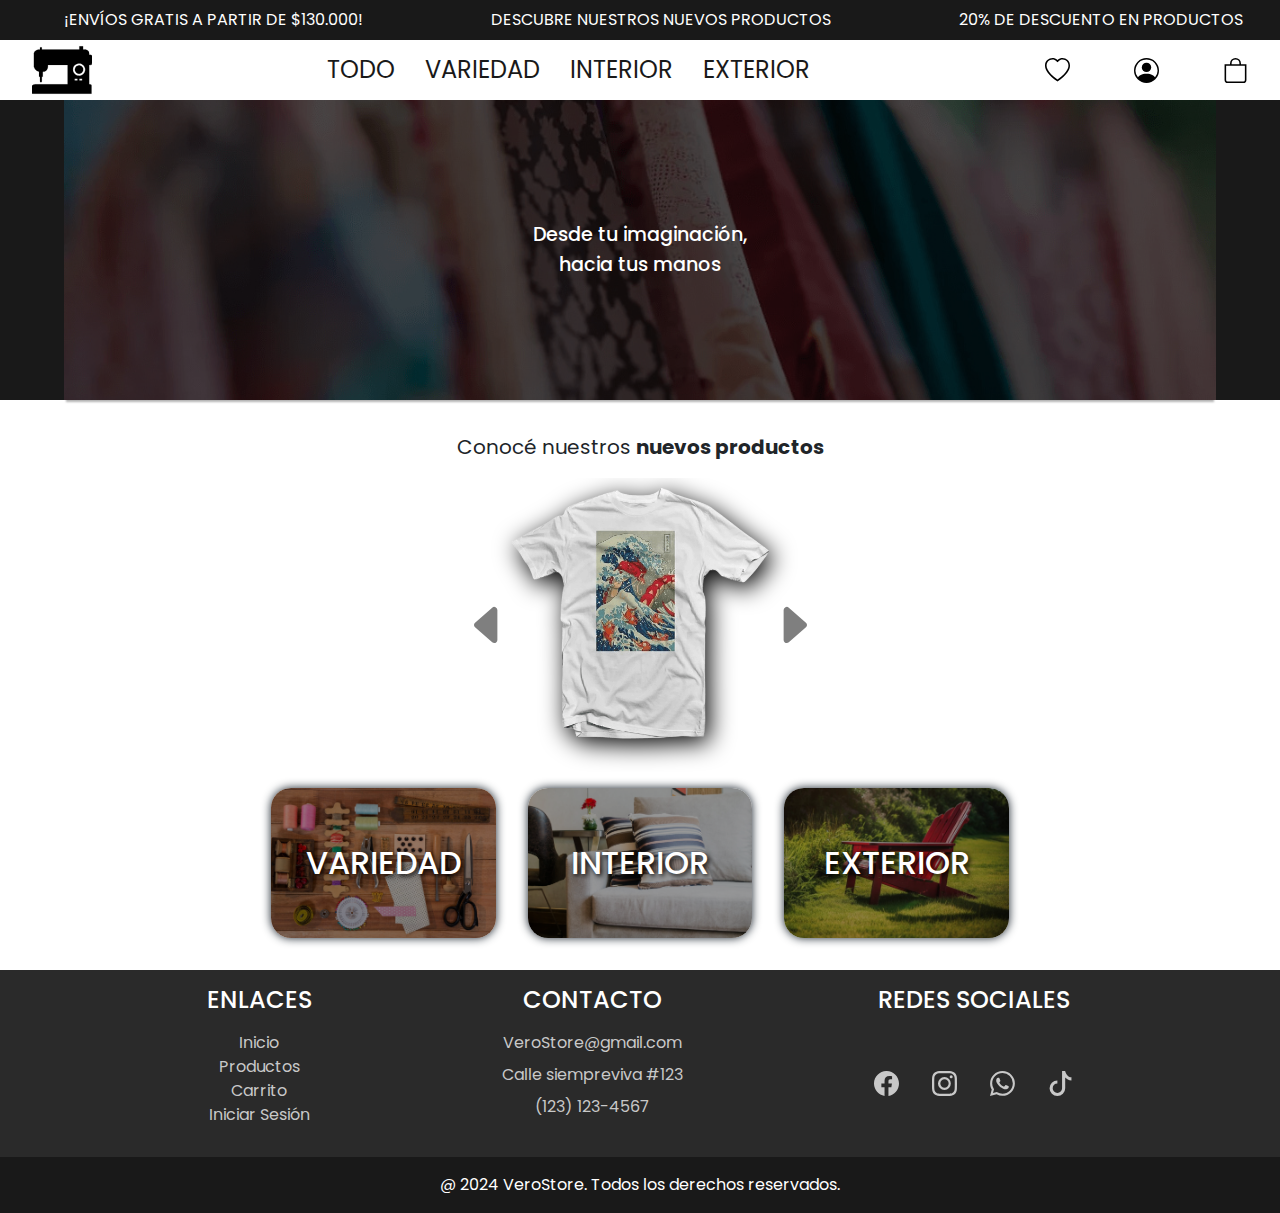
<file: index.html>
<!DOCTYPE html>
<html lang="en">
<head>
    <meta charset="UTF-8">
    <meta name="viewport" content="width=device-width, initial-scale=1.0">
    <meta name="description" content="Bienvenido a VeroStore, tu tienda en línea para productos personalizados. Descubre nuestras ofertas exclusivas, envíos gratis a partir de $130.000 y nuevos productos">
    <meta name="keywords" content="VeroStore, tienda en línea, productos personalizados, envíos gratis, ofertas exclusivas, nuevos productos, personalización, compras en línea, descuentos, regalos personalizados">

    <!-- FAVICON -->
    <link rel="icon" href="./assets/favicon/favicon-96x96.png">

    <!-- FONTS -->
    <link rel="preconnect" href="https://fonts.googleapis.com">
    <link rel="preconnect" href="https://fonts.gstatic.com" crossorigin>
    <link href="https://fonts.googleapis.com/css2?family=Playwrite+AU+SA:wght@100..400&family=Poppins:ital,wght@0,100;0,200;0,300;0,400;0,500;0,600;0,700;0,800;0,900;1,100;1,200;1,300;1,400;1,500;1,600;1,700;1,800;1,900&display=swap" rel="stylesheet">

    <!-- BOOTSTRAP -->
    <link href="https://cdn.jsdelivr.net/npm/bootstrap@5.3.3/dist/css/bootstrap.min.css" rel="stylesheet" integrity="sha384-QWTKZyjpPEjISv5WaRU9OFeRpok6YctnYmDr5pNlyT2bRjXh0JMhjY6hW+ALEwIH" crossorigin="anonymous">

    <!-- CSS -->
    <link rel="stylesheet" href="./css/styles.css">

    <!-- TITLE -->
    <title>Verostore</title>
</head>
<body>
    <!-- HEADER -->
    <header>
        <!-- Top Header -->
        <div class="carrusel-top">
            <div class="carrusel-top__lista">
                <span class="carrusel-top__item">¡Envíos gratis a partir de $130.000!</span>
                <span class="carrusel-top__item">Descubre nuestros nuevos productos</span>
                <span class="carrusel-top__item">20% de descuento en productos</span>
                <span class="carrusel-top__item">¡Personaliza tus ideas con nosotros!</span>
            </div>
        </div>

        <!-- Bot Header -->
        <nav class="navbar navbar-expand-lg navbar-light">
            <div class="container-nav">
                <button class="container-nav__btn-open-menu open navbar-toggler icon-preset" type="button" data-bs-toggle="offcanvas" data-bs-target="#offcanvasDarkNavbar" aria-controls="offcanvasDarkNavbar" aria-label="Toggle navigation"><span class="navbar-toggler-icon"></span></button>  <!-- bt-menu -->
                <a class="container-nav__btn-fav" href="#"><svg class="bi-heart icon-preset" xmlns="http://www.w3.org/2000/svg" height="25" fill="currentColor" viewBox="0 0 16 16"><path d="m8 2.748-.717-.737C5.6.281 2.514.878 1.4 3.053c-.523 1.023-.641 2.5.314 4.385.92 1.815 2.834 3.989 6.286 6.357 3.452-2.368 5.365-4.542 6.286-6.357.955-1.886.838-3.362.314-4.385C13.486.878 10.4.28 8.717 2.01zM8 15C-7.333 4.868 3.279-3.04 7.824 1.143q.09.083.176.171a3 3 0 0 1 .176-.17C12.72-3.042 23.333 4.867 8 15"/></svg></a> <!-- bt-fav -->
                <a class="container-nav__btn-icon" href="index.html"><img class="icon-logo icon-preset" src="./assets/icon-logo/logo.svg" alt="Logo de Verostore"></a> <!-- logo -->
                <a class="container-nav__btn-user" href="./pages/login-register.html"><svg class="bi-person-circle icon-preset" xmlns="http://www.w3.org/2000/svg" height="25" fill="currentColor" viewBox="0 0 16 16"><path d="M11 6a3 3 0 1 1-6 0 3 3 0 0 1 6 0"/><path fill-rule="evenodd" d="M0 8a8 8 0 1 1 16 0A8 8 0 0 1 0 8m8-7a7 7 0 0 0-5.468 11.37C3.242 11.226 4.805 10 8 10s4.757 1.225 5.468 2.37A7 7 0 0 0 8 1"/></svg></a>  <!-- bt-account -->
                <a class="container-nav__btn-bag" href="./pages/cart.html"><svg class="bi-bag icon-preset" xmlns="http://www.w3.org/2000/svg" height="25" fill="currentColor" viewBox="0 0 16 16"><path d="M8 1a2.5 2.5 0 0 1 2.5 2.5V4h-5v-.5A2.5 2.5 0 0 1 8 1m3.5 3v-.5a3.5 3.5 0 1 0-7 0V4H1v10a2 2 0 0 0 2 2h10a2 2 0 0 0 2-2V4zM2 5h12v9a1 1 0 0 1-1 1H3a1 1 0 0 1-1-1z"/></svg></a>  <!-- bt-cart -->

                <div class="offcanvas-start offcanvas" tabindex="-1" id="offcanvasDarkNavbar" aria-labelledby="offcanvasDarkNavbarLabel">
                    <div class="offcanvas-header">
                        <div class="grow-cont-1">
                            <a href="index.html"><img class="icon-logo" src="./assets/icon-logo/logo.svg" alt="Logo de Verostore"></a>
                        </div>
                        <div class="grow-cont-2">
                            <button class="btn-close-menu close bg-transparent" type="button" data-bs-dismiss="offcanvas" aria-label="Close"><svg xmlns="http://www.w3.org/2000/svg" height="30" fill="currentColor" class="bi bi-x-lg icon-preset" viewBox="0 0 16 16"><path d="M2.146 2.854a.5.5 0 1 1 .708-.708L8 7.293l5.146-5.147a.5.5 0 0 1 .708.708L8.707 8l5.147 5.146a.5.5 0 0 1-.708.708L8 8.707l-5.146 5.147a.5.5 0 0 1-.708-.708L7.293 8z"/></svg></button>
                        </div>
                    </div>
                    <div class="offcanvas-body">
                        <ul class="navbar-nav">
                            <li class="nav-item"><a class="all-link nav-link active" aria-current="page" href="./pages/products.html">Todo</a></li>
                            <li class="category-link nav-item"><a class="nav-link" href="./pages/products-variety.html">Variedad</a></li>
                            <li class="category-link nav-item"><a class="nav-link" href="./pages/products-interior.html">Interior</a></li>
                            <li class="category-link nav-item"><a class="nav-link" href="./pages/products-exterior.html">Exterior</a></li>
                        </ul>

                        <div class="my-account">
                            <a class="login__link" href="./pages/login-register.html"><svg class="bi-person-circle icon-person-burguer" xmlns="http://www.w3.org/2000/svg" height="25" fill="currentColor"  viewBox="0 0 16 16"><path d="M11 6a3 3 0 1 1-6 0 3 3 0 0 1 6 0"/><path fill-rule="evenodd" d="M0 8a8 8 0 1 1 16 0A8 8 0 0 1 0 8m8-7a7 7 0 0 0-5.468 11.37C3.242 11.226 4.805 10 8 10s4.757 1.225 5.468 2.37A7 7 0 0 0 8 1"/></svg>Mi cuenta</a>  <!-- bt-account -->
                        </div>
                    </div>
                </div>
            </div>
        </nav>
    </header>

    <!-- MAIN -->
    <main>
        <!-- Top Main -->
        <div class="top-main">
            <picture>
                <source srcset="./assets/home-img/main-img/main-top/main-img-large.jpg" media="(min-width: 992px)">
                <source srcset="./assets/home-img/main-img/main-top/main-img-large.jpg" media="(min-width: 400px)">
                <img class="top-main__img" src="./assets/home-img/main-img/main-top/main-img-small.jpg" alt="Imagen Principal">
            </picture>
    
            <div class="top-main__container-h1">
                <h1 class="h1-top">Desde tu imaginación, hacia tus manos</h1>
            </div>
        </div>

        <!-- Mid Main -->
        <div class="mid-main">
            <div class="mid-main__text-products">
                <p>Conocé nuestros <strong>nuevos productos</strong></p>
            </div>
            <div class="carousel slide" id="carouselExampleAutoplaying" data-bs-ride="carousel">
                <div class="carousel-inner">
                    <div class="carousel-item active" data-bs-interval="2500">
                        <img class="carousel-item__img" src="./assets/home-img/main-img/main-mid/carousel-item-1.png" class="d-none" alt="Producto 1">
                    </div>
                    <div class="carousel-item" data-bs-interval="2000">
                        <img class="carousel-item__img"  src="./assets/home-img/main-img/main-mid/carousel-item-2.png" class="d-none" alt="Producto 2">
                    </div>
                    <div class="carousel-item" data-bs-interval="2000">
                        <img class="carousel-item__img"  src="./assets/home-img/main-img/main-mid/carousel-item-3.png" class="d-none" alt="Producto 3">
                    </div>
                </div>
                <button class="carousel-control-prev text-black" type="button" data-bs-target="#carouselExampleAutoplaying" data-bs-slide="prev">
                    <svg xmlns="http://www.w3.org/2000/svg" height="50" fill="currentColor" class="bi bi-caret-left-fill" viewBox="0 0 16 16"><path d="m3.86 8.753 5.482 4.796c.646.566 1.658.106 1.658-.753V3.204a1 1 0 0 0-1.659-.753l-5.48 4.796a1 1 0 0 0 0 1.506z"/></svg>
                </button>
                <button class="carousel-control-next text-black" type="button" data-bs-target="#carouselExampleAutoplaying" data-bs-slide="next">
                    <svg xmlns="http://www.w3.org/2000/svg" height="50" fill="currentColor" class="bi bi-caret-right-fill" viewBox="0 0 16 16"><path d="m12.14 8.753-5.482 4.796c-.646.566-1.658.106-1.658-.753V3.204a1 1 0 0 1 1.659-.753l5.48 4.796a1 1 0 0 1 0 1.506z"/></svg>
                </button>
            </div>
        </div>

        <!-- Bot Main -->
        <div class="bot-main">
            <section class="categories">
                <a href="./pages/products-variety.html">
                    <div class="category">
                        <img src="./assets/home-img/main-img/main-but/variado.jpg" alt="Variedad">
                        <h3>VARIEDAD</h3>
                    </div>
                </a>
                <a href="./pages/products-interior.html">
                    <div class="category">
                        <img src="./assets/home-img/main-img/main-but/interior.jpg" alt="Interior">
                        <h3>INTERIOR</h3>
                    </div>
                </a>
                <a href="./pages/products-exterior.html">
                    <div class="category">
                        <img src="./assets/home-img/main-img/main-but/exterior.jpg" alt="Exterior">
                        <h3>EXTERIOR</h3>
                    </div>
                </a>
            </section>
        </div>
    </main>

    <!-- FOOTER -->
    <footer>
        <!-- Top Footer -->
        <section class="top-footer">
            <div class="links">
                <h4>Enlaces</h4>
                <a href="./index.html">Inicio</a>
                <a href="./pages/products.html">Productos</a>
                <a href="./pages/cart.html">Carrito</a>
                <a href="./pages/login-register.html">Iniciar Sesión</a>
            </div>

            <div class="contact">
                <h4>Contacto</h4>
                <p>VeroStore@gmail.com</p>
                <p>Calle siempreviva #123</p>
                <p>(123) 123-4567</p>
            </div>

            <div class="social-networks">
                <h4>Redes sociales</h4>
                <div class="icons-networks">
                    <a class="bi bi-facebook" href="https://www.facebook.com/?locale=es_LA" target="_blank"><svg xmlns="http://www.w3.org/2000/svg" height="25" fill="currentColor" viewBox="0 0 16 16"><path d="M16 8.049c0-4.446-3.582-8.05-8-8.05C3.58 0-.002 3.603-.002 8.05c0 4.017 2.926 7.347 6.75 7.951v-5.625h-2.03V8.05H6.75V6.275c0-2.017 1.195-3.131 3.022-3.131.876 0 1.791.157 1.791.157v1.98h-1.009c-.993 0-1.303.621-1.303 1.258v1.51h2.218l-.354 2.326H9.25V16c3.824-.604 6.75-3.934 6.75-7.951"/></svg></a>
                    <a class="bi bi-instagram" href="https://www.instagram.com/" target="_blank"><svg xmlns="http://www.w3.org/2000/svg" height="25" fill="currentColor" viewBox="0 0 16 16"><path d="M8 0C5.829 0 5.556.01 4.703.048 3.85.088 3.269.222 2.76.42a3.9 3.9 0 0 0-1.417.923A3.9 3.9 0 0 0 .42 2.76C.222 3.268.087 3.85.048 4.7.01 5.555 0 5.827 0 8.001c0 2.172.01 2.444.048 3.297.04.852.174 1.433.372 1.942.205.526.478.972.923 1.417.444.445.89.719 1.416.923.51.198 1.09.333 1.942.372C5.555 15.99 5.827 16 8 16s2.444-.01 3.298-.048c.851-.04 1.434-.174 1.943-.372a3.9 3.9 0 0 0 1.416-.923c.445-.445.718-.891.923-1.417.197-.509.332-1.09.372-1.942C15.99 10.445 16 10.173 16 8s-.01-2.445-.048-3.299c-.04-.851-.175-1.433-.372-1.941a3.9 3.9 0 0 0-.923-1.417A3.9 3.9 0 0 0 13.24.42c-.51-.198-1.092-.333-1.943-.372C10.443.01 10.172 0 7.998 0zm-.717 1.442h.718c2.136 0 2.389.007 3.232.046.78.035 1.204.166 1.486.275.373.145.64.319.92.599s.453.546.598.92c.11.281.24.705.275 1.485.039.843.047 1.096.047 3.231s-.008 2.389-.047 3.232c-.035.78-.166 1.203-.275 1.485a2.5 2.5 0 0 1-.599.919c-.28.28-.546.453-.92.598-.28.11-.704.24-1.485.276-.843.038-1.096.047-3.232.047s-2.39-.009-3.233-.047c-.78-.036-1.203-.166-1.485-.276a2.5 2.5 0 0 1-.92-.598 2.5 2.5 0 0 1-.6-.92c-.109-.281-.24-.705-.275-1.485-.038-.843-.046-1.096-.046-3.233s.008-2.388.046-3.231c.036-.78.166-1.204.276-1.486.145-.373.319-.64.599-.92s.546-.453.92-.598c.282-.11.705-.24 1.485-.276.738-.034 1.024-.044 2.515-.045zm4.988 1.328a.96.96 0 1 0 0 1.92.96.96 0 0 0 0-1.92m-4.27 1.122a4.109 4.109 0 1 0 0 8.217 4.109 4.109 0 0 0 0-8.217m0 1.441a2.667 2.667 0 1 1 0 5.334 2.667 2.667 0 0 1 0-5.334"/></svg></a>
                    <a class="bi bi-whatsapp" href="https://web.whatsapp.com/" target="_blank"><svg xmlns="http://www.w3.org/2000/svg" height="25" fill="currentColor" viewBox="0 0 16 16"><path d="M13.601 2.326A7.85 7.85 0 0 0 7.994 0C3.627 0 .068 3.558.064 7.926c0 1.399.366 2.76 1.057 3.965L0 16l4.204-1.102a7.9 7.9 0 0 0 3.79.965h.004c4.368 0 7.926-3.558 7.93-7.93A7.9 7.9 0 0 0 13.6 2.326zM7.994 14.521a6.6 6.6 0 0 1-3.356-.92l-.24-.144-2.494.654.666-2.433-.156-.251a6.56 6.56 0 0 1-1.007-3.505c0-3.626 2.957-6.584 6.591-6.584a6.56 6.56 0 0 1 4.66 1.931 6.56 6.56 0 0 1 1.928 4.66c-.004 3.639-2.961 6.592-6.592 6.592m3.615-4.934c-.197-.099-1.17-.578-1.353-.646-.182-.065-.315-.099-.445.099-.133.197-.513.646-.627.775-.114.133-.232.148-.43.05-.197-.1-.836-.308-1.592-.985-.59-.525-.985-1.175-1.103-1.372-.114-.198-.011-.304.088-.403.087-.088.197-.232.296-.346.1-.114.133-.198.198-.33.065-.134.034-.248-.015-.347-.05-.099-.445-1.076-.612-1.47-.16-.389-.323-.335-.445-.34-.114-.007-.247-.007-.38-.007a.73.73 0 0 0-.529.247c-.182.198-.691.677-.691 1.654s.71 1.916.81 2.049c.098.133 1.394 2.132 3.383 2.992.47.205.84.326 1.129.418.475.152.904.129 1.246.08.38-.058 1.171-.48 1.338-.943.164-.464.164-.86.114-.943-.049-.084-.182-.133-.38-.232"/></svg></a>
                    <a class="bi bi-tiktok" href="https://www.tiktok.com/es/" target="_blank"><svg xmlns="http://www.w3.org/2000/svg" height="25" fill="currentColor" viewBox="0 0 16 16"><path d="M9 0h1.98c.144.715.54 1.617 1.235 2.512C12.895 3.389 13.797 4 15 4v2c-1.753 0-3.07-.814-4-1.829V11a5 5 0 1 1-5-5v2a3 3 0 1 0 3 3z"/></svg></a>
                </div>
            </div>
        </section>

        <!-- Bot Footer -->
        <section class="bot-footer">
            <p>@ 2024 VeroStore. Todos los derechos reservados.</p>
        </section>
    </footer>
    
    <script src="https://cdn.jsdelivr.net/npm/bootstrap@5.3.3/dist/js/bootstrap.bundle.min.js" integrity="sha384-YvpcrYf0tY3lHB60NNkmXc5s9fDVZLESaAA55NDzOxhy9GkcIdslK1eN7N6jIeHz" crossorigin="anonymous"></script>
</body>
</html>
</file>
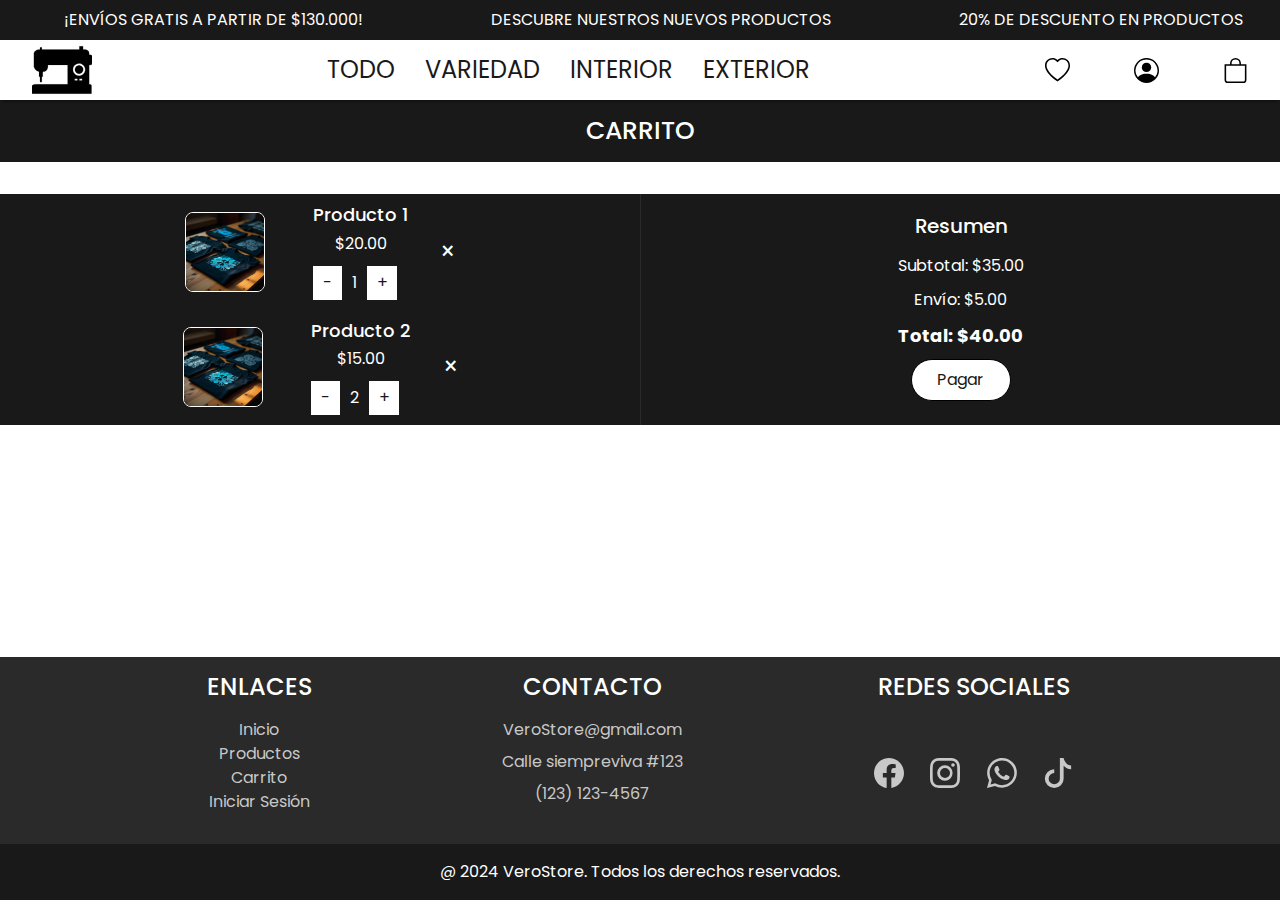
<file: PAGES/cart.html>
<!DOCTYPE html>
<html lang="en">
<head>
    <meta charset="UTF-8">
    <meta name="viewport" content="width=device-width, initial-scale=1.0">
    <meta name="description" content="Revisa tu carrito de compras en VeroStore. Administra tus productos, ajusta cantidades y procede al pago de manera segura">
    <meta name="keywords" content="carrito de compras, VeroStore, pagar en línea, compras seguras, envíos gratis, gestionar carrito, productos personalizados, comprar en línea, ofertas, descuentos">

    <!-- FONTS -->
    <link rel="preconnect" href="https://fonts.googleapis.com">
    <link rel="preconnect" href="https://fonts.gstatic.com" crossorigin>
    <link href="https://fonts.googleapis.com/css2?family=Playwrite+AU+SA:wght@100..400&family=Poppins:ital,wght@0,100;0,200;0,300;0,400;0,500;0,600;0,700;0,800;0,900;1,100;1,200;1,300;1,400;1,500;1,600;1,700;1,800;1,900&display=swap" rel="stylesheet">

    <!-- BOOTSTRAP -->
    <link href="https://cdn.jsdelivr.net/npm/bootstrap@5.3.3/dist/css/bootstrap.min.css" rel="stylesheet" integrity="sha384-QWTKZyjpPEjISv5WaRU9OFeRpok6YctnYmDr5pNlyT2bRjXh0JMhjY6hW+ALEwIH" crossorigin="anonymous">

    <!-- CSS -->
    <link rel="stylesheet" href="../css/styles.css">

    <!-- TITLE -->
    <title>Verostore - Login</title>
</head>
<body>

    <!-- HEADER -->
    <header>
        <!-- Top Header -->
        <div class="carrusel-top">
            <div class="carrusel-top__lista">
                <span class="carrusel-top__item">¡Envíos gratis a partir de $130.000!</span>
                <span class="carrusel-top__item">Descubre nuestros nuevos productos</span>
                <span class="carrusel-top__item">20% de descuento en productos</span>
                <span class="carrusel-top__item">¡Personaliza tus ideas con nosotros!</span>
            </div>
        </div>

        <!-- Bot Header -->
        <nav class="navbar navbar-expand-lg navbar-light">
            <div class="container-nav">
                <button class="container-nav__btn-open-menu open navbar-toggler icon-preset" type="button" data-bs-toggle="offcanvas" data-bs-target="#offcanvasDarkNavbar" aria-controls="offcanvasDarkNavbar" aria-label="Toggle navigation"><span class="navbar-toggler-icon"></span></button>  <!-- bt-menu -->

                <a class="container-nav__btn-fav" href="#"><svg class="bi-heart icon-preset" xmlns="http://www.w3.org/2000/svg" height="25" fill="currentColor" viewBox="0 0 16 16"><path d="m8 2.748-.717-.737C5.6.281 2.514.878 1.4 3.053c-.523 1.023-.641 2.5.314 4.385.92 1.815 2.834 3.989 6.286 6.357 3.452-2.368 5.365-4.542 6.286-6.357.955-1.886.838-3.362.314-4.385C13.486.878 10.4.28 8.717 2.01zM8 15C-7.333 4.868 3.279-3.04 7.824 1.143q.09.083.176.171a3 3 0 0 1 .176-.17C12.72-3.042 23.333 4.867 8 15"/></svg></a> <!-- bt-fav -->

                <a class="container-nav__btn-icon" href="../index.html"><img class="icon-logo icon-preset" src="../assets/icon-logo/logo.svg" alt="Logo de Verostore"></a> <!-- logo -->

                <a class="container-nav__btn-user" href="./login-register.html"><svg class="bi-person-circle icon-preset" xmlns="http://www.w3.org/2000/svg" height="25" fill="currentColor" viewBox="0 0 16 16"><path d="M11 6a3 3 0 1 1-6 0 3 3 0 0 1 6 0"/><path fill-rule="evenodd" d="M0 8a8 8 0 1 1 16 0A8 8 0 0 1 0 8m8-7a7 7 0 0 0-5.468 11.37C3.242 11.226 4.805 10 8 10s4.757 1.225 5.468 2.37A7 7 0 0 0 8 1"/></svg></a>  <!-- bt-account -->

                <a class="container-nav__btn-bag" href="./cart.html"><svg class="bi-bag icon-preset" xmlns="http://www.w3.org/2000/svg" height="25" fill="currentColor" viewBox="0 0 16 16"><path d="M8 1a2.5 2.5 0 0 1 2.5 2.5V4h-5v-.5A2.5 2.5 0 0 1 8 1m3.5 3v-.5a3.5 3.5 0 1 0-7 0V4H1v10a2 2 0 0 0 2 2h10a2 2 0 0 0 2-2V4zM2 5h12v9a1 1 0 0 1-1 1H3a1 1 0 0 1-1-1z"/></svg></a>  <!-- bt-cart -->

                <div class="offcanvas-start offcanvas" tabindex="-1" id="offcanvasDarkNavbar" aria-labelledby="offcanvasDarkNavbarLabel">
                    <div class="offcanvas-header">
                        <div class="grow-cont-1">
                            <a href="../index.html"><img class="icon-logo" src="../assets/icon-logo/logo.svg" alt="Logo de Verostore"></a>
                        </div>
                        <div class="grow-cont-2">
                            <button class="btn-close-menu close bg-transparent" type="button" data-bs-dismiss="offcanvas" aria-label="Close"><svg xmlns="http://www.w3.org/2000/svg" height="30" fill="currentColor" class="bi bi-x-lg icon-preset" viewBox="0 0 16 16"><path d="M2.146 2.854a.5.5 0 1 1 .708-.708L8 7.293l5.146-5.147a.5.5 0 0 1 .708.708L8.707 8l5.147 5.146a.5.5 0 0 1-.708.708L8 8.707l-5.146 5.147a.5.5 0 0 1-.708-.708L7.293 8z"/></svg></button>
                        </div>
                    </div>
                    <div class="offcanvas-body">
                        <ul class="navbar-nav">
                            <li class="nav-item"><a class="all-link nav-link active" aria-current="page" href="./products.html">todo</a></li>

                            <li class="category-link nav-item"><a class="nav-link" href="./products.html">Variedad</a></li>

                            <li class="category-link nav-item"><a class="nav-link" href="./products.html">Interior</a></li>

                            <li class="category-link nav-item"><a class="nav-link" href="./products.html">Exterior</a></li>
                        </ul>

                        <div class="my-account">
                            <a class="login__link" href="./login-register.html"><svg class="bi-person-circle icon-person-burguer" xmlns="http://www.w3.org/2000/svg" height="25" fill="currentColor"  viewBox="0 0 16 16"><path d="M11 6a3 3 0 1 1-6 0 3 3 0 0 1 6 0"/><path fill-rule="evenodd" d="M0 8a8 8 0 1 1 16 0A8 8 0 0 1 0 8m8-7a7 7 0 0 0-5.468 11.37C3.242 11.226 4.805 10 8 10s4.757 1.225 5.468 2.37A7 7 0 0 0 8 1"/></svg>Mi cuenta</a>  <!-- bt-account -->
                        </div>
                    </div>
                </div>
            </div>
        </nav>
    </header>

    <!-- MAIN -->
    <main class="main-cart">
        <header class="main-header">
            <div class="main-header__top">
                <h1>Carrito</h1>
            </div>
        </header>

        <footer class="main-footer cart-resume">
            <section class="cart-items">
                <div class="cart-item">
                    <img src="../assets/products-img/main-img/product.jpeg" alt="Producto 1" class="item-image">
                    <div class="item-details">
                        <h2 class="item-name">Producto 1</h2>
                        <p class="item-price">$20.00</p>
                        <div class="item-quantity">
                            <button class="quantity-btn">-</button>
                            <span class="quantity">1</span>
                            <button class="quantity-btn">+</button>
                        </div>
                    </div>
                    <button class="remove-btn">×</button>
                </div>
    
                <div class="cart-item">
                    <img src="../assets/products-img/main-img/product.jpeg" alt="Producto 2" class="item-image">
                    <div class="item-details">
                        <h2 class="item-name">Producto 2</h2>
                        <p class="item-price">$15.00</p>
                        <div class="item-quantity">
                            <button class="quantity-btn">-</button>
                            <span class="quantity">2</span>
                            <button class="quantity-btn">+</button>
                        </div>
                    </div>
                    <button class="remove-btn">×</button>
                </div>
            </section>
    
            <!-- Resumen del carrito -->
            <section class="cart-summary">
                <h2>Resumen</h2>
                <div class="summary-details">
                    <p>Subtotal: <span class="subtotal">$35.00</span></p>
                    <p>Envío: <span class="shipping">$5.00</span></p>
                    <p class="total">Total: <span class="total-amount">$40.00</span></p>
                </div>
                <button class="checkout-btn">Pagar</button>
            </section>
        </footer>
    </main>
    
    <!-- FOOTER -->
    <footer>
        <!-- Top Footer -->
        <section class="top-footer">
            <div class="links">
                <h4>Enlaces</h4>
                <a href="../index.html">Inicio</a>
                <a href="./products.html">Productos</a>
                <a href="./cart.html">Carrito</a>
                <a href="./login-register.html">Iniciar Sesión</a>
            </div>
            <div class="contact">
                <h4>Contacto</h4>
                <p>VeroStore@gmail.com</p>
                <p>Calle siempreviva #123</p>
                <p>(123) 123-4567</p>
            </div>
            <div class="social-networks">
                <h4>Redes sociales</h4>
                <div class="icons-networks">
                    <a href=""><svg xmlns="http://www.w3.org/2000/svg" height="25" fill="currentColor" class="bi bi-facebook" viewBox="0 0 16 16"><path d="M16 8.049c0-4.446-3.582-8.05-8-8.05C3.58 0-.002 3.603-.002 8.05c0 4.017 2.926 7.347 6.75 7.951v-5.625h-2.03V8.05H6.75V6.275c0-2.017 1.195-3.131 3.022-3.131.876 0 1.791.157 1.791.157v1.98h-1.009c-.993 0-1.303.621-1.303 1.258v1.51h2.218l-.354 2.326H9.25V16c3.824-.604 6.75-3.934 6.75-7.951"/></svg></a>

                    <a href=""><svg xmlns="http://www.w3.org/2000/svg" height="25" fill="currentColor" class="bi bi-instagram" viewBox="0 0 16 16"><path d="M8 0C5.829 0 5.556.01 4.703.048 3.85.088 3.269.222 2.76.42a3.9 3.9 0 0 0-1.417.923A3.9 3.9 0 0 0 .42 2.76C.222 3.268.087 3.85.048 4.7.01 5.555 0 5.827 0 8.001c0 2.172.01 2.444.048 3.297.04.852.174 1.433.372 1.942.205.526.478.972.923 1.417.444.445.89.719 1.416.923.51.198 1.09.333 1.942.372C5.555 15.99 5.827 16 8 16s2.444-.01 3.298-.048c.851-.04 1.434-.174 1.943-.372a3.9 3.9 0 0 0 1.416-.923c.445-.445.718-.891.923-1.417.197-.509.332-1.09.372-1.942C15.99 10.445 16 10.173 16 8s-.01-2.445-.048-3.299c-.04-.851-.175-1.433-.372-1.941a3.9 3.9 0 0 0-.923-1.417A3.9 3.9 0 0 0 13.24.42c-.51-.198-1.092-.333-1.943-.372C10.443.01 10.172 0 7.998 0zm-.717 1.442h.718c2.136 0 2.389.007 3.232.046.78.035 1.204.166 1.486.275.373.145.64.319.92.599s.453.546.598.92c.11.281.24.705.275 1.485.039.843.047 1.096.047 3.231s-.008 2.389-.047 3.232c-.035.78-.166 1.203-.275 1.485a2.5 2.5 0 0 1-.599.919c-.28.28-.546.453-.92.598-.28.11-.704.24-1.485.276-.843.038-1.096.047-3.232.047s-2.39-.009-3.233-.047c-.78-.036-1.203-.166-1.485-.276a2.5 2.5 0 0 1-.92-.598 2.5 2.5 0 0 1-.6-.92c-.109-.281-.24-.705-.275-1.485-.038-.843-.046-1.096-.046-3.233s.008-2.388.046-3.231c.036-.78.166-1.204.276-1.486.145-.373.319-.64.599-.92s.546-.453.92-.598c.282-.11.705-.24 1.485-.276.738-.034 1.024-.044 2.515-.045zm4.988 1.328a.96.96 0 1 0 0 1.92.96.96 0 0 0 0-1.92m-4.27 1.122a4.109 4.109 0 1 0 0 8.217 4.109 4.109 0 0 0 0-8.217m0 1.441a2.667 2.667 0 1 1 0 5.334 2.667 2.667 0 0 1 0-5.334"/></svg></a>

                    <a href=""><svg xmlns="http://www.w3.org/2000/svg" height="25" fill="currentColor" class="bi bi-whatsapp" viewBox="0 0 16 16"><path d="M13.601 2.326A7.85 7.85 0 0 0 7.994 0C3.627 0 .068 3.558.064 7.926c0 1.399.366 2.76 1.057 3.965L0 16l4.204-1.102a7.9 7.9 0 0 0 3.79.965h.004c4.368 0 7.926-3.558 7.93-7.93A7.9 7.9 0 0 0 13.6 2.326zM7.994 14.521a6.6 6.6 0 0 1-3.356-.92l-.24-.144-2.494.654.666-2.433-.156-.251a6.56 6.56 0 0 1-1.007-3.505c0-3.626 2.957-6.584 6.591-6.584a6.56 6.56 0 0 1 4.66 1.931 6.56 6.56 0 0 1 1.928 4.66c-.004 3.639-2.961 6.592-6.592 6.592m3.615-4.934c-.197-.099-1.17-.578-1.353-.646-.182-.065-.315-.099-.445.099-.133.197-.513.646-.627.775-.114.133-.232.148-.43.05-.197-.1-.836-.308-1.592-.985-.59-.525-.985-1.175-1.103-1.372-.114-.198-.011-.304.088-.403.087-.088.197-.232.296-.346.1-.114.133-.198.198-.33.065-.134.034-.248-.015-.347-.05-.099-.445-1.076-.612-1.47-.16-.389-.323-.335-.445-.34-.114-.007-.247-.007-.38-.007a.73.73 0 0 0-.529.247c-.182.198-.691.677-.691 1.654s.71 1.916.81 2.049c.098.133 1.394 2.132 3.383 2.992.47.205.84.326 1.129.418.475.152.904.129 1.246.08.38-.058 1.171-.48 1.338-.943.164-.464.164-.86.114-.943-.049-.084-.182-.133-.38-.232"/></svg></a>

                    <a href=""><svg xmlns="http://www.w3.org/2000/svg" height="25" fill="currentColor" class="bi bi-tiktok" viewBox="0 0 16 16"><path d="M9 0h1.98c.144.715.54 1.617 1.235 2.512C12.895 3.389 13.797 4 15 4v2c-1.753 0-3.07-.814-4-1.829V11a5 5 0 1 1-5-5v2a3 3 0 1 0 3 3z"/></svg></a>
                </div>
            </div>
        </section>

        <!-- Bot Footer -->
        <section class="bot-footer">
            <p>@ 2024 VeroStore. Todos los derechos reservados.</p>
        </section>
    </footer>

    <script src="https://cdn.jsdelivr.net/npm/bootstrap@5.3.3/dist/js/bootstrap.bundle.min.js" integrity="sha384-YvpcrYf0tY3lHB60NNkmXc5s9fDVZLESaAA55NDzOxhy9GkcIdslK1eN7N6jIeHz" crossorigin="anonymous"></script>

</body>
</html>
</file>
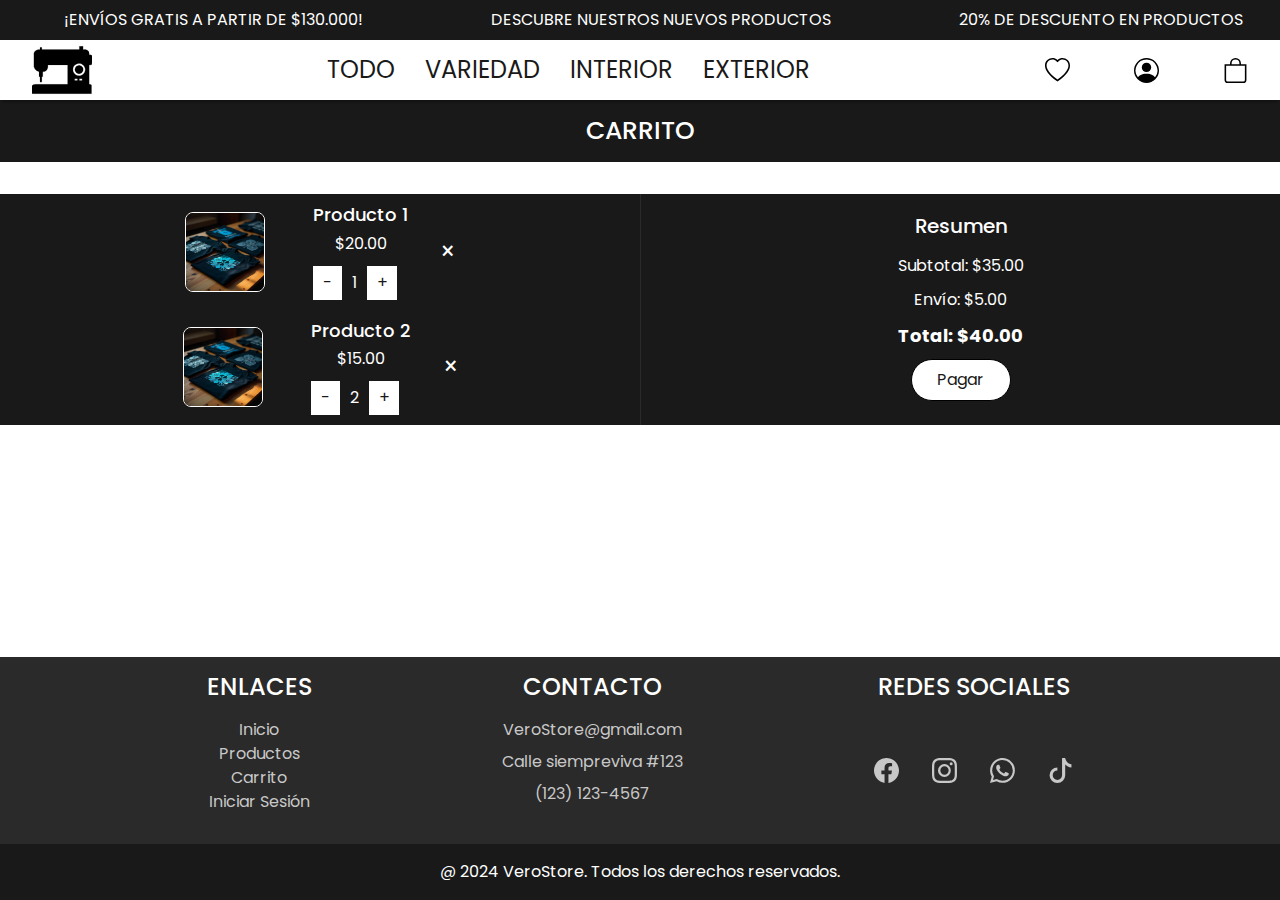
<file: pages/cart.html>
<!DOCTYPE html>
<html lang="en">
<head>
    <meta charset="UTF-8">
    <meta name="viewport" content="width=device-width, initial-scale=1.0">
    <meta name="description" content="Revisa tu carrito de compras en VeroStore. Administra tus productos, ajusta cantidades y procede al pago de manera segura">
    <meta name="keywords" content="carrito de compras, VeroStore, pagar en línea, compras seguras, envíos gratis, gestionar carrito, productos personalizados, comprar en línea, ofertas, descuentos">

    <!-- FAVICON -->
    <link rel="icon" href="../assets/favicon/favicon-96x96.png">

    <!-- FONTS -->
    <link rel="preconnect" href="https://fonts.googleapis.com">
    <link rel="preconnect" href="https://fonts.gstatic.com" crossorigin>
    <link href="https://fonts.googleapis.com/css2?family=Playwrite+AU+SA:wght@100..400&family=Poppins:ital,wght@0,100;0,200;0,300;0,400;0,500;0,600;0,700;0,800;0,900;1,100;1,200;1,300;1,400;1,500;1,600;1,700;1,800;1,900&display=swap" rel="stylesheet">

    <!-- BOOTSTRAP -->
    <link href="https://cdn.jsdelivr.net/npm/bootstrap@5.3.3/dist/css/bootstrap.min.css" rel="stylesheet" integrity="sha384-QWTKZyjpPEjISv5WaRU9OFeRpok6YctnYmDr5pNlyT2bRjXh0JMhjY6hW+ALEwIH" crossorigin="anonymous">

    <!-- CSS -->
    <link rel="stylesheet" href="../css/styles.css">

    <!-- TITLE -->
    <title>Verostore - Cart</title>
</head>
<body>

    <!-- HEADER -->
    <header>
        <!-- Top Header -->
        <div class="carrusel-top">
            <div class="carrusel-top__lista">
                <span class="carrusel-top__item">¡Envíos gratis a partir de $130.000!</span>
                <span class="carrusel-top__item">Descubre nuestros nuevos productos</span>
                <span class="carrusel-top__item">20% de descuento en productos</span>
                <span class="carrusel-top__item">¡Personaliza tus ideas con nosotros!</span>
            </div>
        </div>

        <!-- Bot Header -->
        <nav class="navbar navbar-expand-lg navbar-light">
            <div class="container-nav">
                <button class="container-nav__btn-open-menu open navbar-toggler icon-preset" type="button" data-bs-toggle="offcanvas" data-bs-target="#offcanvasDarkNavbar" aria-controls="offcanvasDarkNavbar" aria-label="Toggle navigation"><span class="navbar-toggler-icon"></span></button>  <!-- bt-menu -->

                <a class="container-nav__btn-fav" href="#"><svg class="bi-heart icon-preset" xmlns="http://www.w3.org/2000/svg" height="25" fill="currentColor" viewBox="0 0 16 16"><path d="m8 2.748-.717-.737C5.6.281 2.514.878 1.4 3.053c-.523 1.023-.641 2.5.314 4.385.92 1.815 2.834 3.989 6.286 6.357 3.452-2.368 5.365-4.542 6.286-6.357.955-1.886.838-3.362.314-4.385C13.486.878 10.4.28 8.717 2.01zM8 15C-7.333 4.868 3.279-3.04 7.824 1.143q.09.083.176.171a3 3 0 0 1 .176-.17C12.72-3.042 23.333 4.867 8 15"/></svg></a> <!-- bt-fav -->

                <a class="container-nav__btn-icon" href="../index.html"><img class="icon-logo icon-preset" src="../assets/icon-logo/logo.svg" alt="Logo de Verostore"></a> <!-- logo -->

                <a class="container-nav__btn-user" href="./login-register.html"><svg class="bi-person-circle icon-preset" xmlns="http://www.w3.org/2000/svg" height="25" fill="currentColor" viewBox="0 0 16 16"><path d="M11 6a3 3 0 1 1-6 0 3 3 0 0 1 6 0"/><path fill-rule="evenodd" d="M0 8a8 8 0 1 1 16 0A8 8 0 0 1 0 8m8-7a7 7 0 0 0-5.468 11.37C3.242 11.226 4.805 10 8 10s4.757 1.225 5.468 2.37A7 7 0 0 0 8 1"/></svg></a>  <!-- bt-account -->

                <a class="container-nav__btn-bag" href="./cart.html"><svg class="bi-bag icon-preset" xmlns="http://www.w3.org/2000/svg" height="25" fill="currentColor" viewBox="0 0 16 16"><path d="M8 1a2.5 2.5 0 0 1 2.5 2.5V4h-5v-.5A2.5 2.5 0 0 1 8 1m3.5 3v-.5a3.5 3.5 0 1 0-7 0V4H1v10a2 2 0 0 0 2 2h10a2 2 0 0 0 2-2V4zM2 5h12v9a1 1 0 0 1-1 1H3a1 1 0 0 1-1-1z"/></svg></a>  <!-- bt-cart -->

                <div class="offcanvas-start offcanvas" tabindex="-1" id="offcanvasDarkNavbar" aria-labelledby="offcanvasDarkNavbarLabel">
                    <div class="offcanvas-header">
                        <div class="grow-cont-1">
                            <a href="../index.html"><img class="icon-logo" src="../assets/icon-logo/logo.svg" alt="Logo de Verostore"></a>
                        </div>
                        <div class="grow-cont-2">
                            <button class="btn-close-menu close bg-transparent" type="button" data-bs-dismiss="offcanvas" aria-label="Close"><svg xmlns="http://www.w3.org/2000/svg" height="30" fill="currentColor" class="bi bi-x-lg icon-preset" viewBox="0 0 16 16"><path d="M2.146 2.854a.5.5 0 1 1 .708-.708L8 7.293l5.146-5.147a.5.5 0 0 1 .708.708L8.707 8l5.147 5.146a.5.5 0 0 1-.708.708L8 8.707l-5.146 5.147a.5.5 0 0 1-.708-.708L7.293 8z"/></svg></button>
                        </div>
                    </div>
                    <div class="offcanvas-body">
                        <ul class="navbar-nav">
                            <li class="nav-item"><a class="all-link nav-link active" aria-current="page" href="./products.html">todo</a></li>
                            <li class="category-link nav-item"><a class="nav-link" href="./products-variety.html">Variedad</a></li>
                            <li class="category-link nav-item"><a class="nav-link" href="./products-interior.html">Interior</a></li>
                            <li class="category-link nav-item"><a class="nav-link" href="./products-exterior.html">Exterior</a></li>
                        </ul>

                        <div class="my-account">
                            <a class="login__link" href="./login-register.html"><svg class="bi-person-circle icon-person-burguer" xmlns="http://www.w3.org/2000/svg" height="25" fill="currentColor"  viewBox="0 0 16 16"><path d="M11 6a3 3 0 1 1-6 0 3 3 0 0 1 6 0"/><path fill-rule="evenodd" d="M0 8a8 8 0 1 1 16 0A8 8 0 0 1 0 8m8-7a7 7 0 0 0-5.468 11.37C3.242 11.226 4.805 10 8 10s4.757 1.225 5.468 2.37A7 7 0 0 0 8 1"/></svg>Mi cuenta</a>  <!-- bt-account -->
                        </div>
                    </div>
                </div>
            </div>
        </nav>
    </header>

    <!-- MAIN -->
    <main class="main-cart">
        <header class="main-header">
            <div class="main-header__top">
                <h1>Carrito</h1>
            </div>
        </header>

        <footer class="main-footer cart-resume">
            <section class="cart-items">
                <div class="cart-item">
                    <img src="../assets/products-img/main-img/product.jpeg" alt="Producto 1" class="item-image">
                    <div class="item-details">
                        <h2 class="item-name">Producto 1</h2>
                        <p class="item-price">$20.00</p>
                        <div class="item-quantity">
                            <button class="quantity-btn">-</button>
                            <span class="quantity">1</span>
                            <button class="quantity-btn">+</button>
                        </div>
                    </div>
                    <button class="remove-btn">×</button>
                </div>
    
                <div class="cart-item">
                    <img src="../assets/products-img/main-img/product.jpeg" alt="Producto 2" class="item-image">
                    <div class="item-details">
                        <h2 class="item-name">Producto 2</h2>
                        <p class="item-price">$15.00</p>
                        <div class="item-quantity">
                            <button class="quantity-btn">-</button>
                            <span class="quantity">2</span>
                            <button class="quantity-btn">+</button>
                        </div>
                    </div>
                    <button class="remove-btn">×</button>
                </div>
            </section>
    
            <!-- Resumen del carrito -->
            <section class="cart-summary">
                <h2>Resumen</h2>
                <div class="summary-details">
                    <p>Subtotal: <span class="subtotal">$35.00</span></p>
                    <p>Envío: <span class="shipping">$5.00</span></p>
                    <p class="total">Total: <span class="total-amount">$40.00</span></p>
                </div>
                <button class="checkout-btn">Pagar</button>
            </section>
        </footer>
    </main>
    
    <!-- FOOTER -->
    <footer>
        <!-- Top Footer -->
        <section class="top-footer">
            <div class="links">
                <h4>Enlaces</h4>
                <a href="../index.html">Inicio</a>
                <a href="./products.html">Productos</a>
                <a href="./cart.html">Carrito</a>
                <a href="./login-register.html">Iniciar Sesión</a>
            </div>
            <div class="contact">
                <h4>Contacto</h4>
                <p>VeroStore@gmail.com</p>
                <p>Calle siempreviva #123</p>
                <p>(123) 123-4567</p>
            </div>
            <div class="social-networks">
                <h4>Redes sociales</h4>
                <div class="icons-networks">
                    <a class="bi bi-facebook" href="https://www.facebook.com/?locale=es_LA" target="_blank"><svg xmlns="http://www.w3.org/2000/svg" height="25" fill="currentColor" viewBox="0 0 16 16"><path d="M16 8.049c0-4.446-3.582-8.05-8-8.05C3.58 0-.002 3.603-.002 8.05c0 4.017 2.926 7.347 6.75 7.951v-5.625h-2.03V8.05H6.75V6.275c0-2.017 1.195-3.131 3.022-3.131.876 0 1.791.157 1.791.157v1.98h-1.009c-.993 0-1.303.621-1.303 1.258v1.51h2.218l-.354 2.326H9.25V16c3.824-.604 6.75-3.934 6.75-7.951"/></svg></a>
                    <a class="bi bi-instagram" href="https://www.instagram.com/" target="_blank"><svg xmlns="http://www.w3.org/2000/svg" height="25" fill="currentColor" viewBox="0 0 16 16"><path d="M8 0C5.829 0 5.556.01 4.703.048 3.85.088 3.269.222 2.76.42a3.9 3.9 0 0 0-1.417.923A3.9 3.9 0 0 0 .42 2.76C.222 3.268.087 3.85.048 4.7.01 5.555 0 5.827 0 8.001c0 2.172.01 2.444.048 3.297.04.852.174 1.433.372 1.942.205.526.478.972.923 1.417.444.445.89.719 1.416.923.51.198 1.09.333 1.942.372C5.555 15.99 5.827 16 8 16s2.444-.01 3.298-.048c.851-.04 1.434-.174 1.943-.372a3.9 3.9 0 0 0 1.416-.923c.445-.445.718-.891.923-1.417.197-.509.332-1.09.372-1.942C15.99 10.445 16 10.173 16 8s-.01-2.445-.048-3.299c-.04-.851-.175-1.433-.372-1.941a3.9 3.9 0 0 0-.923-1.417A3.9 3.9 0 0 0 13.24.42c-.51-.198-1.092-.333-1.943-.372C10.443.01 10.172 0 7.998 0zm-.717 1.442h.718c2.136 0 2.389.007 3.232.046.78.035 1.204.166 1.486.275.373.145.64.319.92.599s.453.546.598.92c.11.281.24.705.275 1.485.039.843.047 1.096.047 3.231s-.008 2.389-.047 3.232c-.035.78-.166 1.203-.275 1.485a2.5 2.5 0 0 1-.599.919c-.28.28-.546.453-.92.598-.28.11-.704.24-1.485.276-.843.038-1.096.047-3.232.047s-2.39-.009-3.233-.047c-.78-.036-1.203-.166-1.485-.276a2.5 2.5 0 0 1-.92-.598 2.5 2.5 0 0 1-.6-.92c-.109-.281-.24-.705-.275-1.485-.038-.843-.046-1.096-.046-3.233s.008-2.388.046-3.231c.036-.78.166-1.204.276-1.486.145-.373.319-.64.599-.92s.546-.453.92-.598c.282-.11.705-.24 1.485-.276.738-.034 1.024-.044 2.515-.045zm4.988 1.328a.96.96 0 1 0 0 1.92.96.96 0 0 0 0-1.92m-4.27 1.122a4.109 4.109 0 1 0 0 8.217 4.109 4.109 0 0 0 0-8.217m0 1.441a2.667 2.667 0 1 1 0 5.334 2.667 2.667 0 0 1 0-5.334"/></svg></a>
                    <a class="bi bi-whatsapp" href="https://web.whatsapp.com/" target="_blank"><svg xmlns="http://www.w3.org/2000/svg" height="25" fill="currentColor" viewBox="0 0 16 16"><path d="M13.601 2.326A7.85 7.85 0 0 0 7.994 0C3.627 0 .068 3.558.064 7.926c0 1.399.366 2.76 1.057 3.965L0 16l4.204-1.102a7.9 7.9 0 0 0 3.79.965h.004c4.368 0 7.926-3.558 7.93-7.93A7.9 7.9 0 0 0 13.6 2.326zM7.994 14.521a6.6 6.6 0 0 1-3.356-.92l-.24-.144-2.494.654.666-2.433-.156-.251a6.56 6.56 0 0 1-1.007-3.505c0-3.626 2.957-6.584 6.591-6.584a6.56 6.56 0 0 1 4.66 1.931 6.56 6.56 0 0 1 1.928 4.66c-.004 3.639-2.961 6.592-6.592 6.592m3.615-4.934c-.197-.099-1.17-.578-1.353-.646-.182-.065-.315-.099-.445.099-.133.197-.513.646-.627.775-.114.133-.232.148-.43.05-.197-.1-.836-.308-1.592-.985-.59-.525-.985-1.175-1.103-1.372-.114-.198-.011-.304.088-.403.087-.088.197-.232.296-.346.1-.114.133-.198.198-.33.065-.134.034-.248-.015-.347-.05-.099-.445-1.076-.612-1.47-.16-.389-.323-.335-.445-.34-.114-.007-.247-.007-.38-.007a.73.73 0 0 0-.529.247c-.182.198-.691.677-.691 1.654s.71 1.916.81 2.049c.098.133 1.394 2.132 3.383 2.992.47.205.84.326 1.129.418.475.152.904.129 1.246.08.38-.058 1.171-.48 1.338-.943.164-.464.164-.86.114-.943-.049-.084-.182-.133-.38-.232"/></svg></a>
                    <a class="bi bi-tiktok" href="https://www.tiktok.com/es/" target="_blank"><svg xmlns="http://www.w3.org/2000/svg" height="25" fill="currentColor" viewBox="0 0 16 16"><path d="M9 0h1.98c.144.715.54 1.617 1.235 2.512C12.895 3.389 13.797 4 15 4v2c-1.753 0-3.07-.814-4-1.829V11a5 5 0 1 1-5-5v2a3 3 0 1 0 3 3z"/></svg></a>
                </div>
            </div>
        </section>

        <!-- Bot Footer -->
        <section class="bot-footer">
            <p>@ 2024 VeroStore. Todos los derechos reservados.</p>
        </section>
    </footer>

    <script src="https://cdn.jsdelivr.net/npm/bootstrap@5.3.3/dist/js/bootstrap.bundle.min.js" integrity="sha384-YvpcrYf0tY3lHB60NNkmXc5s9fDVZLESaAA55NDzOxhy9GkcIdslK1eN7N6jIeHz" crossorigin="anonymous"></script>

</body>
</html>
</file>
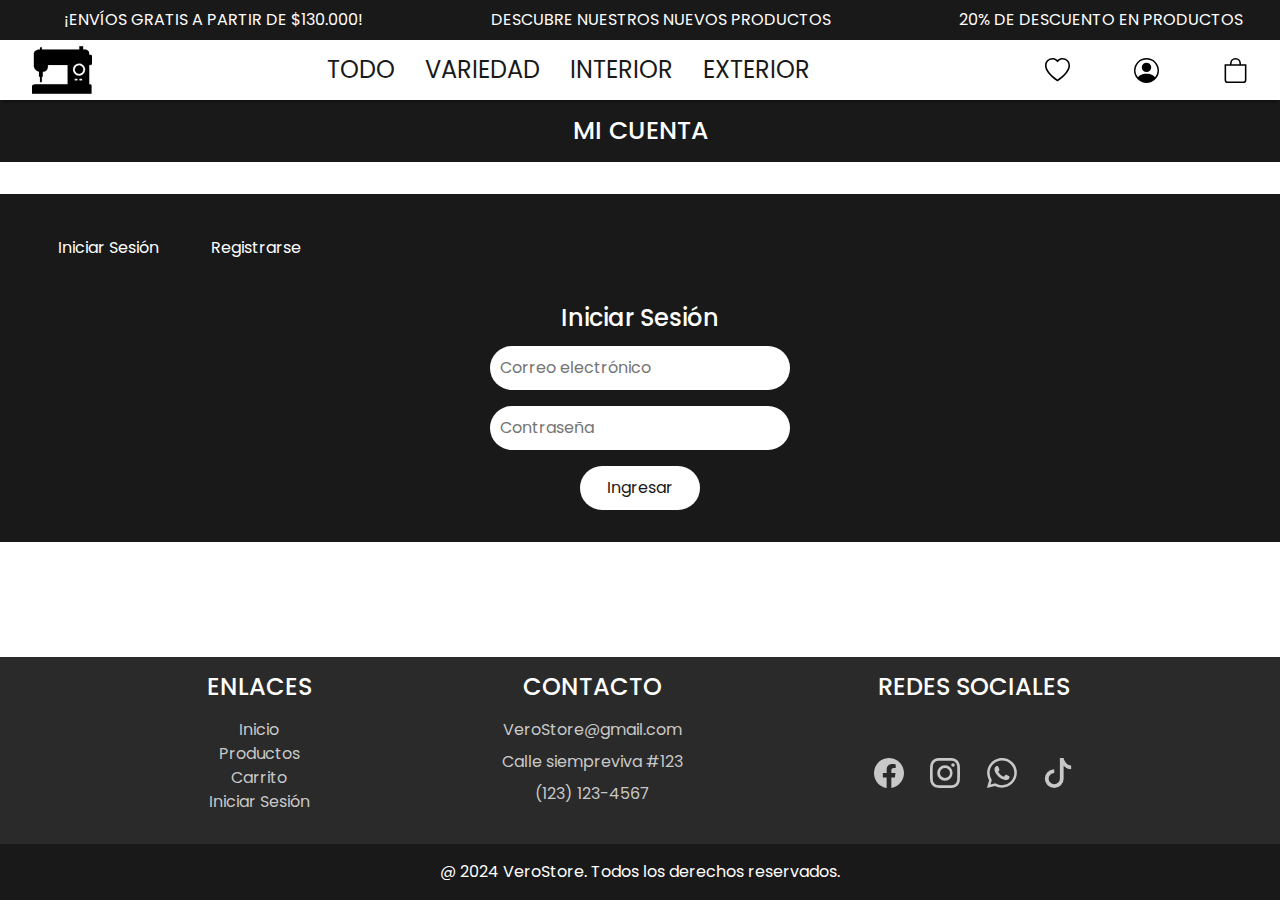
<file: PAGES/login-register.html>
<!DOCTYPE html>
<html lang="en">
<head>
    <meta charset="UTF-8">
    <meta name="viewport" content="width=device-width, initial-scale=1.0">
    <meta name="description" content="Inicia sesión o regístrate en VeroStore para acceder a ofertas exclusivas, realizar compras y gestionar tu cuenta">
    <meta name="keywords" content="iniciar sesión, registrarse, VeroStore, cuenta de usuario, compras en línea, ofertas exclusivas, personalización, productos personalizados, envíos gratis, seguridad en compras">

    <!-- FONTS -->
    <link rel="preconnect" href="https://fonts.googleapis.com">
    <link rel="preconnect" href="https://fonts.gstatic.com" crossorigin>
    <link href="https://fonts.googleapis.com/css2?family=Playwrite+AU+SA:wght@100..400&family=Poppins:ital,wght@0,100;0,200;0,300;0,400;0,500;0,600;0,700;0,800;0,900;1,100;1,200;1,300;1,400;1,500;1,600;1,700;1,800;1,900&display=swap" rel="stylesheet">

    <!-- BOOTSTRAP -->
    <link href="https://cdn.jsdelivr.net/npm/bootstrap@5.3.3/dist/css/bootstrap.min.css" rel="stylesheet" integrity="sha384-QWTKZyjpPEjISv5WaRU9OFeRpok6YctnYmDr5pNlyT2bRjXh0JMhjY6hW+ALEwIH" crossorigin="anonymous">

    <!-- CSS -->
    <link rel="stylesheet" href="../css/styles.css">

    <!-- TITLE -->
    <title>Verostore - Login</title>
</head>
<body>

    <!-- HEADER -->
    <header>
        <!-- Top Header -->
        <div class="carrusel-top">
            <div class="carrusel-top__lista">
                <span class="carrusel-top__item">¡Envíos gratis a partir de $130.000!</span>
                <span class="carrusel-top__item">Descubre nuestros nuevos productos</span>
                <span class="carrusel-top__item">20% de descuento en productos</span>
                <span class="carrusel-top__item">¡Personaliza tus ideas con nosotros!</span>
            </div>
        </div>

        <!-- Bot Header -->
        <nav class="navbar navbar-expand-lg navbar-light">
            <div class="container-nav">
                <button class="container-nav__btn-open-menu open navbar-toggler icon-preset" type="button" data-bs-toggle="offcanvas" data-bs-target="#offcanvasDarkNavbar" aria-controls="offcanvasDarkNavbar" aria-label="Toggle navigation"><span class="navbar-toggler-icon"></span></button>  <!-- bt-menu -->

                <a class="container-nav__btn-fav" href="#"><svg class="bi-heart icon-preset" xmlns="http://www.w3.org/2000/svg" height="25" fill="currentColor" viewBox="0 0 16 16"><path d="m8 2.748-.717-.737C5.6.281 2.514.878 1.4 3.053c-.523 1.023-.641 2.5.314 4.385.92 1.815 2.834 3.989 6.286 6.357 3.452-2.368 5.365-4.542 6.286-6.357.955-1.886.838-3.362.314-4.385C13.486.878 10.4.28 8.717 2.01zM8 15C-7.333 4.868 3.279-3.04 7.824 1.143q.09.083.176.171a3 3 0 0 1 .176-.17C12.72-3.042 23.333 4.867 8 15"/></svg></a> <!-- bt-fav -->

                <a class="container-nav__btn-icon" href="../index.html"><img class="icon-logo icon-preset" src="../assets/icon-logo/logo.svg" alt="Logo de Verostore"></a> <!-- logo -->

                <a class="container-nav__btn-user" href="./login-register.html"><svg class="bi-person-circle icon-preset" xmlns="http://www.w3.org/2000/svg" height="25" fill="currentColor" viewBox="0 0 16 16"><path d="M11 6a3 3 0 1 1-6 0 3 3 0 0 1 6 0"/><path fill-rule="evenodd" d="M0 8a8 8 0 1 1 16 0A8 8 0 0 1 0 8m8-7a7 7 0 0 0-5.468 11.37C3.242 11.226 4.805 10 8 10s4.757 1.225 5.468 2.37A7 7 0 0 0 8 1"/></svg></a>  <!-- bt-account -->

                <a class="container-nav__btn-bag" href="./cart.html"><svg class="bi-bag icon-preset" xmlns="http://www.w3.org/2000/svg" height="25" fill="currentColor" viewBox="0 0 16 16"><path d="M8 1a2.5 2.5 0 0 1 2.5 2.5V4h-5v-.5A2.5 2.5 0 0 1 8 1m3.5 3v-.5a3.5 3.5 0 1 0-7 0V4H1v10a2 2 0 0 0 2 2h10a2 2 0 0 0 2-2V4zM2 5h12v9a1 1 0 0 1-1 1H3a1 1 0 0 1-1-1z"/></svg></a>  <!-- bt-cart -->

                <div class="offcanvas-start offcanvas" tabindex="-1" id="offcanvasDarkNavbar" aria-labelledby="offcanvasDarkNavbarLabel">
                    <div class="offcanvas-header">
                        <div class="grow-cont-1">
                            <a href="../index.html"><img class="icon-logo" src="../assets/icon-logo/logo.svg" alt="Logo de Verostore"></a>
                        </div>
                        <div class="grow-cont-2">
                            <button class="btn-close-menu close bg-transparent" type="button" data-bs-dismiss="offcanvas" aria-label="Close"><svg xmlns="http://www.w3.org/2000/svg" height="30" fill="currentColor" class="bi bi-x-lg icon-preset" viewBox="0 0 16 16"><path d="M2.146 2.854a.5.5 0 1 1 .708-.708L8 7.293l5.146-5.147a.5.5 0 0 1 .708.708L8.707 8l5.147 5.146a.5.5 0 0 1-.708.708L8 8.707l-5.146 5.147a.5.5 0 0 1-.708-.708L7.293 8z"/></svg></button>
                        </div>
                    </div>
                    <div class="offcanvas-body">
                        <ul class="navbar-nav">
                            <li class="nav-item"><a class="all-link nav-link active" aria-current="page" href="./products.html">todo</a></li>

                            <li class="category-link nav-item"><a class="nav-link" href="./products.html">Variedad</a></li>

                            <li class="category-link nav-item"><a class="nav-link" href="./products.html">Interior</a></li>

                            <li class="category-link nav-item"><a class="nav-link" href="./products.html">Exterior</a></li>
                        </ul>

                        <div class="my-account">
                            <a class="login__link" href="./login-register.html"><svg class="bi-person-circle icon-person-burguer" xmlns="http://www.w3.org/2000/svg" height="25" fill="currentColor"  viewBox="0 0 16 16"><path d="M11 6a3 3 0 1 1-6 0 3 3 0 0 1 6 0"/><path fill-rule="evenodd" d="M0 8a8 8 0 1 1 16 0A8 8 0 0 1 0 8m8-7a7 7 0 0 0-5.468 11.37C3.242 11.226 4.805 10 8 10s4.757 1.225 5.468 2.37A7 7 0 0 0 8 1"/></svg>Mi cuenta</a>  <!-- bt-account -->
                        </div>
                    </div>
                </div>
            </div>
        </nav>
    </header>

    <!-- MAIN -->
    <main class="main-login-register">
        <header class="main-header">
            <div class="main-header__top">
                <h1>Mi cuenta</h1>
            </div>
        </header>

        <footer class="main-footer login-register-footer">
            <div class="form-container">
                <!-- Pestañas para cambiar entre inicio de sesión y registro -->
                <div class="tabs">
                    <label for="login-tab" class="tab-button">Iniciar Sesión</label>
                    <label for="register-tab" class="tab-button">Registrarse</label>
                </div>

                <!-- Formulario de Inicio de Sesión -->
                <input type="radio" name="tab" id="login-tab" checked>
                <form id="login" class="form">
                    <h2>Iniciar Sesión</h2>
                    <input type="email" placeholder="Correo electrónico" required>
                    <input type="password" placeholder="Contraseña" required>
                    <button type="submit">Ingresar</button>
                </form>

                <!-- Formulario de Registro -->
                <input type="radio" name="tab" id="register-tab">
                <form id="register" class="form">
                    <h2>Registrarse</h2>
                    <input type="text" placeholder="Nombre completo" required>
                    <input type="email" placeholder="Correo electrónico" required>
                    <input type="password" placeholder="Contraseña" required>
                    <input type="password" placeholder="Confirmar contraseña" required>
                    <button type="submit">Registrarse</button>
                </form>
            </div>
        </footer>
    </main>
    
    <!-- FOOTER -->
    <footer>
        <!-- Top Footer -->
        <section class="top-footer">
            <div class="links">
                <h4>Enlaces</h4>
                <a href="../index.html">Inicio</a>
                <a href="./products.html">Productos</a>
                <a href="./cart.html">Carrito</a>
                <a href="./login-register.html">Iniciar Sesión</a>
            </div>
            <div class="contact">
                <h4>Contacto</h4>
                <p>VeroStore@gmail.com</p>
                <p>Calle siempreviva #123</p>
                <p>(123) 123-4567</p>
            </div>
            <div class="social-networks">
                <h4>Redes sociales</h4>
                <div class="icons-networks">
                    <a href=""><svg xmlns="http://www.w3.org/2000/svg" height="25" fill="currentColor" class="bi bi-facebook" viewBox="0 0 16 16"><path d="M16 8.049c0-4.446-3.582-8.05-8-8.05C3.58 0-.002 3.603-.002 8.05c0 4.017 2.926 7.347 6.75 7.951v-5.625h-2.03V8.05H6.75V6.275c0-2.017 1.195-3.131 3.022-3.131.876 0 1.791.157 1.791.157v1.98h-1.009c-.993 0-1.303.621-1.303 1.258v1.51h2.218l-.354 2.326H9.25V16c3.824-.604 6.75-3.934 6.75-7.951"/></svg></a>

                    <a href=""><svg xmlns="http://www.w3.org/2000/svg" height="25" fill="currentColor" class="bi bi-instagram" viewBox="0 0 16 16"><path d="M8 0C5.829 0 5.556.01 4.703.048 3.85.088 3.269.222 2.76.42a3.9 3.9 0 0 0-1.417.923A3.9 3.9 0 0 0 .42 2.76C.222 3.268.087 3.85.048 4.7.01 5.555 0 5.827 0 8.001c0 2.172.01 2.444.048 3.297.04.852.174 1.433.372 1.942.205.526.478.972.923 1.417.444.445.89.719 1.416.923.51.198 1.09.333 1.942.372C5.555 15.99 5.827 16 8 16s2.444-.01 3.298-.048c.851-.04 1.434-.174 1.943-.372a3.9 3.9 0 0 0 1.416-.923c.445-.445.718-.891.923-1.417.197-.509.332-1.09.372-1.942C15.99 10.445 16 10.173 16 8s-.01-2.445-.048-3.299c-.04-.851-.175-1.433-.372-1.941a3.9 3.9 0 0 0-.923-1.417A3.9 3.9 0 0 0 13.24.42c-.51-.198-1.092-.333-1.943-.372C10.443.01 10.172 0 7.998 0zm-.717 1.442h.718c2.136 0 2.389.007 3.232.046.78.035 1.204.166 1.486.275.373.145.64.319.92.599s.453.546.598.92c.11.281.24.705.275 1.485.039.843.047 1.096.047 3.231s-.008 2.389-.047 3.232c-.035.78-.166 1.203-.275 1.485a2.5 2.5 0 0 1-.599.919c-.28.28-.546.453-.92.598-.28.11-.704.24-1.485.276-.843.038-1.096.047-3.232.047s-2.39-.009-3.233-.047c-.78-.036-1.203-.166-1.485-.276a2.5 2.5 0 0 1-.92-.598 2.5 2.5 0 0 1-.6-.92c-.109-.281-.24-.705-.275-1.485-.038-.843-.046-1.096-.046-3.233s.008-2.388.046-3.231c.036-.78.166-1.204.276-1.486.145-.373.319-.64.599-.92s.546-.453.92-.598c.282-.11.705-.24 1.485-.276.738-.034 1.024-.044 2.515-.045zm4.988 1.328a.96.96 0 1 0 0 1.92.96.96 0 0 0 0-1.92m-4.27 1.122a4.109 4.109 0 1 0 0 8.217 4.109 4.109 0 0 0 0-8.217m0 1.441a2.667 2.667 0 1 1 0 5.334 2.667 2.667 0 0 1 0-5.334"/></svg></a>

                    <a href=""><svg xmlns="http://www.w3.org/2000/svg" height="25" fill="currentColor" class="bi bi-whatsapp" viewBox="0 0 16 16"><path d="M13.601 2.326A7.85 7.85 0 0 0 7.994 0C3.627 0 .068 3.558.064 7.926c0 1.399.366 2.76 1.057 3.965L0 16l4.204-1.102a7.9 7.9 0 0 0 3.79.965h.004c4.368 0 7.926-3.558 7.93-7.93A7.9 7.9 0 0 0 13.6 2.326zM7.994 14.521a6.6 6.6 0 0 1-3.356-.92l-.24-.144-2.494.654.666-2.433-.156-.251a6.56 6.56 0 0 1-1.007-3.505c0-3.626 2.957-6.584 6.591-6.584a6.56 6.56 0 0 1 4.66 1.931 6.56 6.56 0 0 1 1.928 4.66c-.004 3.639-2.961 6.592-6.592 6.592m3.615-4.934c-.197-.099-1.17-.578-1.353-.646-.182-.065-.315-.099-.445.099-.133.197-.513.646-.627.775-.114.133-.232.148-.43.05-.197-.1-.836-.308-1.592-.985-.59-.525-.985-1.175-1.103-1.372-.114-.198-.011-.304.088-.403.087-.088.197-.232.296-.346.1-.114.133-.198.198-.33.065-.134.034-.248-.015-.347-.05-.099-.445-1.076-.612-1.47-.16-.389-.323-.335-.445-.34-.114-.007-.247-.007-.38-.007a.73.73 0 0 0-.529.247c-.182.198-.691.677-.691 1.654s.71 1.916.81 2.049c.098.133 1.394 2.132 3.383 2.992.47.205.84.326 1.129.418.475.152.904.129 1.246.08.38-.058 1.171-.48 1.338-.943.164-.464.164-.86.114-.943-.049-.084-.182-.133-.38-.232"/></svg></a>

                    <a href=""><svg xmlns="http://www.w3.org/2000/svg" height="25" fill="currentColor" class="bi bi-tiktok" viewBox="0 0 16 16"><path d="M9 0h1.98c.144.715.54 1.617 1.235 2.512C12.895 3.389 13.797 4 15 4v2c-1.753 0-3.07-.814-4-1.829V11a5 5 0 1 1-5-5v2a3 3 0 1 0 3 3z"/></svg></a>
                </div>
            </div>
        </section>

        <!-- Bot Footer -->
        <section class="bot-footer">
            <p>@ 2024 VeroStore. Todos los derechos reservados.</p>
        </section>
    </footer>

    <script src="https://cdn.jsdelivr.net/npm/bootstrap@5.3.3/dist/js/bootstrap.bundle.min.js" integrity="sha384-YvpcrYf0tY3lHB60NNkmXc5s9fDVZLESaAA55NDzOxhy9GkcIdslK1eN7N6jIeHz" crossorigin="anonymous"></script>

</body>
</html>
</file>
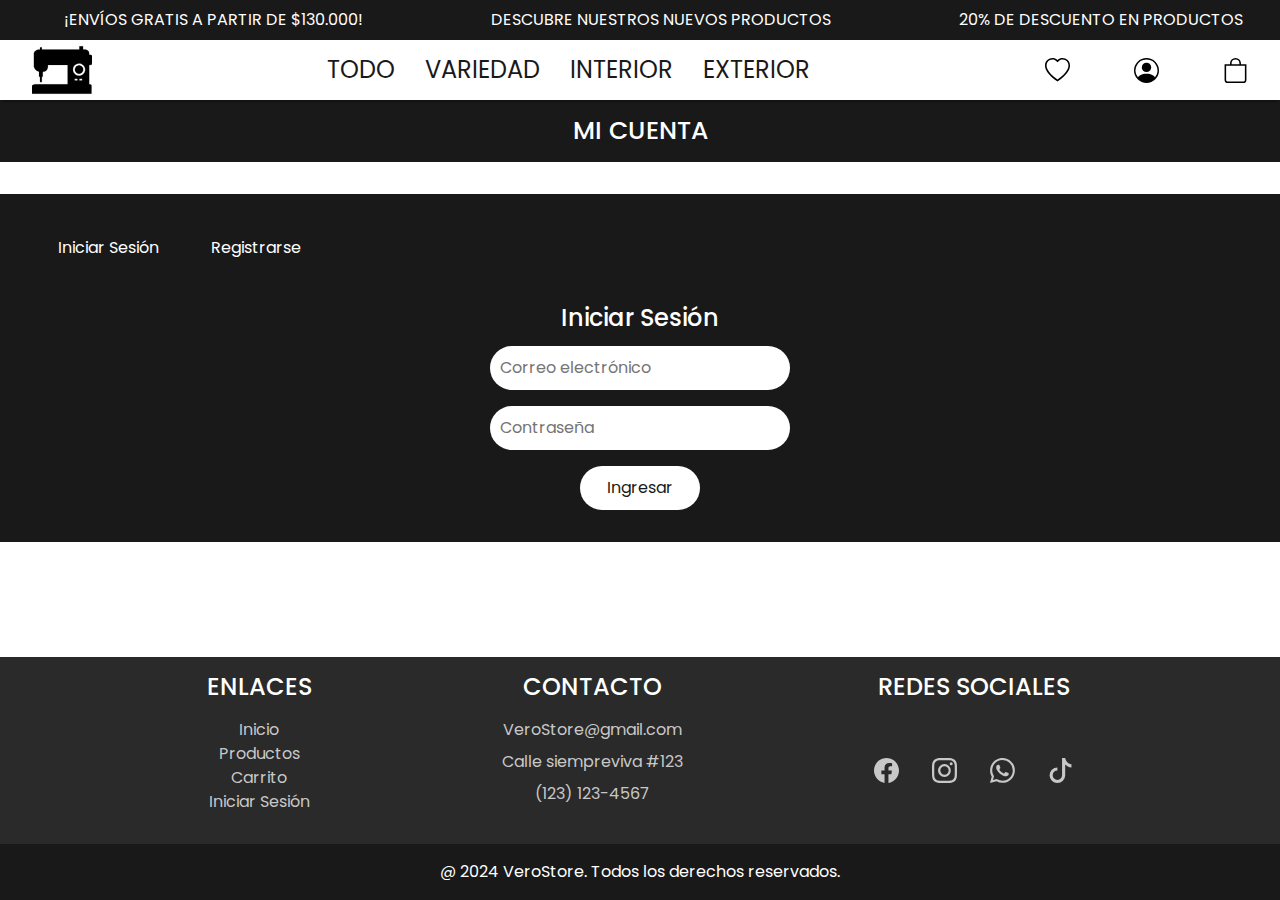
<file: pages/login-register.html>
<!DOCTYPE html>
<html lang="en">
<head>
    <meta charset="UTF-8">
    <meta name="viewport" content="width=device-width, initial-scale=1.0">
    <meta name="description" content="Inicia sesión o regístrate en VeroStore para acceder a ofertas exclusivas, realizar compras y gestionar tu cuenta">
    <meta name="keywords" content="iniciar sesión, registrarse, VeroStore, cuenta de usuario, compras en línea, ofertas exclusivas, personalización, productos personalizados, envíos gratis, seguridad en compras">

    <!-- FAVICON -->
    <link rel="icon" href="../assets/favicon/favicon-96x96.png">

    <!-- FONTS -->
    <link rel="preconnect" href="https://fonts.googleapis.com">
    <link rel="preconnect" href="https://fonts.gstatic.com" crossorigin>
    <link href="https://fonts.googleapis.com/css2?family=Playwrite+AU+SA:wght@100..400&family=Poppins:ital,wght@0,100;0,200;0,300;0,400;0,500;0,600;0,700;0,800;0,900;1,100;1,200;1,300;1,400;1,500;1,600;1,700;1,800;1,900&display=swap" rel="stylesheet">

    <!-- BOOTSTRAP -->
    <link href="https://cdn.jsdelivr.net/npm/bootstrap@5.3.3/dist/css/bootstrap.min.css" rel="stylesheet" integrity="sha384-QWTKZyjpPEjISv5WaRU9OFeRpok6YctnYmDr5pNlyT2bRjXh0JMhjY6hW+ALEwIH" crossorigin="anonymous">

    <!-- CSS -->
    <link rel="stylesheet" href="../css/styles.css">

    <!-- TITLE -->
    <title>Verostore - Login</title>
</head>
<body>

    <!-- HEADER -->
    <header>
        <!-- Top Header -->
        <div class="carrusel-top">
            <div class="carrusel-top__lista">
                <span class="carrusel-top__item">¡Envíos gratis a partir de $130.000!</span>
                <span class="carrusel-top__item">Descubre nuestros nuevos productos</span>
                <span class="carrusel-top__item">20% de descuento en productos</span>
                <span class="carrusel-top__item">¡Personaliza tus ideas con nosotros!</span>
            </div>
        </div>

        <!-- Bot Header -->
        <nav class="navbar navbar-expand-lg navbar-light">
            <div class="container-nav">
                <button class="container-nav__btn-open-menu open navbar-toggler icon-preset" type="button" data-bs-toggle="offcanvas" data-bs-target="#offcanvasDarkNavbar" aria-controls="offcanvasDarkNavbar" aria-label="Toggle navigation"><span class="navbar-toggler-icon"></span></button>  <!-- bt-menu -->

                <a class="container-nav__btn-fav" href="#"><svg class="bi-heart icon-preset" xmlns="http://www.w3.org/2000/svg" height="25" fill="currentColor" viewBox="0 0 16 16"><path d="m8 2.748-.717-.737C5.6.281 2.514.878 1.4 3.053c-.523 1.023-.641 2.5.314 4.385.92 1.815 2.834 3.989 6.286 6.357 3.452-2.368 5.365-4.542 6.286-6.357.955-1.886.838-3.362.314-4.385C13.486.878 10.4.28 8.717 2.01zM8 15C-7.333 4.868 3.279-3.04 7.824 1.143q.09.083.176.171a3 3 0 0 1 .176-.17C12.72-3.042 23.333 4.867 8 15"/></svg></a> <!-- bt-fav -->

                <a class="container-nav__btn-icon" href="../index.html"><img class="icon-logo icon-preset" src="../assets/icon-logo/logo.svg" alt="Logo de Verostore"></a> <!-- logo -->

                <a class="container-nav__btn-user" href="./login-register.html"><svg class="bi-person-circle icon-preset" xmlns="http://www.w3.org/2000/svg" height="25" fill="currentColor" viewBox="0 0 16 16"><path d="M11 6a3 3 0 1 1-6 0 3 3 0 0 1 6 0"/><path fill-rule="evenodd" d="M0 8a8 8 0 1 1 16 0A8 8 0 0 1 0 8m8-7a7 7 0 0 0-5.468 11.37C3.242 11.226 4.805 10 8 10s4.757 1.225 5.468 2.37A7 7 0 0 0 8 1"/></svg></a>  <!-- bt-account -->

                <a class="container-nav__btn-bag" href="./cart.html"><svg class="bi-bag icon-preset" xmlns="http://www.w3.org/2000/svg" height="25" fill="currentColor" viewBox="0 0 16 16"><path d="M8 1a2.5 2.5 0 0 1 2.5 2.5V4h-5v-.5A2.5 2.5 0 0 1 8 1m3.5 3v-.5a3.5 3.5 0 1 0-7 0V4H1v10a2 2 0 0 0 2 2h10a2 2 0 0 0 2-2V4zM2 5h12v9a1 1 0 0 1-1 1H3a1 1 0 0 1-1-1z"/></svg></a>  <!-- bt-cart -->

                <div class="offcanvas-start offcanvas" tabindex="-1" id="offcanvasDarkNavbar" aria-labelledby="offcanvasDarkNavbarLabel">
                    <div class="offcanvas-header">
                        <div class="grow-cont-1">
                            <a href="../index.html"><img class="icon-logo" src="../assets/icon-logo/logo.svg" alt="Logo de Verostore"></a>
                        </div>
                        <div class="grow-cont-2">
                            <button class="btn-close-menu close bg-transparent" type="button" data-bs-dismiss="offcanvas" aria-label="Close"><svg xmlns="http://www.w3.org/2000/svg" height="30" fill="currentColor" class="bi bi-x-lg icon-preset" viewBox="0 0 16 16"><path d="M2.146 2.854a.5.5 0 1 1 .708-.708L8 7.293l5.146-5.147a.5.5 0 0 1 .708.708L8.707 8l5.147 5.146a.5.5 0 0 1-.708.708L8 8.707l-5.146 5.147a.5.5 0 0 1-.708-.708L7.293 8z"/></svg></button>
                        </div>
                    </div>
                    <div class="offcanvas-body">
                        <ul class="navbar-nav">
                            <li class="nav-item"><a class="all-link nav-link active" aria-current="page" href="./products.html">todo</a></li>
                            <li class="category-link nav-item"><a class="nav-link" href="./products-variety.html">Variedad</a></li>
                            <li class="category-link nav-item"><a class="nav-link" href="./products-interior.html">Interior</a></li>
                            <li class="category-link nav-item"><a class="nav-link" href="./products-exterior.html">Exterior</a></li>
                        </ul>

                        <div class="my-account">
                            <a class="login__link" href="./login-register.html"><svg class="bi-person-circle icon-person-burguer" xmlns="http://www.w3.org/2000/svg" height="25" fill="currentColor"  viewBox="0 0 16 16"><path d="M11 6a3 3 0 1 1-6 0 3 3 0 0 1 6 0"/><path fill-rule="evenodd" d="M0 8a8 8 0 1 1 16 0A8 8 0 0 1 0 8m8-7a7 7 0 0 0-5.468 11.37C3.242 11.226 4.805 10 8 10s4.757 1.225 5.468 2.37A7 7 0 0 0 8 1"/></svg>Mi cuenta</a>  <!-- bt-account -->
                        </div>
                    </div>
                </div>
            </div>
        </nav>
    </header>

    <!-- MAIN -->
    <main class="main-login-register">
        <header class="main-header">
            <div class="main-header__top">
                <h1>Mi cuenta</h1>
            </div>
        </header>

        <footer class="main-footer login-register-footer">
            <div class="form-container">
                <!-- Pestañas para cambiar entre inicio de sesión y registro -->
                <div class="tabs">
                    <label for="login-tab" class="tab-button">Iniciar Sesión</label>
                    <label for="register-tab" class="tab-button">Registrarse</label>
                </div>

                <!-- Formulario de Inicio de Sesión -->
                <input type="radio" name="tab" id="login-tab" checked>
                <form id="login" class="form">
                    <h2>Iniciar Sesión</h2>
                    <input type="email" placeholder="Correo electrónico" required>
                    <input type="password" placeholder="Contraseña" required>
                    <button type="submit">Ingresar</button>
                </form>

                <!-- Formulario de Registro -->
                <input type="radio" name="tab" id="register-tab">
                <form id="register" class="form">
                    <h2>Registrarse</h2>
                    <input type="text" placeholder="Nombre completo" required>
                    <input type="email" placeholder="Correo electrónico" required>
                    <input type="password" placeholder="Contraseña" required>
                    <input type="password" placeholder="Confirmar contraseña" required>
                    <button type="submit">Registrarse</button>
                </form>
            </div>
        </footer>
    </main>
    
    <!-- FOOTER -->
    <footer>
        <!-- Top Footer -->
        <section class="top-footer">
            <div class="links">
                <h4>Enlaces</h4>
                <a href="../index.html">Inicio</a>
                <a href="./products.html">Productos</a>
                <a href="./cart.html">Carrito</a>
                <a href="./login-register.html">Iniciar Sesión</a>
            </div>
            <div class="contact">
                <h4>Contacto</h4>
                <p>VeroStore@gmail.com</p>
                <p>Calle siempreviva #123</p>
                <p>(123) 123-4567</p>
            </div>
            <div class="social-networks">
                <h4>Redes sociales</h4>
                <div class="icons-networks">
                    <a class="bi bi-facebook" href="https://www.facebook.com/?locale=es_LA" target="_blank"><svg xmlns="http://www.w3.org/2000/svg" height="25" fill="currentColor" viewBox="0 0 16 16"><path d="M16 8.049c0-4.446-3.582-8.05-8-8.05C3.58 0-.002 3.603-.002 8.05c0 4.017 2.926 7.347 6.75 7.951v-5.625h-2.03V8.05H6.75V6.275c0-2.017 1.195-3.131 3.022-3.131.876 0 1.791.157 1.791.157v1.98h-1.009c-.993 0-1.303.621-1.303 1.258v1.51h2.218l-.354 2.326H9.25V16c3.824-.604 6.75-3.934 6.75-7.951"/></svg></a>
                    <a class="bi bi-instagram" href="https://www.instagram.com/" target="_blank"><svg xmlns="http://www.w3.org/2000/svg" height="25" fill="currentColor" viewBox="0 0 16 16"><path d="M8 0C5.829 0 5.556.01 4.703.048 3.85.088 3.269.222 2.76.42a3.9 3.9 0 0 0-1.417.923A3.9 3.9 0 0 0 .42 2.76C.222 3.268.087 3.85.048 4.7.01 5.555 0 5.827 0 8.001c0 2.172.01 2.444.048 3.297.04.852.174 1.433.372 1.942.205.526.478.972.923 1.417.444.445.89.719 1.416.923.51.198 1.09.333 1.942.372C5.555 15.99 5.827 16 8 16s2.444-.01 3.298-.048c.851-.04 1.434-.174 1.943-.372a3.9 3.9 0 0 0 1.416-.923c.445-.445.718-.891.923-1.417.197-.509.332-1.09.372-1.942C15.99 10.445 16 10.173 16 8s-.01-2.445-.048-3.299c-.04-.851-.175-1.433-.372-1.941a3.9 3.9 0 0 0-.923-1.417A3.9 3.9 0 0 0 13.24.42c-.51-.198-1.092-.333-1.943-.372C10.443.01 10.172 0 7.998 0zm-.717 1.442h.718c2.136 0 2.389.007 3.232.046.78.035 1.204.166 1.486.275.373.145.64.319.92.599s.453.546.598.92c.11.281.24.705.275 1.485.039.843.047 1.096.047 3.231s-.008 2.389-.047 3.232c-.035.78-.166 1.203-.275 1.485a2.5 2.5 0 0 1-.599.919c-.28.28-.546.453-.92.598-.28.11-.704.24-1.485.276-.843.038-1.096.047-3.232.047s-2.39-.009-3.233-.047c-.78-.036-1.203-.166-1.485-.276a2.5 2.5 0 0 1-.92-.598 2.5 2.5 0 0 1-.6-.92c-.109-.281-.24-.705-.275-1.485-.038-.843-.046-1.096-.046-3.233s.008-2.388.046-3.231c.036-.78.166-1.204.276-1.486.145-.373.319-.64.599-.92s.546-.453.92-.598c.282-.11.705-.24 1.485-.276.738-.034 1.024-.044 2.515-.045zm4.988 1.328a.96.96 0 1 0 0 1.92.96.96 0 0 0 0-1.92m-4.27 1.122a4.109 4.109 0 1 0 0 8.217 4.109 4.109 0 0 0 0-8.217m0 1.441a2.667 2.667 0 1 1 0 5.334 2.667 2.667 0 0 1 0-5.334"/></svg></a>
                    <a class="bi bi-whatsapp" href="https://web.whatsapp.com/" target="_blank"><svg xmlns="http://www.w3.org/2000/svg" height="25" fill="currentColor" viewBox="0 0 16 16"><path d="M13.601 2.326A7.85 7.85 0 0 0 7.994 0C3.627 0 .068 3.558.064 7.926c0 1.399.366 2.76 1.057 3.965L0 16l4.204-1.102a7.9 7.9 0 0 0 3.79.965h.004c4.368 0 7.926-3.558 7.93-7.93A7.9 7.9 0 0 0 13.6 2.326zM7.994 14.521a6.6 6.6 0 0 1-3.356-.92l-.24-.144-2.494.654.666-2.433-.156-.251a6.56 6.56 0 0 1-1.007-3.505c0-3.626 2.957-6.584 6.591-6.584a6.56 6.56 0 0 1 4.66 1.931 6.56 6.56 0 0 1 1.928 4.66c-.004 3.639-2.961 6.592-6.592 6.592m3.615-4.934c-.197-.099-1.17-.578-1.353-.646-.182-.065-.315-.099-.445.099-.133.197-.513.646-.627.775-.114.133-.232.148-.43.05-.197-.1-.836-.308-1.592-.985-.59-.525-.985-1.175-1.103-1.372-.114-.198-.011-.304.088-.403.087-.088.197-.232.296-.346.1-.114.133-.198.198-.33.065-.134.034-.248-.015-.347-.05-.099-.445-1.076-.612-1.47-.16-.389-.323-.335-.445-.34-.114-.007-.247-.007-.38-.007a.73.73 0 0 0-.529.247c-.182.198-.691.677-.691 1.654s.71 1.916.81 2.049c.098.133 1.394 2.132 3.383 2.992.47.205.84.326 1.129.418.475.152.904.129 1.246.08.38-.058 1.171-.48 1.338-.943.164-.464.164-.86.114-.943-.049-.084-.182-.133-.38-.232"/></svg></a>
                    <a class="bi bi-tiktok" href="https://www.tiktok.com/es/" target="_blank"><svg xmlns="http://www.w3.org/2000/svg" height="25" fill="currentColor" viewBox="0 0 16 16"><path d="M9 0h1.98c.144.715.54 1.617 1.235 2.512C12.895 3.389 13.797 4 15 4v2c-1.753 0-3.07-.814-4-1.829V11a5 5 0 1 1-5-5v2a3 3 0 1 0 3 3z"/></svg></a>
                </div>
            </div>
        </section>

        <!-- Bot Footer -->
        <section class="bot-footer">
            <p>@ 2024 VeroStore. Todos los derechos reservados.</p>
        </section>
    </footer>

    <script src="https://cdn.jsdelivr.net/npm/bootstrap@5.3.3/dist/js/bootstrap.bundle.min.js" integrity="sha384-YvpcrYf0tY3lHB60NNkmXc5s9fDVZLESaAA55NDzOxhy9GkcIdslK1eN7N6jIeHz" crossorigin="anonymous"></script>

</body>
</html>
</file>
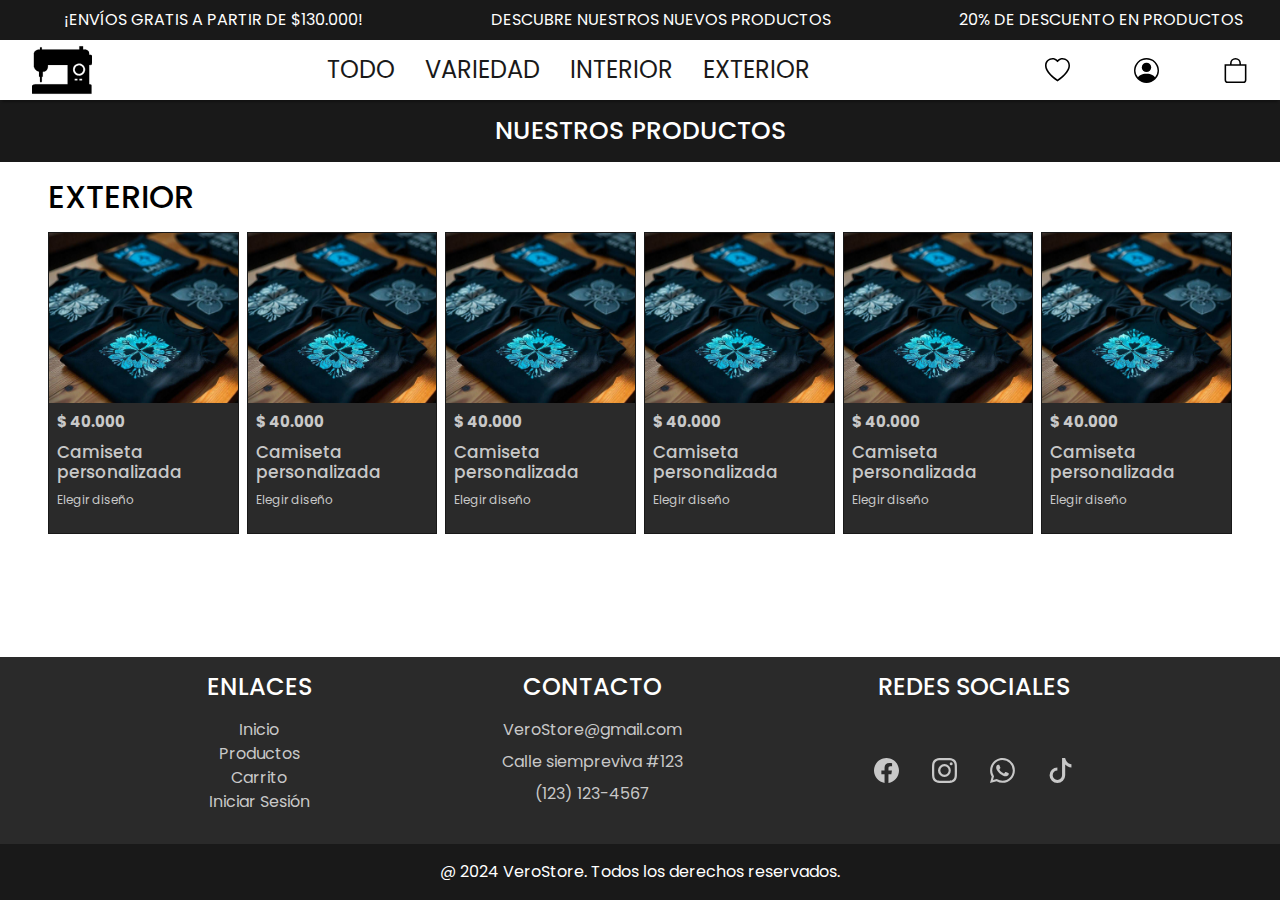
<file: pages/products-exterior.html>
<!DOCTYPE html>
<html lang="en">
<head>
    <meta charset="UTF-8">
    <meta name="viewport" content="width=device-width, initial-scale=1.0">
    <meta name="description" content="Explora nuestra amplia gama de productos en VeroStore. Desde artículos de interior hasta exterior, encuentra todo lo que necesitas para personalizar tu estilo">
    <meta name="keywords" content="productos VeroStore, artículos de interior, artículos de exterior, personalización, compras en línea, ofertas, descuentos, envíos gratis, productos exclusivos, regalos personalizados">

    <!-- FAVICON -->
    <link rel="icon" href="../assets/favicon/favicon-96x96.png">

    <!-- FONTS -->
    <link rel="preconnect" href="https://fonts.googleapis.com">
    <link rel="preconnect" href="https://fonts.gstatic.com" crossorigin>
    <link href="https://fonts.googleapis.com/css2?family=Playwrite+AU+SA:wght@100..400&family=Poppins:ital,wght@0,100;0,200;0,300;0,400;0,500;0,600;0,700;0,800;0,900;1,100;1,200;1,300;1,400;1,500;1,600;1,700;1,800;1,900&display=swap" rel="stylesheet">

    <!-- BOOTSTRAP -->
    <link href="https://cdn.jsdelivr.net/npm/bootstrap@5.3.3/dist/css/bootstrap.min.css" rel="stylesheet" integrity="sha384-QWTKZyjpPEjISv5WaRU9OFeRpok6YctnYmDr5pNlyT2bRjXh0JMhjY6hW+ALEwIH" crossorigin="anonymous">

    <!-- CSS -->
    <link rel="stylesheet" href="../css/styles.css">

    <!-- TITLE -->
    <title>Verostore - Exterior</title>
</head>
<body>
    <!-- HEADER -->
    <header>
        <!-- Top Header -->
        <div class="carrusel-top">
            <div class="carrusel-top__lista">
                <span class="carrusel-top__item">¡Envíos gratis a partir de $130.000!</span>
                <span class="carrusel-top__item">Descubre nuestros nuevos productos</span>
                <span class="carrusel-top__item">20% de descuento en productos</span>
                <span class="carrusel-top__item">¡Personaliza tus ideas con nosotros!</span>
            </div>
        </div>

        <!-- Bot Header -->
        <nav class="navbar navbar-expand-lg navbar-light">
            <div class="container-nav">
                <button class="container-nav__btn-open-menu open navbar-toggler icon-preset" type="button" data-bs-toggle="offcanvas" data-bs-target="#offcanvasDarkNavbar" aria-controls="offcanvasDarkNavbar" aria-label="Toggle navigation"><span class="navbar-toggler-icon"></span></button>  <!-- bt-menu -->
                <a class="container-nav__btn-fav" href="#"><svg class="bi-heart icon-preset" xmlns="http://www.w3.org/2000/svg" height="25" fill="currentColor" viewBox="0 0 16 16"><path d="m8 2.748-.717-.737C5.6.281 2.514.878 1.4 3.053c-.523 1.023-.641 2.5.314 4.385.92 1.815 2.834 3.989 6.286 6.357 3.452-2.368 5.365-4.542 6.286-6.357.955-1.886.838-3.362.314-4.385C13.486.878 10.4.28 8.717 2.01zM8 15C-7.333 4.868 3.279-3.04 7.824 1.143q.09.083.176.171a3 3 0 0 1 .176-.17C12.72-3.042 23.333 4.867 8 15"/></svg></a> <!-- bt-fav -->
                <a class="container-nav__btn-icon" href="../index.html"><img class="icon-logo icon-preset" src="../assets/icon-logo/logo.svg" alt="Logo de Verostore"></a> <!-- logo -->
                <a class="container-nav__btn-user" href="../pages/login-register.html"><svg class="bi-person-circle icon-preset" xmlns="http://www.w3.org/2000/svg" height="25" fill="currentColor" viewBox="0 0 16 16"><path d="M11 6a3 3 0 1 1-6 0 3 3 0 0 1 6 0"/><path fill-rule="evenodd" d="M0 8a8 8 0 1 1 16 0A8 8 0 0 1 0 8m8-7a7 7 0 0 0-5.468 11.37C3.242 11.226 4.805 10 8 10s4.757 1.225 5.468 2.37A7 7 0 0 0 8 1"/></svg></a>  <!-- bt-account -->
                <a class="container-nav__btn-bag" href="../pages/cart.html"><svg class="bi-bag icon-preset" xmlns="http://www.w3.org/2000/svg" height="25" fill="currentColor" viewBox="0 0 16 16"><path d="M8 1a2.5 2.5 0 0 1 2.5 2.5V4h-5v-.5A2.5 2.5 0 0 1 8 1m3.5 3v-.5a3.5 3.5 0 1 0-7 0V4H1v10a2 2 0 0 0 2 2h10a2 2 0 0 0 2-2V4zM2 5h12v9a1 1 0 0 1-1 1H3a1 1 0 0 1-1-1z"/></svg></a>  <!-- bt-cart -->

                <div class="offcanvas-start offcanvas" tabindex="-1" id="offcanvasDarkNavbar" aria-labelledby="offcanvasDarkNavbarLabel">
                    <div class="offcanvas-header">
                        <div class="grow-cont-1">
                            <a href="../index.html"><img class="icon-logo" src="../assets/icon-logo/logo.svg" alt="Logo de Verostore"></a>
                        </div>
                        <div class="grow-cont-2">
                            <button class="btn-close-menu close bg-transparent" type="button" data-bs-dismiss="offcanvas" aria-label="Close"><svg xmlns="http://www.w3.org/2000/svg" height="30" fill="currentColor" class="bi bi-x-lg icon-preset" viewBox="0 0 16 16"><path d="M2.146 2.854a.5.5 0 1 1 .708-.708L8 7.293l5.146-5.147a.5.5 0 0 1 .708.708L8.707 8l5.147 5.146a.5.5 0 0 1-.708.708L8 8.707l-5.146 5.147a.5.5 0 0 1-.708-.708L7.293 8z"/></svg></button>
                        </div>
                    </div>
                    <div class="offcanvas-body">
                        <ul class="navbar-nav">
                            <li class="nav-item"><a class="all-link nav-link active" aria-current="page" href="./products.html">todo</a></li>
                            <li class="category-link nav-item"><a class="nav-link" href="./products-variety.html">Variedad</a></li>
                            <li class="category-link nav-item"><a class="nav-link" href="./products-interior.html">Interior</a></li>
                            <li class="category-link nav-item"><a class="nav-link" href="./products-exterior.html">Exterior</a></li>
                        </ul>

                        <div class="my-account">
                            <a class="login__link" href="./login-register.html"><svg class="bi-person-circle icon-person-burguer" xmlns="http://www.w3.org/2000/svg" height="25" fill="currentColor"  viewBox="0 0 16 16"><path d="M11 6a3 3 0 1 1-6 0 3 3 0 0 1 6 0"/><path fill-rule="evenodd" d="M0 8a8 8 0 1 1 16 0A8 8 0 0 1 0 8m8-7a7 7 0 0 0-5.468 11.37C3.242 11.226 4.805 10 8 10s4.757 1.225 5.468 2.37A7 7 0 0 0 8 1"/></svg>Mi cuenta</a>  <!-- bt-account -->
                        </div>
                    </div>
                </div>
            </div>
        </nav>
    </header>

    <!-- MAIN -->
    <main class="main-products">
        <!-- Top Header -->
        <header class="main-header">
            <div class="main-header__top">
                <h1>Nuestros productos</h1>
            </div>
        </header>

        <!-- Bot Header -->
        <footer class="main-footer products-footer">    
            <section class="product-section exterior-products" id="#ext">
                <h2 class="section-title">exterior</h2>
                <div class="products-grid">
                    <a class="product-card-link" href="#">
                        <article class="product-card">
                            <header class="product-card-header">
                                <img class="img-product" src="../assets/products-img/main-img/product.jpeg" alt="Producto">
                            </header>
                            <footer class="product-card-footer">
                                <p class="product-card-footer__price">$ 40.000</p>
                                <h3 class="product-card-footer__title">Camiseta personalizada</h3>
                                <p class="product-card-footer__descrit">Elegir diseño</p>
                            </footer>
                        </article>
                    </a>
    
                    <a class="product-card-link" href="#">
                        <article class="product-card">
                            <header class="product-card-header">
                                <img class="img-product" src="../assets/products-img/main-img/product.jpeg" alt="Producto">
                            </header>
                            <footer class="product-card-footer">
                                <p class="product-card-footer__price">$ 40.000</p>
                                <h3 class="product-card-footer__title">Camiseta personalizada</h3>
                                <p class="product-card-footer__descrit">Elegir diseño</p>
                            </footer>
                        </article>
                    </a>
    
                    <a class="product-card-link" href="#">
                        <article class="product-card">
                            <header class="product-card-header">
                                <img class="img-product" src="../assets/products-img/main-img/product.jpeg" alt="Producto">
                            </header>
                            <footer class="product-card-footer">
                                <p class="product-card-footer__price">$ 40.000</p>
                                <h3 class="product-card-footer__title">Camiseta personalizada</h3>
                                <p class="product-card-footer__descrit">Elegir diseño</p>
                            </footer>
                        </article>
                    </a>
    
                    <a class="product-card-link" href="#">
                        <article class="product-card">
                            <header class="product-card-header">
                                <img class="img-product" src="../assets/products-img/main-img/product.jpeg" alt="Producto">
                            </header>
                            <footer class="product-card-footer">
                                <p class="product-card-footer__price">$ 40.000</p>
                                <h3 class="product-card-footer__title">Camiseta personalizada</h3>
                                <p class="product-card-footer__descrit">Elegir diseño</p>
                            </footer>
                        </article>
                    </a>
    
                    <a class="product-card-link" href="#">
                        <article class="product-card">
                            <header class="product-card-header">
                                <img class="img-product" src="../assets/products-img/main-img/product.jpeg" alt="Producto">
                            </header>
                            <footer class="product-card-footer">
                                <p class="product-card-footer__price">$ 40.000</p>
                                <h3 class="product-card-footer__title">Camiseta personalizada</h3>
                                <p class="product-card-footer__descrit">Elegir diseño</p>
                            </footer>
                        </article>
                    </a>
    
                    <a class="product-card-link" href="#">
                        <article class="product-card">
                            <header class="product-card-header">
                                <img class="img-product" src="../assets/products-img/main-img/product.jpeg" alt="Producto">
                            </header>
                            <footer class="product-card-footer">
                                <p class="product-card-footer__price">$ 40.000</p>
                                <h3 class="product-card-footer__title">Camiseta personalizada</h3>
                                <p class="product-card-footer__descrit">Elegir diseño</p>
                            </footer>
                        </article>
                    </a>
                </div>
            </section>
        </footer>
    </main>
    
    <!-- FOOTER -->
    <footer>
        <!-- Top Footer -->
        <section class="top-footer">
            <div class="links">
                <h4>Enlaces</h4>
                <a href="../index.html">Inicio</a>
                <a href="./products.html">Productos</a>
                <a href="./cart.html">Carrito</a>
                <a href="./login-register.html">Iniciar Sesión</a>
            </div>
            <div class="contact">
                <h4>Contacto</h4>
                <p>VeroStore@gmail.com</p>
                <p>Calle siempreviva #123</p>
                <p>(123) 123-4567</p>
            </div>
            <div class="social-networks">
                <h4>Redes sociales</h4>
                <div class="icons-networks">
                    <a class="bi bi-facebook" href="https://www.facebook.com/?locale=es_LA" target="_blank"><svg xmlns="http://www.w3.org/2000/svg" height="25" fill="currentColor" viewBox="0 0 16 16"><path d="M16 8.049c0-4.446-3.582-8.05-8-8.05C3.58 0-.002 3.603-.002 8.05c0 4.017 2.926 7.347 6.75 7.951v-5.625h-2.03V8.05H6.75V6.275c0-2.017 1.195-3.131 3.022-3.131.876 0 1.791.157 1.791.157v1.98h-1.009c-.993 0-1.303.621-1.303 1.258v1.51h2.218l-.354 2.326H9.25V16c3.824-.604 6.75-3.934 6.75-7.951"/></svg></a>
                    <a class="bi bi-instagram" href="https://www.instagram.com/" target="_blank"><svg xmlns="http://www.w3.org/2000/svg" height="25" fill="currentColor" viewBox="0 0 16 16"><path d="M8 0C5.829 0 5.556.01 4.703.048 3.85.088 3.269.222 2.76.42a3.9 3.9 0 0 0-1.417.923A3.9 3.9 0 0 0 .42 2.76C.222 3.268.087 3.85.048 4.7.01 5.555 0 5.827 0 8.001c0 2.172.01 2.444.048 3.297.04.852.174 1.433.372 1.942.205.526.478.972.923 1.417.444.445.89.719 1.416.923.51.198 1.09.333 1.942.372C5.555 15.99 5.827 16 8 16s2.444-.01 3.298-.048c.851-.04 1.434-.174 1.943-.372a3.9 3.9 0 0 0 1.416-.923c.445-.445.718-.891.923-1.417.197-.509.332-1.09.372-1.942C15.99 10.445 16 10.173 16 8s-.01-2.445-.048-3.299c-.04-.851-.175-1.433-.372-1.941a3.9 3.9 0 0 0-.923-1.417A3.9 3.9 0 0 0 13.24.42c-.51-.198-1.092-.333-1.943-.372C10.443.01 10.172 0 7.998 0zm-.717 1.442h.718c2.136 0 2.389.007 3.232.046.78.035 1.204.166 1.486.275.373.145.64.319.92.599s.453.546.598.92c.11.281.24.705.275 1.485.039.843.047 1.096.047 3.231s-.008 2.389-.047 3.232c-.035.78-.166 1.203-.275 1.485a2.5 2.5 0 0 1-.599.919c-.28.28-.546.453-.92.598-.28.11-.704.24-1.485.276-.843.038-1.096.047-3.232.047s-2.39-.009-3.233-.047c-.78-.036-1.203-.166-1.485-.276a2.5 2.5 0 0 1-.92-.598 2.5 2.5 0 0 1-.6-.92c-.109-.281-.24-.705-.275-1.485-.038-.843-.046-1.096-.046-3.233s.008-2.388.046-3.231c.036-.78.166-1.204.276-1.486.145-.373.319-.64.599-.92s.546-.453.92-.598c.282-.11.705-.24 1.485-.276.738-.034 1.024-.044 2.515-.045zm4.988 1.328a.96.96 0 1 0 0 1.92.96.96 0 0 0 0-1.92m-4.27 1.122a4.109 4.109 0 1 0 0 8.217 4.109 4.109 0 0 0 0-8.217m0 1.441a2.667 2.667 0 1 1 0 5.334 2.667 2.667 0 0 1 0-5.334"/></svg></a>
                    <a class="bi bi-whatsapp" href="https://web.whatsapp.com/" target="_blank"><svg xmlns="http://www.w3.org/2000/svg" height="25" fill="currentColor" viewBox="0 0 16 16"><path d="M13.601 2.326A7.85 7.85 0 0 0 7.994 0C3.627 0 .068 3.558.064 7.926c0 1.399.366 2.76 1.057 3.965L0 16l4.204-1.102a7.9 7.9 0 0 0 3.79.965h.004c4.368 0 7.926-3.558 7.93-7.93A7.9 7.9 0 0 0 13.6 2.326zM7.994 14.521a6.6 6.6 0 0 1-3.356-.92l-.24-.144-2.494.654.666-2.433-.156-.251a6.56 6.56 0 0 1-1.007-3.505c0-3.626 2.957-6.584 6.591-6.584a6.56 6.56 0 0 1 4.66 1.931 6.56 6.56 0 0 1 1.928 4.66c-.004 3.639-2.961 6.592-6.592 6.592m3.615-4.934c-.197-.099-1.17-.578-1.353-.646-.182-.065-.315-.099-.445.099-.133.197-.513.646-.627.775-.114.133-.232.148-.43.05-.197-.1-.836-.308-1.592-.985-.59-.525-.985-1.175-1.103-1.372-.114-.198-.011-.304.088-.403.087-.088.197-.232.296-.346.1-.114.133-.198.198-.33.065-.134.034-.248-.015-.347-.05-.099-.445-1.076-.612-1.47-.16-.389-.323-.335-.445-.34-.114-.007-.247-.007-.38-.007a.73.73 0 0 0-.529.247c-.182.198-.691.677-.691 1.654s.71 1.916.81 2.049c.098.133 1.394 2.132 3.383 2.992.47.205.84.326 1.129.418.475.152.904.129 1.246.08.38-.058 1.171-.48 1.338-.943.164-.464.164-.86.114-.943-.049-.084-.182-.133-.38-.232"/></svg></a>
                    <a class="bi bi-tiktok" href="https://www.tiktok.com/es/" target="_blank"><svg xmlns="http://www.w3.org/2000/svg" height="25" fill="currentColor" viewBox="0 0 16 16"><path d="M9 0h1.98c.144.715.54 1.617 1.235 2.512C12.895 3.389 13.797 4 15 4v2c-1.753 0-3.07-.814-4-1.829V11a5 5 0 1 1-5-5v2a3 3 0 1 0 3 3z"/></svg></a>
                </div>
            </div>
        </section>

        <!-- Bot Footer -->
        <section class="bot-footer">
            <p>@ 2024 VeroStore. Todos los derechos reservados.</p>
        </section>
    </footer>

    <script src="https://cdn.jsdelivr.net/npm/bootstrap@5.3.3/dist/js/bootstrap.bundle.min.js" integrity="sha384-YvpcrYf0tY3lHB60NNkmXc5s9fDVZLESaAA55NDzOxhy9GkcIdslK1eN7N6jIeHz" crossorigin="anonymous"></script>

</body>
</html>
</file>
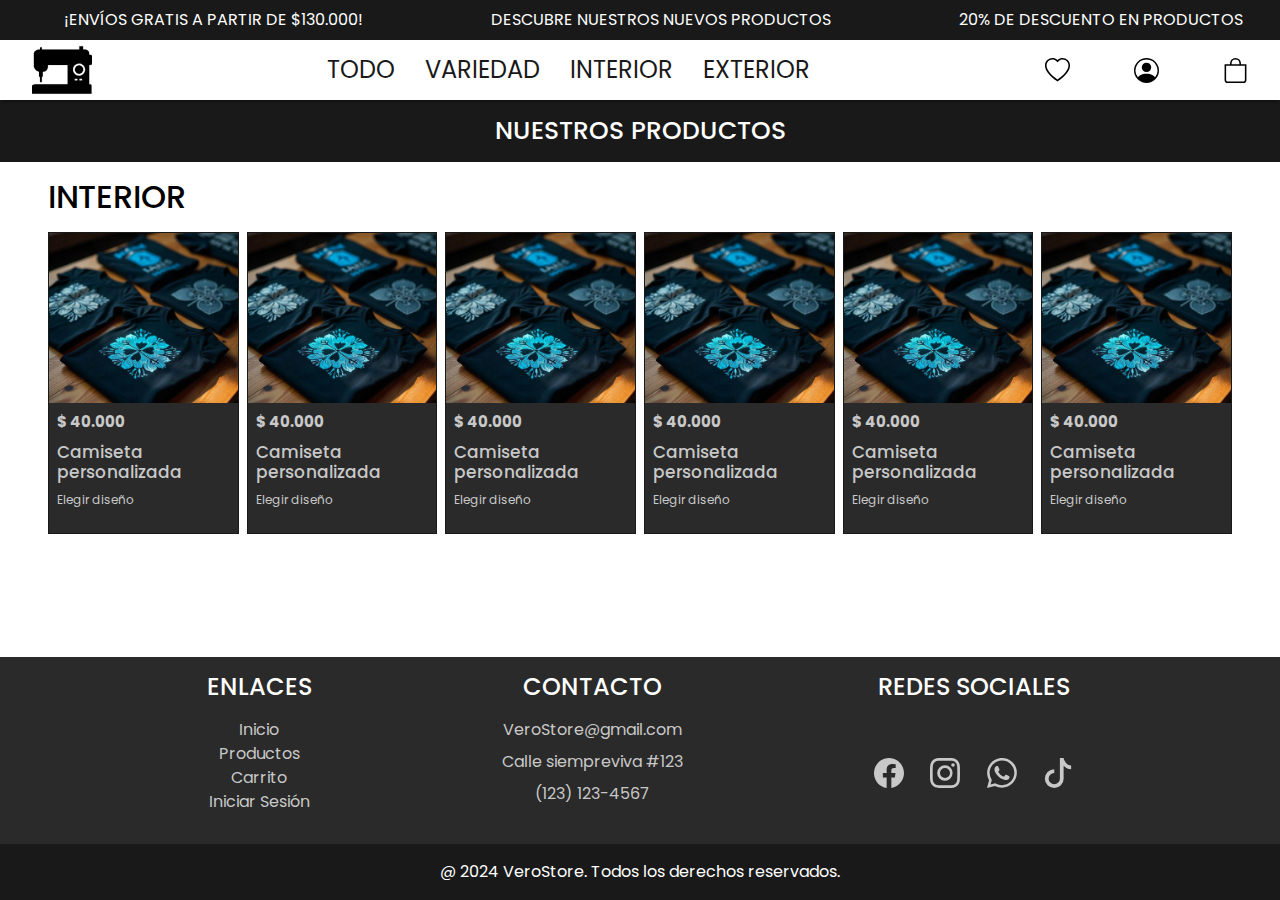
<file: PAGES/products-interior.html>
<!DOCTYPE html>
<html lang="en">
<head>
    <meta charset="UTF-8">
    <meta name="viewport" content="width=device-width, initial-scale=1.0">
    <meta name="description" content="Explora nuestra amplia gama de productos en VeroStore. Desde artículos de interior hasta exterior, encuentra todo lo que necesitas para personalizar tu estilo">
    <meta name="keywords" content="productos VeroStore, artículos de interior, artículos de exterior, personalización, compras en línea, ofertas, descuentos, envíos gratis, productos exclusivos, regalos personalizados">

    <!-- FONTS -->
    <link rel="preconnect" href="https://fonts.googleapis.com">
    <link rel="preconnect" href="https://fonts.gstatic.com" crossorigin>
    <link href="https://fonts.googleapis.com/css2?family=Playwrite+AU+SA:wght@100..400&family=Poppins:ital,wght@0,100;0,200;0,300;0,400;0,500;0,600;0,700;0,800;0,900;1,100;1,200;1,300;1,400;1,500;1,600;1,700;1,800;1,900&display=swap" rel="stylesheet">

    <!-- BOOTSTRAP -->
    <link href="https://cdn.jsdelivr.net/npm/bootstrap@5.3.3/dist/css/bootstrap.min.css" rel="stylesheet" integrity="sha384-QWTKZyjpPEjISv5WaRU9OFeRpok6YctnYmDr5pNlyT2bRjXh0JMhjY6hW+ALEwIH" crossorigin="anonymous">

    <!-- CSS -->
    <link rel="stylesheet" href="../css/styles.css">

    <!-- TITLE -->
    <title>Verostore - Interior</title>
</head>
<body>
    <!-- HEADER -->
    <header>
        <!-- Top Header -->
        <div class="carrusel-top">
            <div class="carrusel-top__lista">
                <span class="carrusel-top__item">¡Envíos gratis a partir de $130.000!</span>
                <span class="carrusel-top__item">Descubre nuestros nuevos productos</span>
                <span class="carrusel-top__item">20% de descuento en productos</span>
                <span class="carrusel-top__item">¡Personaliza tus ideas con nosotros!</span>
            </div>
        </div>

        <!-- Bot Header -->
        <nav class="navbar navbar-expand-lg navbar-light">
            <div class="container-nav">
                <button class="container-nav__btn-open-menu open navbar-toggler icon-preset" type="button" data-bs-toggle="offcanvas" data-bs-target="#offcanvasDarkNavbar" aria-controls="offcanvasDarkNavbar" aria-label="Toggle navigation"><span class="navbar-toggler-icon"></span></button>  <!-- bt-menu -->
                <a class="container-nav__btn-fav" href="#"><svg class="bi-heart icon-preset" xmlns="http://www.w3.org/2000/svg" height="25" fill="currentColor" viewBox="0 0 16 16"><path d="m8 2.748-.717-.737C5.6.281 2.514.878 1.4 3.053c-.523 1.023-.641 2.5.314 4.385.92 1.815 2.834 3.989 6.286 6.357 3.452-2.368 5.365-4.542 6.286-6.357.955-1.886.838-3.362.314-4.385C13.486.878 10.4.28 8.717 2.01zM8 15C-7.333 4.868 3.279-3.04 7.824 1.143q.09.083.176.171a3 3 0 0 1 .176-.17C12.72-3.042 23.333 4.867 8 15"/></svg></a> <!-- bt-fav -->
                <a class="container-nav__btn-icon" href="../index.html"><img class="icon-logo icon-preset" src="../assets/icon-logo/logo.svg" alt="Logo de Verostore"></a> <!-- logo -->
                <a class="container-nav__btn-user" href="../pages/login-register.html"><svg class="bi-person-circle icon-preset" xmlns="http://www.w3.org/2000/svg" height="25" fill="currentColor" viewBox="0 0 16 16"><path d="M11 6a3 3 0 1 1-6 0 3 3 0 0 1 6 0"/><path fill-rule="evenodd" d="M0 8a8 8 0 1 1 16 0A8 8 0 0 1 0 8m8-7a7 7 0 0 0-5.468 11.37C3.242 11.226 4.805 10 8 10s4.757 1.225 5.468 2.37A7 7 0 0 0 8 1"/></svg></a>  <!-- bt-account -->
                <a class="container-nav__btn-bag" href="../pages/cart.html"><svg class="bi-bag icon-preset" xmlns="http://www.w3.org/2000/svg" height="25" fill="currentColor" viewBox="0 0 16 16"><path d="M8 1a2.5 2.5 0 0 1 2.5 2.5V4h-5v-.5A2.5 2.5 0 0 1 8 1m3.5 3v-.5a3.5 3.5 0 1 0-7 0V4H1v10a2 2 0 0 0 2 2h10a2 2 0 0 0 2-2V4zM2 5h12v9a1 1 0 0 1-1 1H3a1 1 0 0 1-1-1z"/></svg></a>  <!-- bt-cart -->

                <div class="offcanvas-start offcanvas" tabindex="-1" id="offcanvasDarkNavbar" aria-labelledby="offcanvasDarkNavbarLabel">
                    <div class="offcanvas-header">
                        <div class="grow-cont-1">
                            <a href="../index.html"><img class="icon-logo" src="../assets/icon-logo/logo.svg" alt="Logo de Verostore"></a>
                        </div>
                        <div class="grow-cont-2">
                            <button class="btn-close-menu close bg-transparent" type="button" data-bs-dismiss="offcanvas" aria-label="Close"><svg xmlns="http://www.w3.org/2000/svg" height="30" fill="currentColor" class="bi bi-x-lg icon-preset" viewBox="0 0 16 16"><path d="M2.146 2.854a.5.5 0 1 1 .708-.708L8 7.293l5.146-5.147a.5.5 0 0 1 .708.708L8.707 8l5.147 5.146a.5.5 0 0 1-.708.708L8 8.707l-5.146 5.147a.5.5 0 0 1-.708-.708L7.293 8z"/></svg></button>
                        </div>
                    </div>
                    <div class="offcanvas-body">
                        <ul class="navbar-nav">
                            <li class="nav-item"><a class="all-link nav-link active" aria-current="page" href="./products.html">todo</a></li>
                            <li class="category-link nav-item"><a class="nav-link" href="./products.html">Variedad</a></li>
                            <li class="category-link nav-item"><a class="nav-link" href="./products.html">Interior</a></li>
                            <li class="category-link nav-item"><a class="nav-link" href="./products.html">Exterior</a></li>
                        </ul>

                        <div class="my-account">
                            <a class="login__link" href="./login-register.html"><svg class="bi-person-circle icon-person-burguer" xmlns="http://www.w3.org/2000/svg" height="25" fill="currentColor"  viewBox="0 0 16 16"><path d="M11 6a3 3 0 1 1-6 0 3 3 0 0 1 6 0"/><path fill-rule="evenodd" d="M0 8a8 8 0 1 1 16 0A8 8 0 0 1 0 8m8-7a7 7 0 0 0-5.468 11.37C3.242 11.226 4.805 10 8 10s4.757 1.225 5.468 2.37A7 7 0 0 0 8 1"/></svg>Mi cuenta</a>  <!-- bt-account -->
                        </div>
                    </div>
                </div>
            </div>
        </nav>
    </header>

    <!-- MAIN -->
    <main class="main-products">
        <!-- Top Header -->
        <header class="main-header">
            <div class="main-header__top">
                <h1>Nuestros productos</h1>
            </div>
        </header>

        <!-- Bot Header -->
        <footer class="main-footer products-footer">
            <section class="product-section interior-products" id="#int">
                <h2 class="section-title">interior</h2>
                <div class="products-grid">
                    <a class="product-card-link" href="#">
                        <article class="product-card">
                            <header class="product-card-header">
                                <img class="img-product" src="../assets/products-img/main-img/product.jpeg" alt="Producto">
                            </header>
                            <footer class="product-card-footer">
                                <p class="product-card-footer__price">$ 40.000</p>
                                <h3 class="product-card-footer__title">Camiseta personalizada</h3>
                                <p class="product-card-footer__descrit">Elegir diseño</p>
                            </footer>
                        </article>
                    </a>
    
                    <a class="product-card-link" href="#">
                        <article class="product-card">
                            <header class="product-card-header">
                                <img class="img-product" src="../assets/products-img/main-img/product.jpeg" alt="Producto">
                            </header>
                            <footer class="product-card-footer">
                                <p class="product-card-footer__price">$ 40.000</p>
                                <h3 class="product-card-footer__title">Camiseta personalizada</h3>
                                <p class="product-card-footer__descrit">Elegir diseño</p>
                            </footer>
                        </article>
                    </a>
    
                    <a class="product-card-link" href="#">
                        <article class="product-card">
                            <header class="product-card-header">
                                <img class="img-product" src="../assets/products-img/main-img/product.jpeg" alt="Producto">
                            </header>
                            <footer class="product-card-footer">
                                <p class="product-card-footer__price">$ 40.000</p>
                                <h3 class="product-card-footer__title">Camiseta personalizada</h3>
                                <p class="product-card-footer__descrit">Elegir diseño</p>
                            </footer>
                        </article>
                    </a>
    
                    <a class="product-card-link" href="#">
                        <article class="product-card">
                            <header class="product-card-header">
                                <img class="img-product" src="../assets/products-img/main-img/product.jpeg" alt="Producto">
                            </header>
                            <footer class="product-card-footer">
                                <p class="product-card-footer__price">$ 40.000</p>
                                <h3 class="product-card-footer__title">Camiseta personalizada</h3>
                                <p class="product-card-footer__descrit">Elegir diseño</p>
                            </footer>
                        </article>
                    </a>
    
                    <a class="product-card-link" href="#">
                        <article class="product-card">
                            <header class="product-card-header">
                                <img class="img-product" src="../assets/products-img/main-img/product.jpeg" alt="Producto">
                            </header>
                            <footer class="product-card-footer">
                                <p class="product-card-footer__price">$ 40.000</p>
                                <h3 class="product-card-footer__title">Camiseta personalizada</h3>
                                <p class="product-card-footer__descrit">Elegir diseño</p>
                            </footer>
                        </article>
                    </a>
    
                    <a class="product-card-link" href="#">
                        <article class="product-card">
                            <header class="product-card-header">
                                <img class="img-product" src="../assets/products-img/main-img/product.jpeg" alt="Producto">
                            </header>
                            <footer class="product-card-footer">
                                <p class="product-card-footer__price">$ 40.000</p>
                                <h3 class="product-card-footer__title">Camiseta personalizada</h3>
                                <p class="product-card-footer__descrit">Elegir diseño</p>
                            </footer>
                        </article>
                    </a>
                </div>
            </section>
        </footer>
    </main>
    
    <!-- FOOTER -->
    <footer>
        <!-- Top Footer -->
        <section class="top-footer">

            <div class="links">
                <h4>Enlaces</h4>
                <a href="../index.html">Inicio</a>
                <a href="./products.html">Productos</a>
                <a href="./cart.html">Carrito</a>
                <a href="./login-register.html">Iniciar Sesión</a>
            </div>

            <div class="contact">
                <h4>Contacto</h4>
                <p>VeroStore@gmail.com</p>
                <p>Calle siempreviva #123</p>
                <p>(123) 123-4567</p>
            </div>

            <div class="social-networks">
                <h4>Redes sociales</h4>
                <div class="icons-networks">
                    <a href=""><svg xmlns="http://www.w3.org/2000/svg" height="25" fill="currentColor" class="bi bi-facebook" viewBox="0 0 16 16"><path d="M16 8.049c0-4.446-3.582-8.05-8-8.05C3.58 0-.002 3.603-.002 8.05c0 4.017 2.926 7.347 6.75 7.951v-5.625h-2.03V8.05H6.75V6.275c0-2.017 1.195-3.131 3.022-3.131.876 0 1.791.157 1.791.157v1.98h-1.009c-.993 0-1.303.621-1.303 1.258v1.51h2.218l-.354 2.326H9.25V16c3.824-.604 6.75-3.934 6.75-7.951"/></svg></a>

                    <a href=""><svg xmlns="http://www.w3.org/2000/svg" height="25" fill="currentColor" class="bi bi-instagram" viewBox="0 0 16 16"><path d="M8 0C5.829 0 5.556.01 4.703.048 3.85.088 3.269.222 2.76.42a3.9 3.9 0 0 0-1.417.923A3.9 3.9 0 0 0 .42 2.76C.222 3.268.087 3.85.048 4.7.01 5.555 0 5.827 0 8.001c0 2.172.01 2.444.048 3.297.04.852.174 1.433.372 1.942.205.526.478.972.923 1.417.444.445.89.719 1.416.923.51.198 1.09.333 1.942.372C5.555 15.99 5.827 16 8 16s2.444-.01 3.298-.048c.851-.04 1.434-.174 1.943-.372a3.9 3.9 0 0 0 1.416-.923c.445-.445.718-.891.923-1.417.197-.509.332-1.09.372-1.942C15.99 10.445 16 10.173 16 8s-.01-2.445-.048-3.299c-.04-.851-.175-1.433-.372-1.941a3.9 3.9 0 0 0-.923-1.417A3.9 3.9 0 0 0 13.24.42c-.51-.198-1.092-.333-1.943-.372C10.443.01 10.172 0 7.998 0zm-.717 1.442h.718c2.136 0 2.389.007 3.232.046.78.035 1.204.166 1.486.275.373.145.64.319.92.599s.453.546.598.92c.11.281.24.705.275 1.485.039.843.047 1.096.047 3.231s-.008 2.389-.047 3.232c-.035.78-.166 1.203-.275 1.485a2.5 2.5 0 0 1-.599.919c-.28.28-.546.453-.92.598-.28.11-.704.24-1.485.276-.843.038-1.096.047-3.232.047s-2.39-.009-3.233-.047c-.78-.036-1.203-.166-1.485-.276a2.5 2.5 0 0 1-.92-.598 2.5 2.5 0 0 1-.6-.92c-.109-.281-.24-.705-.275-1.485-.038-.843-.046-1.096-.046-3.233s.008-2.388.046-3.231c.036-.78.166-1.204.276-1.486.145-.373.319-.64.599-.92s.546-.453.92-.598c.282-.11.705-.24 1.485-.276.738-.034 1.024-.044 2.515-.045zm4.988 1.328a.96.96 0 1 0 0 1.92.96.96 0 0 0 0-1.92m-4.27 1.122a4.109 4.109 0 1 0 0 8.217 4.109 4.109 0 0 0 0-8.217m0 1.441a2.667 2.667 0 1 1 0 5.334 2.667 2.667 0 0 1 0-5.334"/></svg></a>

                    <a href=""><svg xmlns="http://www.w3.org/2000/svg" height="25" fill="currentColor" class="bi bi-whatsapp" viewBox="0 0 16 16"><path d="M13.601 2.326A7.85 7.85 0 0 0 7.994 0C3.627 0 .068 3.558.064 7.926c0 1.399.366 2.76 1.057 3.965L0 16l4.204-1.102a7.9 7.9 0 0 0 3.79.965h.004c4.368 0 7.926-3.558 7.93-7.93A7.9 7.9 0 0 0 13.6 2.326zM7.994 14.521a6.6 6.6 0 0 1-3.356-.92l-.24-.144-2.494.654.666-2.433-.156-.251a6.56 6.56 0 0 1-1.007-3.505c0-3.626 2.957-6.584 6.591-6.584a6.56 6.56 0 0 1 4.66 1.931 6.56 6.56 0 0 1 1.928 4.66c-.004 3.639-2.961 6.592-6.592 6.592m3.615-4.934c-.197-.099-1.17-.578-1.353-.646-.182-.065-.315-.099-.445.099-.133.197-.513.646-.627.775-.114.133-.232.148-.43.05-.197-.1-.836-.308-1.592-.985-.59-.525-.985-1.175-1.103-1.372-.114-.198-.011-.304.088-.403.087-.088.197-.232.296-.346.1-.114.133-.198.198-.33.065-.134.034-.248-.015-.347-.05-.099-.445-1.076-.612-1.47-.16-.389-.323-.335-.445-.34-.114-.007-.247-.007-.38-.007a.73.73 0 0 0-.529.247c-.182.198-.691.677-.691 1.654s.71 1.916.81 2.049c.098.133 1.394 2.132 3.383 2.992.47.205.84.326 1.129.418.475.152.904.129 1.246.08.38-.058 1.171-.48 1.338-.943.164-.464.164-.86.114-.943-.049-.084-.182-.133-.38-.232"/></svg></a>

                    <a href=""><svg xmlns="http://www.w3.org/2000/svg" height="25" fill="currentColor" class="bi bi-tiktok" viewBox="0 0 16 16"><path d="M9 0h1.98c.144.715.54 1.617 1.235 2.512C12.895 3.389 13.797 4 15 4v2c-1.753 0-3.07-.814-4-1.829V11a5 5 0 1 1-5-5v2a3 3 0 1 0 3 3z"/></svg></a>
                </div>
            </div>
        </section>

        <!-- Bot Footer -->
        <section class="bot-footer">
            <p>@ 2024 VeroStore. Todos los derechos reservados.</p>
        </section>

    </footer>
    

    <script src="https://cdn.jsdelivr.net/npm/bootstrap@5.3.3/dist/js/bootstrap.bundle.min.js" integrity="sha384-YvpcrYf0tY3lHB60NNkmXc5s9fDVZLESaAA55NDzOxhy9GkcIdslK1eN7N6jIeHz" crossorigin="anonymous"></script>

</body>
</html>
</file>
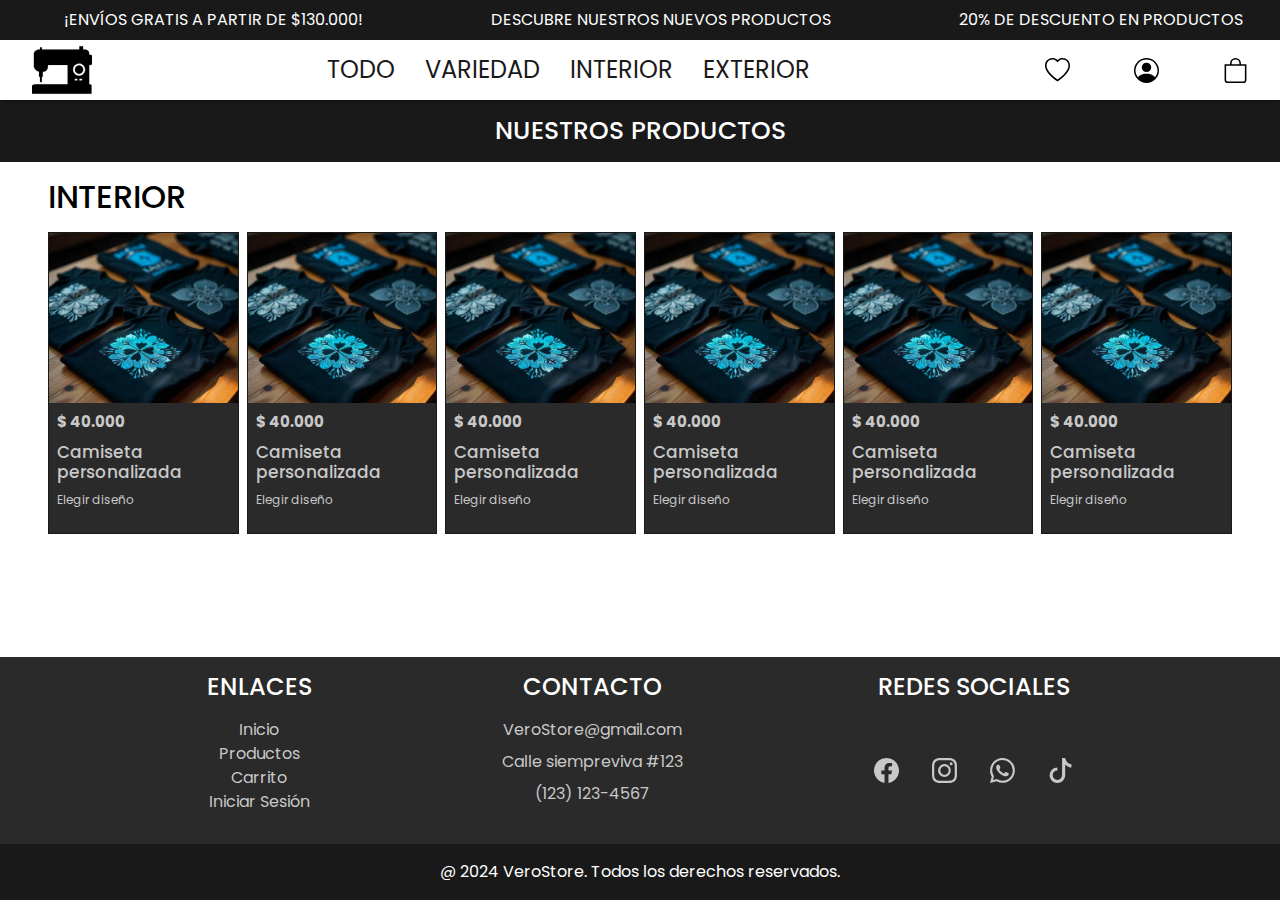
<file: pages/products-interior.html>
<!DOCTYPE html>
<html lang="en">
<head>
    <meta charset="UTF-8">
    <meta name="viewport" content="width=device-width, initial-scale=1.0">
    <meta name="description" content="Explora nuestra amplia gama de productos en VeroStore. Desde artículos de interior hasta exterior, encuentra todo lo que necesitas para personalizar tu estilo">
    <meta name="keywords" content="productos VeroStore, artículos de interior, artículos de exterior, personalización, compras en línea, ofertas, descuentos, envíos gratis, productos exclusivos, regalos personalizados">

    <!-- FAVICON -->
    <link rel="icon" href="../assets/favicon/favicon-96x96.png">

    <!-- FONTS -->
    <link rel="preconnect" href="https://fonts.googleapis.com">
    <link rel="preconnect" href="https://fonts.gstatic.com" crossorigin>
    <link href="https://fonts.googleapis.com/css2?family=Playwrite+AU+SA:wght@100..400&family=Poppins:ital,wght@0,100;0,200;0,300;0,400;0,500;0,600;0,700;0,800;0,900;1,100;1,200;1,300;1,400;1,500;1,600;1,700;1,800;1,900&display=swap" rel="stylesheet">

    <!-- BOOTSTRAP -->
    <link href="https://cdn.jsdelivr.net/npm/bootstrap@5.3.3/dist/css/bootstrap.min.css" rel="stylesheet" integrity="sha384-QWTKZyjpPEjISv5WaRU9OFeRpok6YctnYmDr5pNlyT2bRjXh0JMhjY6hW+ALEwIH" crossorigin="anonymous">

    <!-- CSS -->
    <link rel="stylesheet" href="../css/styles.css">

    <!-- TITLE -->
    <title>Verostore - Interior</title>
</head>
<body>
    <!-- HEADER -->
    <header>
        <!-- Top Header -->
        <div class="carrusel-top">
            <div class="carrusel-top__lista">
                <span class="carrusel-top__item">¡Envíos gratis a partir de $130.000!</span>
                <span class="carrusel-top__item">Descubre nuestros nuevos productos</span>
                <span class="carrusel-top__item">20% de descuento en productos</span>
                <span class="carrusel-top__item">¡Personaliza tus ideas con nosotros!</span>
            </div>
        </div>

        <!-- Bot Header -->
        <nav class="navbar navbar-expand-lg navbar-light">
            <div class="container-nav">
                <button class="container-nav__btn-open-menu open navbar-toggler icon-preset" type="button" data-bs-toggle="offcanvas" data-bs-target="#offcanvasDarkNavbar" aria-controls="offcanvasDarkNavbar" aria-label="Toggle navigation"><span class="navbar-toggler-icon"></span></button>  <!-- bt-menu -->
                <a class="container-nav__btn-fav" href="#"><svg class="bi-heart icon-preset" xmlns="http://www.w3.org/2000/svg" height="25" fill="currentColor" viewBox="0 0 16 16"><path d="m8 2.748-.717-.737C5.6.281 2.514.878 1.4 3.053c-.523 1.023-.641 2.5.314 4.385.92 1.815 2.834 3.989 6.286 6.357 3.452-2.368 5.365-4.542 6.286-6.357.955-1.886.838-3.362.314-4.385C13.486.878 10.4.28 8.717 2.01zM8 15C-7.333 4.868 3.279-3.04 7.824 1.143q.09.083.176.171a3 3 0 0 1 .176-.17C12.72-3.042 23.333 4.867 8 15"/></svg></a> <!-- bt-fav -->
                <a class="container-nav__btn-icon" href="../index.html"><img class="icon-logo icon-preset" src="../assets/icon-logo/logo.svg" alt="Logo de Verostore"></a> <!-- logo -->
                <a class="container-nav__btn-user" href="../pages/login-register.html"><svg class="bi-person-circle icon-preset" xmlns="http://www.w3.org/2000/svg" height="25" fill="currentColor" viewBox="0 0 16 16"><path d="M11 6a3 3 0 1 1-6 0 3 3 0 0 1 6 0"/><path fill-rule="evenodd" d="M0 8a8 8 0 1 1 16 0A8 8 0 0 1 0 8m8-7a7 7 0 0 0-5.468 11.37C3.242 11.226 4.805 10 8 10s4.757 1.225 5.468 2.37A7 7 0 0 0 8 1"/></svg></a>  <!-- bt-account -->
                <a class="container-nav__btn-bag" href="../pages/cart.html"><svg class="bi-bag icon-preset" xmlns="http://www.w3.org/2000/svg" height="25" fill="currentColor" viewBox="0 0 16 16"><path d="M8 1a2.5 2.5 0 0 1 2.5 2.5V4h-5v-.5A2.5 2.5 0 0 1 8 1m3.5 3v-.5a3.5 3.5 0 1 0-7 0V4H1v10a2 2 0 0 0 2 2h10a2 2 0 0 0 2-2V4zM2 5h12v9a1 1 0 0 1-1 1H3a1 1 0 0 1-1-1z"/></svg></a>  <!-- bt-cart -->

                <div class="offcanvas-start offcanvas" tabindex="-1" id="offcanvasDarkNavbar" aria-labelledby="offcanvasDarkNavbarLabel">
                    <div class="offcanvas-header">
                        <div class="grow-cont-1">
                            <a href="../index.html"><img class="icon-logo" src="../assets/icon-logo/logo.svg" alt="Logo de Verostore"></a>
                        </div>
                        <div class="grow-cont-2">
                            <button class="btn-close-menu close bg-transparent" type="button" data-bs-dismiss="offcanvas" aria-label="Close"><svg xmlns="http://www.w3.org/2000/svg" height="30" fill="currentColor" class="bi bi-x-lg icon-preset" viewBox="0 0 16 16"><path d="M2.146 2.854a.5.5 0 1 1 .708-.708L8 7.293l5.146-5.147a.5.5 0 0 1 .708.708L8.707 8l5.147 5.146a.5.5 0 0 1-.708.708L8 8.707l-5.146 5.147a.5.5 0 0 1-.708-.708L7.293 8z"/></svg></button>
                        </div>
                    </div>
                    <div class="offcanvas-body">
                        <ul class="navbar-nav">
                            <li class="nav-item"><a class="all-link nav-link active" aria-current="page" href="./products.html">todo</a></li>
                            <li class="category-link nav-item"><a class="nav-link" href="./products-variety.html">Variedad</a></li>
                            <li class="category-link nav-item"><a class="nav-link" href="./products-interior.html">Interior</a></li>
                            <li class="category-link nav-item"><a class="nav-link" href="./products-exterior.html">Exterior</a></li>
                        </ul>

                        <div class="my-account">
                            <a class="login__link" href="./login-register.html"><svg class="bi-person-circle icon-person-burguer" xmlns="http://www.w3.org/2000/svg" height="25" fill="currentColor"  viewBox="0 0 16 16"><path d="M11 6a3 3 0 1 1-6 0 3 3 0 0 1 6 0"/><path fill-rule="evenodd" d="M0 8a8 8 0 1 1 16 0A8 8 0 0 1 0 8m8-7a7 7 0 0 0-5.468 11.37C3.242 11.226 4.805 10 8 10s4.757 1.225 5.468 2.37A7 7 0 0 0 8 1"/></svg>Mi cuenta</a>  <!-- bt-account -->
                        </div>
                    </div>
                </div>
            </div>
        </nav>
    </header>

    <!-- MAIN -->
    <main class="main-products">
        <!-- Top Header -->
        <header class="main-header">
            <div class="main-header__top">
                <h1>Nuestros productos</h1>
            </div>
        </header>

        <!-- Bot Header -->
        <footer class="main-footer products-footer">
            <section class="product-section interior-products" id="#int">
                <h2 class="section-title">interior</h2>
                <div class="products-grid">
                    <a class="product-card-link" href="#">
                        <article class="product-card">
                            <header class="product-card-header">
                                <img class="img-product" src="../assets/products-img/main-img/product.jpeg" alt="Producto">
                            </header>
                            <footer class="product-card-footer">
                                <p class="product-card-footer__price">$ 40.000</p>
                                <h3 class="product-card-footer__title">Camiseta personalizada</h3>
                                <p class="product-card-footer__descrit">Elegir diseño</p>
                            </footer>
                        </article>
                    </a>
    
                    <a class="product-card-link" href="#">
                        <article class="product-card">
                            <header class="product-card-header">
                                <img class="img-product" src="../assets/products-img/main-img/product.jpeg" alt="Producto">
                            </header>
                            <footer class="product-card-footer">
                                <p class="product-card-footer__price">$ 40.000</p>
                                <h3 class="product-card-footer__title">Camiseta personalizada</h3>
                                <p class="product-card-footer__descrit">Elegir diseño</p>
                            </footer>
                        </article>
                    </a>
    
                    <a class="product-card-link" href="#">
                        <article class="product-card">
                            <header class="product-card-header">
                                <img class="img-product" src="../assets/products-img/main-img/product.jpeg" alt="Producto">
                            </header>
                            <footer class="product-card-footer">
                                <p class="product-card-footer__price">$ 40.000</p>
                                <h3 class="product-card-footer__title">Camiseta personalizada</h3>
                                <p class="product-card-footer__descrit">Elegir diseño</p>
                            </footer>
                        </article>
                    </a>
    
                    <a class="product-card-link" href="#">
                        <article class="product-card">
                            <header class="product-card-header">
                                <img class="img-product" src="../assets/products-img/main-img/product.jpeg" alt="Producto">
                            </header>
                            <footer class="product-card-footer">
                                <p class="product-card-footer__price">$ 40.000</p>
                                <h3 class="product-card-footer__title">Camiseta personalizada</h3>
                                <p class="product-card-footer__descrit">Elegir diseño</p>
                            </footer>
                        </article>
                    </a>
    
                    <a class="product-card-link" href="#">
                        <article class="product-card">
                            <header class="product-card-header">
                                <img class="img-product" src="../assets/products-img/main-img/product.jpeg" alt="Producto">
                            </header>
                            <footer class="product-card-footer">
                                <p class="product-card-footer__price">$ 40.000</p>
                                <h3 class="product-card-footer__title">Camiseta personalizada</h3>
                                <p class="product-card-footer__descrit">Elegir diseño</p>
                            </footer>
                        </article>
                    </a>
    
                    <a class="product-card-link" href="#">
                        <article class="product-card">
                            <header class="product-card-header">
                                <img class="img-product" src="../assets/products-img/main-img/product.jpeg" alt="Producto">
                            </header>
                            <footer class="product-card-footer">
                                <p class="product-card-footer__price">$ 40.000</p>
                                <h3 class="product-card-footer__title">Camiseta personalizada</h3>
                                <p class="product-card-footer__descrit">Elegir diseño</p>
                            </footer>
                        </article>
                    </a>
                </div>
            </section>
        </footer>
    </main>
    
    <!-- FOOTER -->
    <footer>
        <!-- Top Footer -->
        <section class="top-footer">

            <div class="links">
                <h4>Enlaces</h4>
                <a href="../index.html">Inicio</a>
                <a href="./products.html">Productos</a>
                <a href="./cart.html">Carrito</a>
                <a href="./login-register.html">Iniciar Sesión</a>
            </div>

            <div class="contact">
                <h4>Contacto</h4>
                <p>VeroStore@gmail.com</p>
                <p>Calle siempreviva #123</p>
                <p>(123) 123-4567</p>
            </div>

            <div class="social-networks">
                <h4>Redes sociales</h4>
                <div class="icons-networks">
                    <a class="bi bi-facebook" href="https://www.facebook.com/?locale=es_LA" target="_blank"><svg xmlns="http://www.w3.org/2000/svg" height="25" fill="currentColor" viewBox="0 0 16 16"><path d="M16 8.049c0-4.446-3.582-8.05-8-8.05C3.58 0-.002 3.603-.002 8.05c0 4.017 2.926 7.347 6.75 7.951v-5.625h-2.03V8.05H6.75V6.275c0-2.017 1.195-3.131 3.022-3.131.876 0 1.791.157 1.791.157v1.98h-1.009c-.993 0-1.303.621-1.303 1.258v1.51h2.218l-.354 2.326H9.25V16c3.824-.604 6.75-3.934 6.75-7.951"/></svg></a>
                    <a class="bi bi-instagram" href="https://www.instagram.com/" target="_blank"><svg xmlns="http://www.w3.org/2000/svg" height="25" fill="currentColor" viewBox="0 0 16 16"><path d="M8 0C5.829 0 5.556.01 4.703.048 3.85.088 3.269.222 2.76.42a3.9 3.9 0 0 0-1.417.923A3.9 3.9 0 0 0 .42 2.76C.222 3.268.087 3.85.048 4.7.01 5.555 0 5.827 0 8.001c0 2.172.01 2.444.048 3.297.04.852.174 1.433.372 1.942.205.526.478.972.923 1.417.444.445.89.719 1.416.923.51.198 1.09.333 1.942.372C5.555 15.99 5.827 16 8 16s2.444-.01 3.298-.048c.851-.04 1.434-.174 1.943-.372a3.9 3.9 0 0 0 1.416-.923c.445-.445.718-.891.923-1.417.197-.509.332-1.09.372-1.942C15.99 10.445 16 10.173 16 8s-.01-2.445-.048-3.299c-.04-.851-.175-1.433-.372-1.941a3.9 3.9 0 0 0-.923-1.417A3.9 3.9 0 0 0 13.24.42c-.51-.198-1.092-.333-1.943-.372C10.443.01 10.172 0 7.998 0zm-.717 1.442h.718c2.136 0 2.389.007 3.232.046.78.035 1.204.166 1.486.275.373.145.64.319.92.599s.453.546.598.92c.11.281.24.705.275 1.485.039.843.047 1.096.047 3.231s-.008 2.389-.047 3.232c-.035.78-.166 1.203-.275 1.485a2.5 2.5 0 0 1-.599.919c-.28.28-.546.453-.92.598-.28.11-.704.24-1.485.276-.843.038-1.096.047-3.232.047s-2.39-.009-3.233-.047c-.78-.036-1.203-.166-1.485-.276a2.5 2.5 0 0 1-.92-.598 2.5 2.5 0 0 1-.6-.92c-.109-.281-.24-.705-.275-1.485-.038-.843-.046-1.096-.046-3.233s.008-2.388.046-3.231c.036-.78.166-1.204.276-1.486.145-.373.319-.64.599-.92s.546-.453.92-.598c.282-.11.705-.24 1.485-.276.738-.034 1.024-.044 2.515-.045zm4.988 1.328a.96.96 0 1 0 0 1.92.96.96 0 0 0 0-1.92m-4.27 1.122a4.109 4.109 0 1 0 0 8.217 4.109 4.109 0 0 0 0-8.217m0 1.441a2.667 2.667 0 1 1 0 5.334 2.667 2.667 0 0 1 0-5.334"/></svg></a>
                    <a class="bi bi-whatsapp" href="https://web.whatsapp.com/" target="_blank"><svg xmlns="http://www.w3.org/2000/svg" height="25" fill="currentColor" viewBox="0 0 16 16"><path d="M13.601 2.326A7.85 7.85 0 0 0 7.994 0C3.627 0 .068 3.558.064 7.926c0 1.399.366 2.76 1.057 3.965L0 16l4.204-1.102a7.9 7.9 0 0 0 3.79.965h.004c4.368 0 7.926-3.558 7.93-7.93A7.9 7.9 0 0 0 13.6 2.326zM7.994 14.521a6.6 6.6 0 0 1-3.356-.92l-.24-.144-2.494.654.666-2.433-.156-.251a6.56 6.56 0 0 1-1.007-3.505c0-3.626 2.957-6.584 6.591-6.584a6.56 6.56 0 0 1 4.66 1.931 6.56 6.56 0 0 1 1.928 4.66c-.004 3.639-2.961 6.592-6.592 6.592m3.615-4.934c-.197-.099-1.17-.578-1.353-.646-.182-.065-.315-.099-.445.099-.133.197-.513.646-.627.775-.114.133-.232.148-.43.05-.197-.1-.836-.308-1.592-.985-.59-.525-.985-1.175-1.103-1.372-.114-.198-.011-.304.088-.403.087-.088.197-.232.296-.346.1-.114.133-.198.198-.33.065-.134.034-.248-.015-.347-.05-.099-.445-1.076-.612-1.47-.16-.389-.323-.335-.445-.34-.114-.007-.247-.007-.38-.007a.73.73 0 0 0-.529.247c-.182.198-.691.677-.691 1.654s.71 1.916.81 2.049c.098.133 1.394 2.132 3.383 2.992.47.205.84.326 1.129.418.475.152.904.129 1.246.08.38-.058 1.171-.48 1.338-.943.164-.464.164-.86.114-.943-.049-.084-.182-.133-.38-.232"/></svg></a>
                    <a class="bi bi-tiktok" href="https://www.tiktok.com/es/" target="_blank"><svg xmlns="http://www.w3.org/2000/svg" height="25" fill="currentColor" viewBox="0 0 16 16"><path d="M9 0h1.98c.144.715.54 1.617 1.235 2.512C12.895 3.389 13.797 4 15 4v2c-1.753 0-3.07-.814-4-1.829V11a5 5 0 1 1-5-5v2a3 3 0 1 0 3 3z"/></svg></a>
                </div>
            </div>
        </section>

        <!-- Bot Footer -->
        <section class="bot-footer">
            <p>@ 2024 VeroStore. Todos los derechos reservados.</p>
        </section>

    </footer>
    

    <script src="https://cdn.jsdelivr.net/npm/bootstrap@5.3.3/dist/js/bootstrap.bundle.min.js" integrity="sha384-YvpcrYf0tY3lHB60NNkmXc5s9fDVZLESaAA55NDzOxhy9GkcIdslK1eN7N6jIeHz" crossorigin="anonymous"></script>

</body>
</html>
</file>
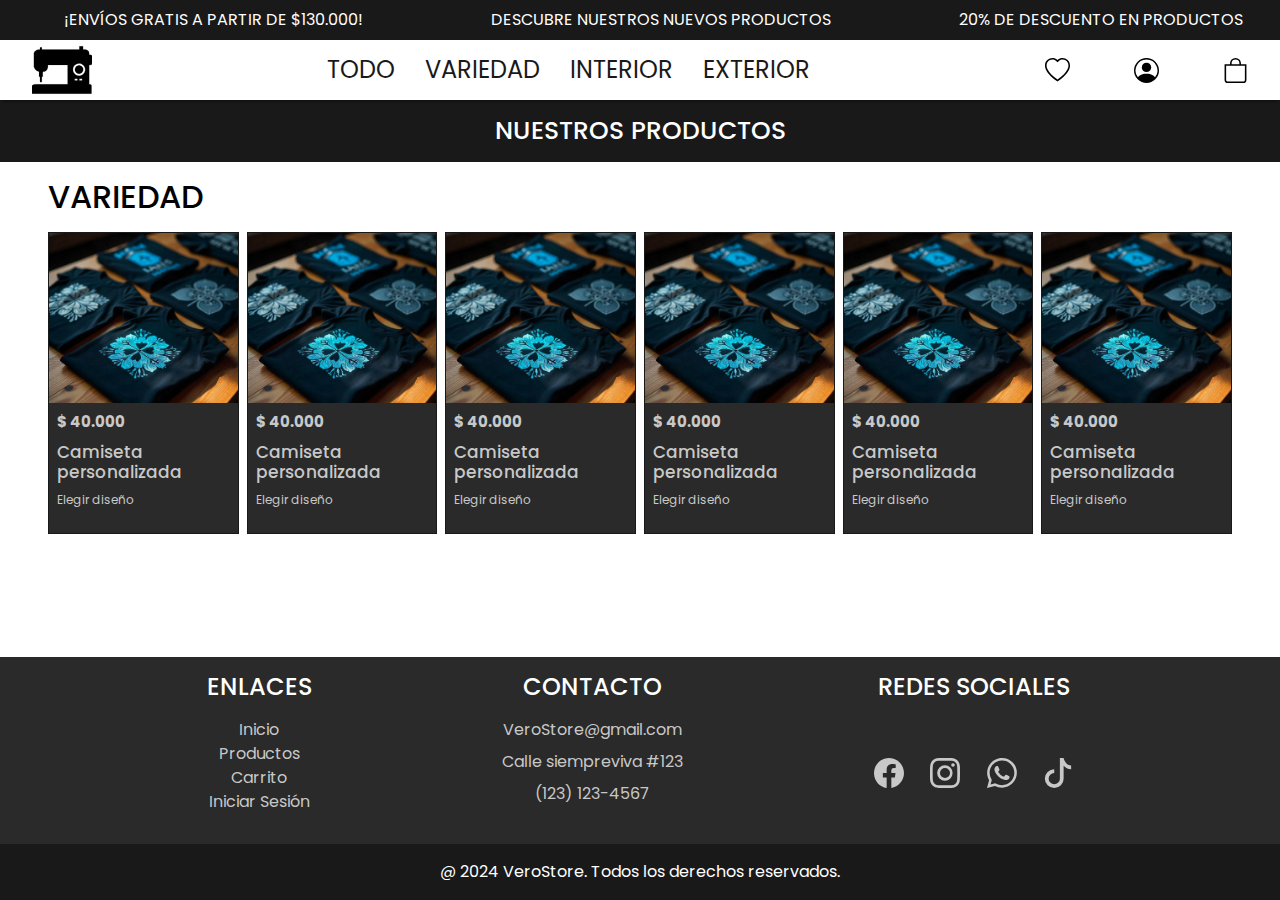
<file: PAGES/products-variety.html>
<!DOCTYPE html>
<html lang="en">
<head>
    <meta charset="UTF-8">
    <meta name="viewport" content="width=device-width, initial-scale=1.0">
    <meta name="description" content="Explora nuestra amplia gama de productos en VeroStore. Desde artículos de interior hasta exterior, encuentra todo lo que necesitas para personalizar tu estilo">
    <meta name="keywords" content="productos VeroStore, artículos de interior, artículos de exterior, personalización, compras en línea, ofertas, descuentos, envíos gratis, productos exclusivos, regalos personalizados">

    <!-- FONTS -->
    <link rel="preconnect" href="https://fonts.googleapis.com">
    <link rel="preconnect" href="https://fonts.gstatic.com" crossorigin>
    <link href="https://fonts.googleapis.com/css2?family=Playwrite+AU+SA:wght@100..400&family=Poppins:ital,wght@0,100;0,200;0,300;0,400;0,500;0,600;0,700;0,800;0,900;1,100;1,200;1,300;1,400;1,500;1,600;1,700;1,800;1,900&display=swap" rel="stylesheet">

    <!-- BOOTSTRAP -->
    <link href="https://cdn.jsdelivr.net/npm/bootstrap@5.3.3/dist/css/bootstrap.min.css" rel="stylesheet" integrity="sha384-QWTKZyjpPEjISv5WaRU9OFeRpok6YctnYmDr5pNlyT2bRjXh0JMhjY6hW+ALEwIH" crossorigin="anonymous">

    <!-- CSS -->
    <link rel="stylesheet" href="../css/styles.css">

    <!-- TITLE -->
    <title>Verostore - Variedad</title>
</head>
<body>
    <!-- HEADER -->
    <header>
        <!-- Top Header -->
        <div class="carrusel-top">
            <div class="carrusel-top__lista">
                <span class="carrusel-top__item">¡Envíos gratis a partir de $130.000!</span>
                <span class="carrusel-top__item">Descubre nuestros nuevos productos</span>
                <span class="carrusel-top__item">20% de descuento en productos</span>
                <span class="carrusel-top__item">¡Personaliza tus ideas con nosotros!</span>
            </div>
        </div>

        <!-- Bot Header -->
        <nav class="navbar navbar-expand-lg navbar-light">
            <div class="container-nav">
                <button class="container-nav__btn-open-menu open navbar-toggler icon-preset" type="button" data-bs-toggle="offcanvas" data-bs-target="#offcanvasDarkNavbar" aria-controls="offcanvasDarkNavbar" aria-label="Toggle navigation"><span class="navbar-toggler-icon"></span></button>  <!-- bt-menu -->
                <a class="container-nav__btn-fav" href="#"><svg class="bi-heart icon-preset" xmlns="http://www.w3.org/2000/svg" height="25" fill="currentColor" viewBox="0 0 16 16"><path d="m8 2.748-.717-.737C5.6.281 2.514.878 1.4 3.053c-.523 1.023-.641 2.5.314 4.385.92 1.815 2.834 3.989 6.286 6.357 3.452-2.368 5.365-4.542 6.286-6.357.955-1.886.838-3.362.314-4.385C13.486.878 10.4.28 8.717 2.01zM8 15C-7.333 4.868 3.279-3.04 7.824 1.143q.09.083.176.171a3 3 0 0 1 .176-.17C12.72-3.042 23.333 4.867 8 15"/></svg></a> <!-- bt-fav -->
                <a class="container-nav__btn-icon" href="../index.html"><img class="icon-logo icon-preset" src="../assets/icon-logo/logo.svg" alt="Logo de Verostore"></a> <!-- logo -->
                <a class="container-nav__btn-user" href="../pages/login-register.html"><svg class="bi-person-circle icon-preset" xmlns="http://www.w3.org/2000/svg" height="25" fill="currentColor" viewBox="0 0 16 16"><path d="M11 6a3 3 0 1 1-6 0 3 3 0 0 1 6 0"/><path fill-rule="evenodd" d="M0 8a8 8 0 1 1 16 0A8 8 0 0 1 0 8m8-7a7 7 0 0 0-5.468 11.37C3.242 11.226 4.805 10 8 10s4.757 1.225 5.468 2.37A7 7 0 0 0 8 1"/></svg></a>  <!-- bt-account -->
                <a class="container-nav__btn-bag" href="../pages/cart.html"><svg class="bi-bag icon-preset" xmlns="http://www.w3.org/2000/svg" height="25" fill="currentColor" viewBox="0 0 16 16"><path d="M8 1a2.5 2.5 0 0 1 2.5 2.5V4h-5v-.5A2.5 2.5 0 0 1 8 1m3.5 3v-.5a3.5 3.5 0 1 0-7 0V4H1v10a2 2 0 0 0 2 2h10a2 2 0 0 0 2-2V4zM2 5h12v9a1 1 0 0 1-1 1H3a1 1 0 0 1-1-1z"/></svg></a>  <!-- bt-cart -->

                <div class="offcanvas-start offcanvas" tabindex="-1" id="offcanvasDarkNavbar" aria-labelledby="offcanvasDarkNavbarLabel">
                    <div class="offcanvas-header">
                        <div class="grow-cont-1">
                            <a href="../index.html"><img class="icon-logo" src="../assets/icon-logo/logo.svg" alt="Logo de Verostore"></a>
                        </div>
                        <div class="grow-cont-2">
                            <button class="btn-close-menu close bg-transparent" type="button" data-bs-dismiss="offcanvas" aria-label="Close"><svg xmlns="http://www.w3.org/2000/svg" height="30" fill="currentColor" class="bi bi-x-lg icon-preset" viewBox="0 0 16 16"><path d="M2.146 2.854a.5.5 0 1 1 .708-.708L8 7.293l5.146-5.147a.5.5 0 0 1 .708.708L8.707 8l5.147 5.146a.5.5 0 0 1-.708.708L8 8.707l-5.146 5.147a.5.5 0 0 1-.708-.708L7.293 8z"/></svg></button>
                        </div>
                    </div>
                    <div class="offcanvas-body">
                        <ul class="navbar-nav">
                            <li class="nav-item"><a class="all-link nav-link active" aria-current="page" href="./products.html">todo</a></li>
                            <li class="category-link nav-item"><a class="nav-link" href="./products.html">Variedad</a></li>
                            <li class="category-link nav-item"><a class="nav-link" href="./products.html">Interior</a></li>
                            <li class="category-link nav-item"><a class="nav-link" href="./products.html">Exterior</a></li>
                        </ul>

                        <div class="my-account">
                            <a class="login__link" href="./login-register.html"><svg class="bi-person-circle icon-person-burguer" xmlns="http://www.w3.org/2000/svg" height="25" fill="currentColor"  viewBox="0 0 16 16"><path d="M11 6a3 3 0 1 1-6 0 3 3 0 0 1 6 0"/><path fill-rule="evenodd" d="M0 8a8 8 0 1 1 16 0A8 8 0 0 1 0 8m8-7a7 7 0 0 0-5.468 11.37C3.242 11.226 4.805 10 8 10s4.757 1.225 5.468 2.37A7 7 0 0 0 8 1"/></svg>Mi cuenta</a>  <!-- bt-account -->
                        </div>
                    </div>
                </div>
            </div>
        </nav>
    </header>

    <!-- MAIN -->
    <main class="main-products">
        <!-- Top Header -->
        <header class="main-header">
            <div class="main-header__top">
                <h1>Nuestros productos</h1>
            </div>
        </header>

        <!-- Bot Header -->
        <footer class="main-footer products-footer">
            <section class="product-section all-products" id="#all">
                <h2 class="section-title">Variedad</h2>
                <div class="products-grid">
                    <a class="product-card-link" href="#">
                        <article class="product-card">
                            <header class="product-card-header">
                                <img class="img-product" src="../assets/products-img/main-img/product.jpeg" alt="Producto">
                            </header>
                            <footer class="product-card-footer">
                                <p class="product-card-footer__price">$ 40.000</p>
                                <h3 class="product-card-footer__title">Camiseta personalizada</h3>
                                <p class="product-card-footer__descrit">Elegir diseño</p>
                            </footer>
                        </article>
                    </a>
    
                    <a class="product-card-link" href="#">
                        <article class="product-card">
                            <header class="product-card-header">
                                <img class="img-product" src="../assets/products-img/main-img/product.jpeg" alt="Producto">
                            </header>
                            <footer class="product-card-footer">
                                <p class="product-card-footer__price">$ 40.000</p>
                                <h3 class="product-card-footer__title">Camiseta personalizada</h3>
                                <p class="product-card-footer__descrit">Elegir diseño</p>
                            </footer>
                        </article>
                    </a>
    
                    <a class="product-card-link" href="#">
                        <article class="product-card">
                            <header class="product-card-header">
                                <img class="img-product" src="../assets/products-img/main-img/product.jpeg" alt="Producto">
                            </header>
                            <footer class="product-card-footer">
                                <p class="product-card-footer__price">$ 40.000</p>
                                <h3 class="product-card-footer__title">Camiseta personalizada</h3>
                                <p class="product-card-footer__descrit">Elegir diseño</p>
                            </footer>
                        </article>
                    </a>
    
                    <a class="product-card-link" href="#">
                        <article class="product-card">
                            <header class="product-card-header">
                                <img class="img-product" src="../assets/products-img/main-img/product.jpeg" alt="Producto">
                            </header>
                            <footer class="product-card-footer">
                                <p class="product-card-footer__price">$ 40.000</p>
                                <h3 class="product-card-footer__title">Camiseta personalizada</h3>
                                <p class="product-card-footer__descrit">Elegir diseño</p>
                            </footer>
                        </article>
                    </a>
    
                    <a class="product-card-link" href="#">
                        <article class="product-card">
                            <header class="product-card-header">
                                <img class="img-product" src="../assets/products-img/main-img/product.jpeg" alt="Producto">
                            </header>
                            <footer class="product-card-footer">
                                <p class="product-card-footer__price">$ 40.000</p>
                                <h3 class="product-card-footer__title">Camiseta personalizada</h3>
                                <p class="product-card-footer__descrit">Elegir diseño</p>
                            </footer>
                        </article>
                    </a>
    
                    <a class="product-card-link" href="#">
                        <article class="product-card">
                            <header class="product-card-header">
                                <img class="img-product" src="../assets/products-img/main-img/product.jpeg" alt="Producto">
                            </header>
                            <footer class="product-card-footer">
                                <p class="product-card-footer__price">$ 40.000</p>
                                <h3 class="product-card-footer__title">Camiseta personalizada</h3>
                                <p class="product-card-footer__descrit">Elegir diseño</p>
                            </footer>
                        </article>
                    </a>
                </div>
            </section>
        </footer>
    </main>
    
    <!-- FOOTER -->
    <footer>
        <!-- Top Footer -->
        <section class="top-footer">
            <div class="links">
                <h4>Enlaces</h4>
                <a href="../index.html">Inicio</a>
                <a href="./products.html">Productos</a>
                <a href="./cart.html">Carrito</a>
                <a href="./login-register.html">Iniciar Sesión</a>
            </div>
            <div class="contact">
                <h4>Contacto</h4>
                <p>VeroStore@gmail.com</p>
                <p>Calle siempreviva #123</p>
                <p>(123) 123-4567</p>
            </div>
            <div class="social-networks">
                <h4>Redes sociales</h4>
                <div class="icons-networks">
                    <a href=""><svg xmlns="http://www.w3.org/2000/svg" height="25" fill="currentColor" class="bi bi-facebook" viewBox="0 0 16 16"><path d="M16 8.049c0-4.446-3.582-8.05-8-8.05C3.58 0-.002 3.603-.002 8.05c0 4.017 2.926 7.347 6.75 7.951v-5.625h-2.03V8.05H6.75V6.275c0-2.017 1.195-3.131 3.022-3.131.876 0 1.791.157 1.791.157v1.98h-1.009c-.993 0-1.303.621-1.303 1.258v1.51h2.218l-.354 2.326H9.25V16c3.824-.604 6.75-3.934 6.75-7.951"/></svg></a>

                    <a href=""><svg xmlns="http://www.w3.org/2000/svg" height="25" fill="currentColor" class="bi bi-instagram" viewBox="0 0 16 16"><path d="M8 0C5.829 0 5.556.01 4.703.048 3.85.088 3.269.222 2.76.42a3.9 3.9 0 0 0-1.417.923A3.9 3.9 0 0 0 .42 2.76C.222 3.268.087 3.85.048 4.7.01 5.555 0 5.827 0 8.001c0 2.172.01 2.444.048 3.297.04.852.174 1.433.372 1.942.205.526.478.972.923 1.417.444.445.89.719 1.416.923.51.198 1.09.333 1.942.372C5.555 15.99 5.827 16 8 16s2.444-.01 3.298-.048c.851-.04 1.434-.174 1.943-.372a3.9 3.9 0 0 0 1.416-.923c.445-.445.718-.891.923-1.417.197-.509.332-1.09.372-1.942C15.99 10.445 16 10.173 16 8s-.01-2.445-.048-3.299c-.04-.851-.175-1.433-.372-1.941a3.9 3.9 0 0 0-.923-1.417A3.9 3.9 0 0 0 13.24.42c-.51-.198-1.092-.333-1.943-.372C10.443.01 10.172 0 7.998 0zm-.717 1.442h.718c2.136 0 2.389.007 3.232.046.78.035 1.204.166 1.486.275.373.145.64.319.92.599s.453.546.598.92c.11.281.24.705.275 1.485.039.843.047 1.096.047 3.231s-.008 2.389-.047 3.232c-.035.78-.166 1.203-.275 1.485a2.5 2.5 0 0 1-.599.919c-.28.28-.546.453-.92.598-.28.11-.704.24-1.485.276-.843.038-1.096.047-3.232.047s-2.39-.009-3.233-.047c-.78-.036-1.203-.166-1.485-.276a2.5 2.5 0 0 1-.92-.598 2.5 2.5 0 0 1-.6-.92c-.109-.281-.24-.705-.275-1.485-.038-.843-.046-1.096-.046-3.233s.008-2.388.046-3.231c.036-.78.166-1.204.276-1.486.145-.373.319-.64.599-.92s.546-.453.92-.598c.282-.11.705-.24 1.485-.276.738-.034 1.024-.044 2.515-.045zm4.988 1.328a.96.96 0 1 0 0 1.92.96.96 0 0 0 0-1.92m-4.27 1.122a4.109 4.109 0 1 0 0 8.217 4.109 4.109 0 0 0 0-8.217m0 1.441a2.667 2.667 0 1 1 0 5.334 2.667 2.667 0 0 1 0-5.334"/></svg></a>

                    <a href=""><svg xmlns="http://www.w3.org/2000/svg" height="25" fill="currentColor" class="bi bi-whatsapp" viewBox="0 0 16 16"><path d="M13.601 2.326A7.85 7.85 0 0 0 7.994 0C3.627 0 .068 3.558.064 7.926c0 1.399.366 2.76 1.057 3.965L0 16l4.204-1.102a7.9 7.9 0 0 0 3.79.965h.004c4.368 0 7.926-3.558 7.93-7.93A7.9 7.9 0 0 0 13.6 2.326zM7.994 14.521a6.6 6.6 0 0 1-3.356-.92l-.24-.144-2.494.654.666-2.433-.156-.251a6.56 6.56 0 0 1-1.007-3.505c0-3.626 2.957-6.584 6.591-6.584a6.56 6.56 0 0 1 4.66 1.931 6.56 6.56 0 0 1 1.928 4.66c-.004 3.639-2.961 6.592-6.592 6.592m3.615-4.934c-.197-.099-1.17-.578-1.353-.646-.182-.065-.315-.099-.445.099-.133.197-.513.646-.627.775-.114.133-.232.148-.43.05-.197-.1-.836-.308-1.592-.985-.59-.525-.985-1.175-1.103-1.372-.114-.198-.011-.304.088-.403.087-.088.197-.232.296-.346.1-.114.133-.198.198-.33.065-.134.034-.248-.015-.347-.05-.099-.445-1.076-.612-1.47-.16-.389-.323-.335-.445-.34-.114-.007-.247-.007-.38-.007a.73.73 0 0 0-.529.247c-.182.198-.691.677-.691 1.654s.71 1.916.81 2.049c.098.133 1.394 2.132 3.383 2.992.47.205.84.326 1.129.418.475.152.904.129 1.246.08.38-.058 1.171-.48 1.338-.943.164-.464.164-.86.114-.943-.049-.084-.182-.133-.38-.232"/></svg></a>

                    <a href=""><svg xmlns="http://www.w3.org/2000/svg" height="25" fill="currentColor" class="bi bi-tiktok" viewBox="0 0 16 16"><path d="M9 0h1.98c.144.715.54 1.617 1.235 2.512C12.895 3.389 13.797 4 15 4v2c-1.753 0-3.07-.814-4-1.829V11a5 5 0 1 1-5-5v2a3 3 0 1 0 3 3z"/></svg></a>
                </div>
            </div>
        </section>

        <!-- Bot Footer -->
        <section class="bot-footer">
            <p>@ 2024 VeroStore. Todos los derechos reservados.</p>
        </section>
    </footer>

    <script src="https://cdn.jsdelivr.net/npm/bootstrap@5.3.3/dist/js/bootstrap.bundle.min.js" integrity="sha384-YvpcrYf0tY3lHB60NNkmXc5s9fDVZLESaAA55NDzOxhy9GkcIdslK1eN7N6jIeHz" crossorigin="anonymous"></script>

</body>
</html>
</file>
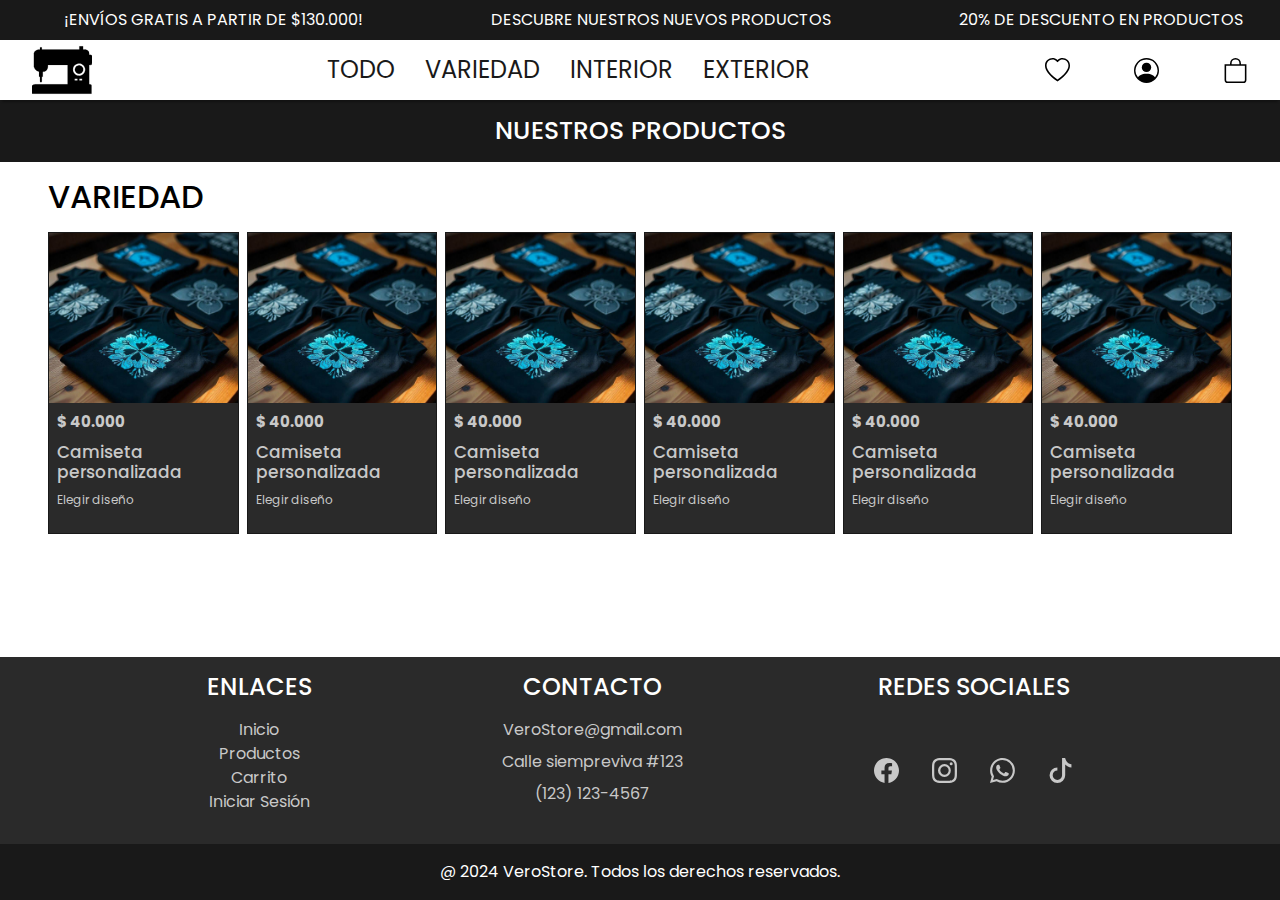
<file: pages/products-variety.html>
<!DOCTYPE html>
<html lang="en">
<head>
    <meta charset="UTF-8">
    <meta name="viewport" content="width=device-width, initial-scale=1.0">
    <meta name="description" content="Explora nuestra amplia gama de productos en VeroStore. Desde artículos de interior hasta exterior, encuentra todo lo que necesitas para personalizar tu estilo">
    <meta name="keywords" content="productos VeroStore, artículos de interior, artículos de exterior, personalización, compras en línea, ofertas, descuentos, envíos gratis, productos exclusivos, regalos personalizados">

    <!-- FAVICON -->
    <link rel="icon" href="../assets/favicon/favicon-96x96.png">

    <!-- FONTS -->
    <link rel="preconnect" href="https://fonts.googleapis.com">
    <link rel="preconnect" href="https://fonts.gstatic.com" crossorigin>
    <link href="https://fonts.googleapis.com/css2?family=Playwrite+AU+SA:wght@100..400&family=Poppins:ital,wght@0,100;0,200;0,300;0,400;0,500;0,600;0,700;0,800;0,900;1,100;1,200;1,300;1,400;1,500;1,600;1,700;1,800;1,900&display=swap" rel="stylesheet">

    <!-- BOOTSTRAP -->
    <link href="https://cdn.jsdelivr.net/npm/bootstrap@5.3.3/dist/css/bootstrap.min.css" rel="stylesheet" integrity="sha384-QWTKZyjpPEjISv5WaRU9OFeRpok6YctnYmDr5pNlyT2bRjXh0JMhjY6hW+ALEwIH" crossorigin="anonymous">

    <!-- CSS -->
    <link rel="stylesheet" href="../css/styles.css">

    <!-- TITLE -->
    <title>Verostore - Variedad</title>
</head>
<body>
    <!-- HEADER -->
    <header>
        <!-- Top Header -->
        <div class="carrusel-top">
            <div class="carrusel-top__lista">
                <span class="carrusel-top__item">¡Envíos gratis a partir de $130.000!</span>
                <span class="carrusel-top__item">Descubre nuestros nuevos productos</span>
                <span class="carrusel-top__item">20% de descuento en productos</span>
                <span class="carrusel-top__item">¡Personaliza tus ideas con nosotros!</span>
            </div>
        </div>

        <!-- Bot Header -->
        <nav class="navbar navbar-expand-lg navbar-light">
            <div class="container-nav">
                <button class="container-nav__btn-open-menu open navbar-toggler icon-preset" type="button" data-bs-toggle="offcanvas" data-bs-target="#offcanvasDarkNavbar" aria-controls="offcanvasDarkNavbar" aria-label="Toggle navigation"><span class="navbar-toggler-icon"></span></button>  <!-- bt-menu -->
                <a class="container-nav__btn-fav" href="#"><svg class="bi-heart icon-preset" xmlns="http://www.w3.org/2000/svg" height="25" fill="currentColor" viewBox="0 0 16 16"><path d="m8 2.748-.717-.737C5.6.281 2.514.878 1.4 3.053c-.523 1.023-.641 2.5.314 4.385.92 1.815 2.834 3.989 6.286 6.357 3.452-2.368 5.365-4.542 6.286-6.357.955-1.886.838-3.362.314-4.385C13.486.878 10.4.28 8.717 2.01zM8 15C-7.333 4.868 3.279-3.04 7.824 1.143q.09.083.176.171a3 3 0 0 1 .176-.17C12.72-3.042 23.333 4.867 8 15"/></svg></a> <!-- bt-fav -->
                <a class="container-nav__btn-icon" href="../index.html"><img class="icon-logo icon-preset" src="../assets/icon-logo/logo.svg" alt="Logo de Verostore"></a> <!-- logo -->
                <a class="container-nav__btn-user" href="../pages/login-register.html"><svg class="bi-person-circle icon-preset" xmlns="http://www.w3.org/2000/svg" height="25" fill="currentColor" viewBox="0 0 16 16"><path d="M11 6a3 3 0 1 1-6 0 3 3 0 0 1 6 0"/><path fill-rule="evenodd" d="M0 8a8 8 0 1 1 16 0A8 8 0 0 1 0 8m8-7a7 7 0 0 0-5.468 11.37C3.242 11.226 4.805 10 8 10s4.757 1.225 5.468 2.37A7 7 0 0 0 8 1"/></svg></a>  <!-- bt-account -->
                <a class="container-nav__btn-bag" href="../pages/cart.html"><svg class="bi-bag icon-preset" xmlns="http://www.w3.org/2000/svg" height="25" fill="currentColor" viewBox="0 0 16 16"><path d="M8 1a2.5 2.5 0 0 1 2.5 2.5V4h-5v-.5A2.5 2.5 0 0 1 8 1m3.5 3v-.5a3.5 3.5 0 1 0-7 0V4H1v10a2 2 0 0 0 2 2h10a2 2 0 0 0 2-2V4zM2 5h12v9a1 1 0 0 1-1 1H3a1 1 0 0 1-1-1z"/></svg></a>  <!-- bt-cart -->

                <div class="offcanvas-start offcanvas" tabindex="-1" id="offcanvasDarkNavbar" aria-labelledby="offcanvasDarkNavbarLabel">
                    <div class="offcanvas-header">
                        <div class="grow-cont-1">
                            <a href="../index.html"><img class="icon-logo" src="../assets/icon-logo/logo.svg" alt="Logo de Verostore"></a>
                        </div>
                        <div class="grow-cont-2">
                            <button class="btn-close-menu close bg-transparent" type="button" data-bs-dismiss="offcanvas" aria-label="Close"><svg xmlns="http://www.w3.org/2000/svg" height="30" fill="currentColor" class="bi bi-x-lg icon-preset" viewBox="0 0 16 16"><path d="M2.146 2.854a.5.5 0 1 1 .708-.708L8 7.293l5.146-5.147a.5.5 0 0 1 .708.708L8.707 8l5.147 5.146a.5.5 0 0 1-.708.708L8 8.707l-5.146 5.147a.5.5 0 0 1-.708-.708L7.293 8z"/></svg></button>
                        </div>
                    </div>
                    <div class="offcanvas-body">
                        <ul class="navbar-nav">
                            <li class="nav-item"><a class="all-link nav-link active" aria-current="page" href="./products.html">todo</a></li>
                            <li class="category-link nav-item"><a class="nav-link" href="./products-variety.html">Variedad</a></li>
                            <li class="category-link nav-item"><a class="nav-link" href="./products-interior.html">Interior</a></li>
                            <li class="category-link nav-item"><a class="nav-link" href="./products-exterior.html">Exterior</a></li>
                        </ul>

                        <div class="my-account">
                            <a class="login__link" href="./login-register.html"><svg class="bi-person-circle icon-person-burguer" xmlns="http://www.w3.org/2000/svg" height="25" fill="currentColor"  viewBox="0 0 16 16"><path d="M11 6a3 3 0 1 1-6 0 3 3 0 0 1 6 0"/><path fill-rule="evenodd" d="M0 8a8 8 0 1 1 16 0A8 8 0 0 1 0 8m8-7a7 7 0 0 0-5.468 11.37C3.242 11.226 4.805 10 8 10s4.757 1.225 5.468 2.37A7 7 0 0 0 8 1"/></svg>Mi cuenta</a>  <!-- bt-account -->
                        </div>
                    </div>
                </div>
            </div>
        </nav>
    </header>

    <!-- MAIN -->
    <main class="main-products">
        <!-- Top Header -->
        <header class="main-header">
            <div class="main-header__top">
                <h1>Nuestros productos</h1>
            </div>
        </header>

        <!-- Bot Header -->
        <footer class="main-footer products-footer">
            <section class="product-section all-products" id="#all">
                <h2 class="section-title">Variedad</h2>
                <div class="products-grid">
                    <a class="product-card-link" href="#">
                        <article class="product-card">
                            <header class="product-card-header">
                                <img class="img-product" src="../assets/products-img/main-img/product.jpeg" alt="Producto">
                            </header>
                            <footer class="product-card-footer">
                                <p class="product-card-footer__price">$ 40.000</p>
                                <h3 class="product-card-footer__title">Camiseta personalizada</h3>
                                <p class="product-card-footer__descrit">Elegir diseño</p>
                            </footer>
                        </article>
                    </a>
    
                    <a class="product-card-link" href="#">
                        <article class="product-card">
                            <header class="product-card-header">
                                <img class="img-product" src="../assets/products-img/main-img/product.jpeg" alt="Producto">
                            </header>
                            <footer class="product-card-footer">
                                <p class="product-card-footer__price">$ 40.000</p>
                                <h3 class="product-card-footer__title">Camiseta personalizada</h3>
                                <p class="product-card-footer__descrit">Elegir diseño</p>
                            </footer>
                        </article>
                    </a>
    
                    <a class="product-card-link" href="#">
                        <article class="product-card">
                            <header class="product-card-header">
                                <img class="img-product" src="../assets/products-img/main-img/product.jpeg" alt="Producto">
                            </header>
                            <footer class="product-card-footer">
                                <p class="product-card-footer__price">$ 40.000</p>
                                <h3 class="product-card-footer__title">Camiseta personalizada</h3>
                                <p class="product-card-footer__descrit">Elegir diseño</p>
                            </footer>
                        </article>
                    </a>
    
                    <a class="product-card-link" href="#">
                        <article class="product-card">
                            <header class="product-card-header">
                                <img class="img-product" src="../assets/products-img/main-img/product.jpeg" alt="Producto">
                            </header>
                            <footer class="product-card-footer">
                                <p class="product-card-footer__price">$ 40.000</p>
                                <h3 class="product-card-footer__title">Camiseta personalizada</h3>
                                <p class="product-card-footer__descrit">Elegir diseño</p>
                            </footer>
                        </article>
                    </a>
    
                    <a class="product-card-link" href="#">
                        <article class="product-card">
                            <header class="product-card-header">
                                <img class="img-product" src="../assets/products-img/main-img/product.jpeg" alt="Producto">
                            </header>
                            <footer class="product-card-footer">
                                <p class="product-card-footer__price">$ 40.000</p>
                                <h3 class="product-card-footer__title">Camiseta personalizada</h3>
                                <p class="product-card-footer__descrit">Elegir diseño</p>
                            </footer>
                        </article>
                    </a>
    
                    <a class="product-card-link" href="#">
                        <article class="product-card">
                            <header class="product-card-header">
                                <img class="img-product" src="../assets/products-img/main-img/product.jpeg" alt="Producto">
                            </header>
                            <footer class="product-card-footer">
                                <p class="product-card-footer__price">$ 40.000</p>
                                <h3 class="product-card-footer__title">Camiseta personalizada</h3>
                                <p class="product-card-footer__descrit">Elegir diseño</p>
                            </footer>
                        </article>
                    </a>
                </div>
            </section>
        </footer>
    </main>
    
    <!-- FOOTER -->
    <footer>
        <!-- Top Footer -->
        <section class="top-footer">
            <div class="links">
                <h4>Enlaces</h4>
                <a href="../index.html">Inicio</a>
                <a href="./products.html">Productos</a>
                <a href="./cart.html">Carrito</a>
                <a href="./login-register.html">Iniciar Sesión</a>
            </div>
            <div class="contact">
                <h4>Contacto</h4>
                <p>VeroStore@gmail.com</p>
                <p>Calle siempreviva #123</p>
                <p>(123) 123-4567</p>
            </div>
            <div class="social-networks">
                <h4>Redes sociales</h4>
                <div class="icons-networks">
                    <a class="bi bi-facebook" href="https://www.facebook.com/?locale=es_LA" target="_blank"><svg xmlns="http://www.w3.org/2000/svg" height="25" fill="currentColor" viewBox="0 0 16 16"><path d="M16 8.049c0-4.446-3.582-8.05-8-8.05C3.58 0-.002 3.603-.002 8.05c0 4.017 2.926 7.347 6.75 7.951v-5.625h-2.03V8.05H6.75V6.275c0-2.017 1.195-3.131 3.022-3.131.876 0 1.791.157 1.791.157v1.98h-1.009c-.993 0-1.303.621-1.303 1.258v1.51h2.218l-.354 2.326H9.25V16c3.824-.604 6.75-3.934 6.75-7.951"/></svg></a>
                    <a class="bi bi-instagram" href="https://www.instagram.com/" target="_blank"><svg xmlns="http://www.w3.org/2000/svg" height="25" fill="currentColor" viewBox="0 0 16 16"><path d="M8 0C5.829 0 5.556.01 4.703.048 3.85.088 3.269.222 2.76.42a3.9 3.9 0 0 0-1.417.923A3.9 3.9 0 0 0 .42 2.76C.222 3.268.087 3.85.048 4.7.01 5.555 0 5.827 0 8.001c0 2.172.01 2.444.048 3.297.04.852.174 1.433.372 1.942.205.526.478.972.923 1.417.444.445.89.719 1.416.923.51.198 1.09.333 1.942.372C5.555 15.99 5.827 16 8 16s2.444-.01 3.298-.048c.851-.04 1.434-.174 1.943-.372a3.9 3.9 0 0 0 1.416-.923c.445-.445.718-.891.923-1.417.197-.509.332-1.09.372-1.942C15.99 10.445 16 10.173 16 8s-.01-2.445-.048-3.299c-.04-.851-.175-1.433-.372-1.941a3.9 3.9 0 0 0-.923-1.417A3.9 3.9 0 0 0 13.24.42c-.51-.198-1.092-.333-1.943-.372C10.443.01 10.172 0 7.998 0zm-.717 1.442h.718c2.136 0 2.389.007 3.232.046.78.035 1.204.166 1.486.275.373.145.64.319.92.599s.453.546.598.92c.11.281.24.705.275 1.485.039.843.047 1.096.047 3.231s-.008 2.389-.047 3.232c-.035.78-.166 1.203-.275 1.485a2.5 2.5 0 0 1-.599.919c-.28.28-.546.453-.92.598-.28.11-.704.24-1.485.276-.843.038-1.096.047-3.232.047s-2.39-.009-3.233-.047c-.78-.036-1.203-.166-1.485-.276a2.5 2.5 0 0 1-.92-.598 2.5 2.5 0 0 1-.6-.92c-.109-.281-.24-.705-.275-1.485-.038-.843-.046-1.096-.046-3.233s.008-2.388.046-3.231c.036-.78.166-1.204.276-1.486.145-.373.319-.64.599-.92s.546-.453.92-.598c.282-.11.705-.24 1.485-.276.738-.034 1.024-.044 2.515-.045zm4.988 1.328a.96.96 0 1 0 0 1.92.96.96 0 0 0 0-1.92m-4.27 1.122a4.109 4.109 0 1 0 0 8.217 4.109 4.109 0 0 0 0-8.217m0 1.441a2.667 2.667 0 1 1 0 5.334 2.667 2.667 0 0 1 0-5.334"/></svg></a>
                    <a class="bi bi-whatsapp" href="https://web.whatsapp.com/" target="_blank"><svg xmlns="http://www.w3.org/2000/svg" height="25" fill="currentColor" viewBox="0 0 16 16"><path d="M13.601 2.326A7.85 7.85 0 0 0 7.994 0C3.627 0 .068 3.558.064 7.926c0 1.399.366 2.76 1.057 3.965L0 16l4.204-1.102a7.9 7.9 0 0 0 3.79.965h.004c4.368 0 7.926-3.558 7.93-7.93A7.9 7.9 0 0 0 13.6 2.326zM7.994 14.521a6.6 6.6 0 0 1-3.356-.92l-.24-.144-2.494.654.666-2.433-.156-.251a6.56 6.56 0 0 1-1.007-3.505c0-3.626 2.957-6.584 6.591-6.584a6.56 6.56 0 0 1 4.66 1.931 6.56 6.56 0 0 1 1.928 4.66c-.004 3.639-2.961 6.592-6.592 6.592m3.615-4.934c-.197-.099-1.17-.578-1.353-.646-.182-.065-.315-.099-.445.099-.133.197-.513.646-.627.775-.114.133-.232.148-.43.05-.197-.1-.836-.308-1.592-.985-.59-.525-.985-1.175-1.103-1.372-.114-.198-.011-.304.088-.403.087-.088.197-.232.296-.346.1-.114.133-.198.198-.33.065-.134.034-.248-.015-.347-.05-.099-.445-1.076-.612-1.47-.16-.389-.323-.335-.445-.34-.114-.007-.247-.007-.38-.007a.73.73 0 0 0-.529.247c-.182.198-.691.677-.691 1.654s.71 1.916.81 2.049c.098.133 1.394 2.132 3.383 2.992.47.205.84.326 1.129.418.475.152.904.129 1.246.08.38-.058 1.171-.48 1.338-.943.164-.464.164-.86.114-.943-.049-.084-.182-.133-.38-.232"/></svg></a>
                    <a class="bi bi-tiktok" href="https://www.tiktok.com/es/" target="_blank"><svg xmlns="http://www.w3.org/2000/svg" height="25" fill="currentColor" viewBox="0 0 16 16"><path d="M9 0h1.98c.144.715.54 1.617 1.235 2.512C12.895 3.389 13.797 4 15 4v2c-1.753 0-3.07-.814-4-1.829V11a5 5 0 1 1-5-5v2a3 3 0 1 0 3 3z"/></svg></a>
                </div>
            </div>
        </section>

        <!-- Bot Footer -->
        <section class="bot-footer">
            <p>@ 2024 VeroStore. Todos los derechos reservados.</p>
        </section>
    </footer>

    <script src="https://cdn.jsdelivr.net/npm/bootstrap@5.3.3/dist/js/bootstrap.bundle.min.js" integrity="sha384-YvpcrYf0tY3lHB60NNkmXc5s9fDVZLESaAA55NDzOxhy9GkcIdslK1eN7N6jIeHz" crossorigin="anonymous"></script>

</body>
</html>
</file>
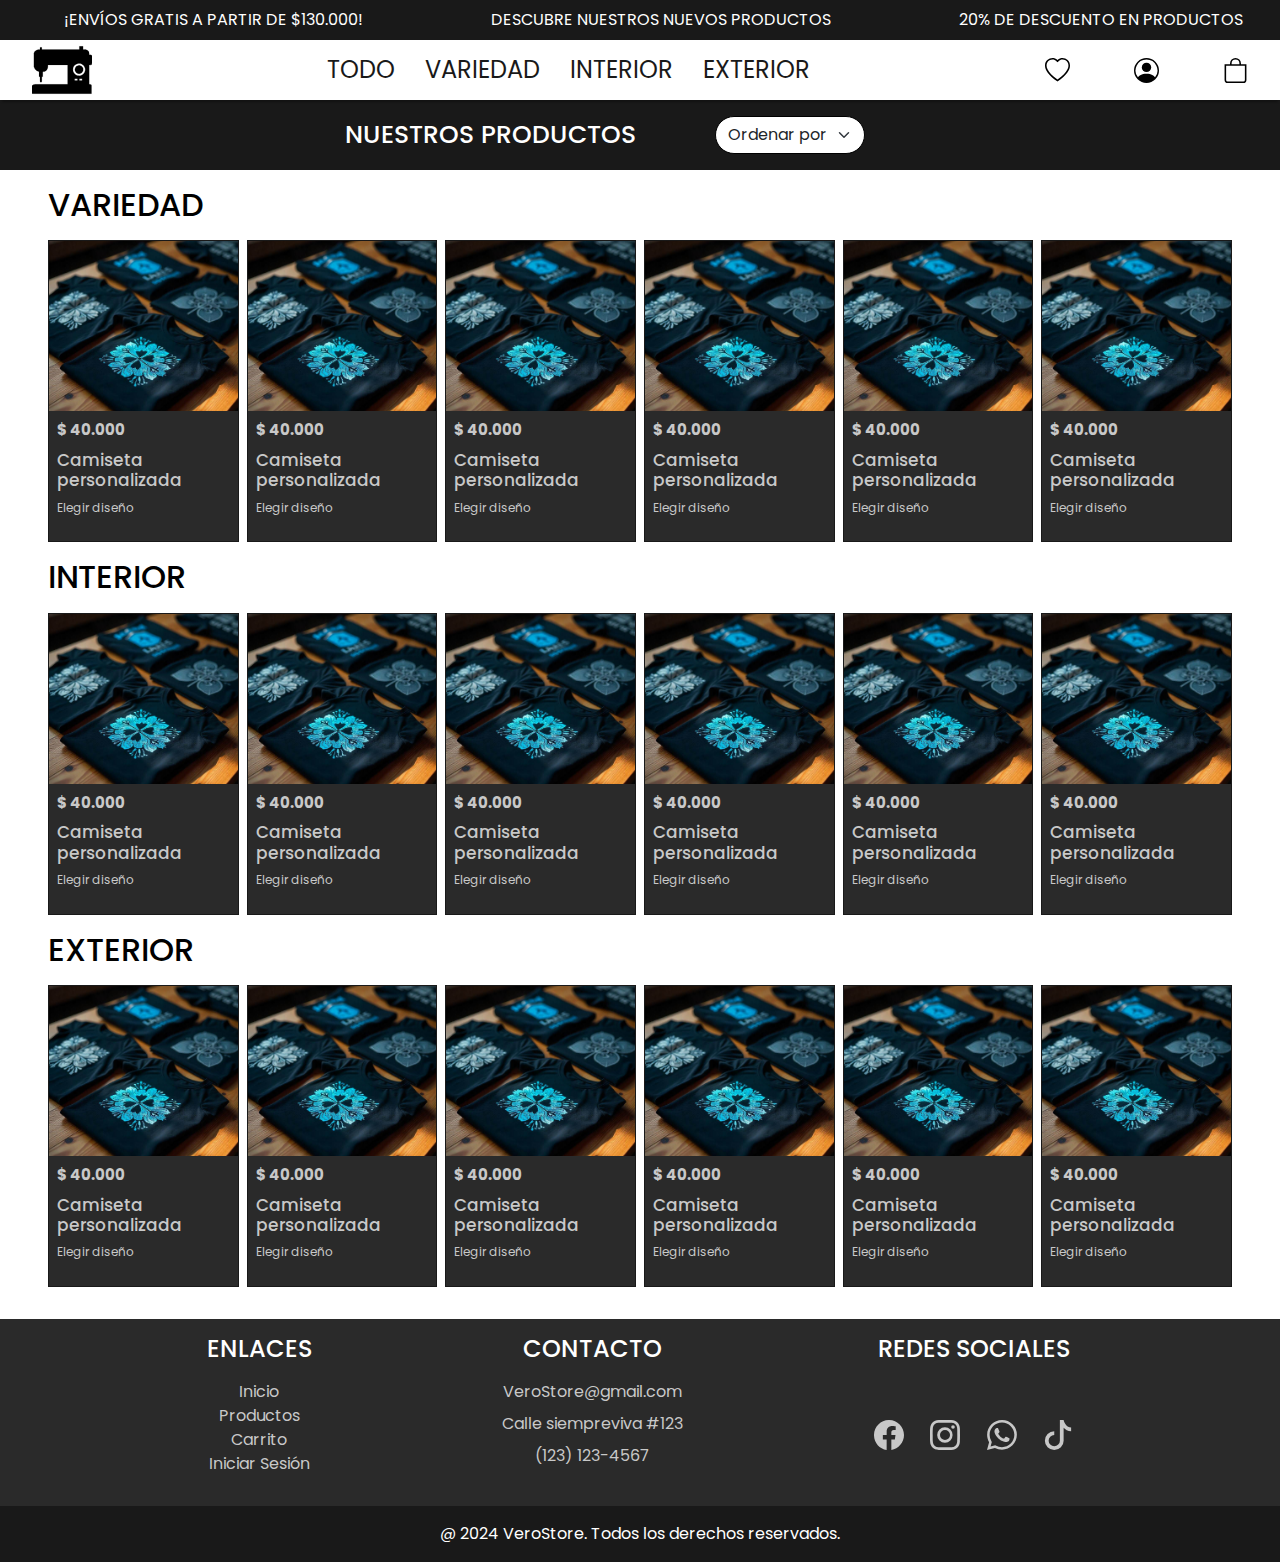
<file: PAGES/products.html>
<!DOCTYPE html>
<html lang="en">
<head>
    <meta charset="UTF-8">
    <meta name="viewport" content="width=device-width, initial-scale=1.0">
    <meta name="description" content="Explora nuestra amplia gama de productos en VeroStore. Desde artículos de interior hasta exterior, encuentra todo lo que necesitas para personalizar tu estilo">
    <meta name="keywords" content="productos VeroStore, artículos de interior, artículos de exterior, personalización, compras en línea, ofertas, descuentos, envíos gratis, productos exclusivos, regalos personalizados">

    <!-- FONTS -->
    <link rel="preconnect" href="https://fonts.googleapis.com">
    <link rel="preconnect" href="https://fonts.gstatic.com" crossorigin>
    <link href="https://fonts.googleapis.com/css2?family=Playwrite+AU+SA:wght@100..400&family=Poppins:ital,wght@0,100;0,200;0,300;0,400;0,500;0,600;0,700;0,800;0,900;1,100;1,200;1,300;1,400;1,500;1,600;1,700;1,800;1,900&display=swap" rel="stylesheet">

    <!-- BOOTSTRAP -->
    <link href="https://cdn.jsdelivr.net/npm/bootstrap@5.3.3/dist/css/bootstrap.min.css" rel="stylesheet" integrity="sha384-QWTKZyjpPEjISv5WaRU9OFeRpok6YctnYmDr5pNlyT2bRjXh0JMhjY6hW+ALEwIH" crossorigin="anonymous">

    <!-- CSS -->
    <link rel="stylesheet" href="../css/styles.css">

    <!-- TITLE -->
    <title>Verostore - Productos</title>
</head>
<body>
    <!-- HEADER -->
    <header>
        <!-- Top Header -->
        <div class="carrusel-top">
            <div class="carrusel-top__lista">
                <span class="carrusel-top__item">¡Envíos gratis a partir de $130.000!</span>
                <span class="carrusel-top__item">Descubre nuestros nuevos productos</span>
                <span class="carrusel-top__item">20% de descuento en productos</span>
                <span class="carrusel-top__item">¡Personaliza tus ideas con nosotros!</span>
            </div>
        </div>

        <!-- Bot Header -->
        <nav class="navbar navbar-expand-lg navbar-light">
            <div class="container-nav">
                <button class="container-nav__btn-open-menu open navbar-toggler icon-preset" type="button" data-bs-toggle="offcanvas" data-bs-target="#offcanvasDarkNavbar" aria-controls="offcanvasDarkNavbar" aria-label="Toggle navigation"><span class="navbar-toggler-icon"></span></button>  <!-- bt-menu -->
                <a class="container-nav__btn-fav" href="#"><svg class="bi-heart icon-preset" xmlns="http://www.w3.org/2000/svg" height="25" fill="currentColor" viewBox="0 0 16 16"><path d="m8 2.748-.717-.737C5.6.281 2.514.878 1.4 3.053c-.523 1.023-.641 2.5.314 4.385.92 1.815 2.834 3.989 6.286 6.357 3.452-2.368 5.365-4.542 6.286-6.357.955-1.886.838-3.362.314-4.385C13.486.878 10.4.28 8.717 2.01zM8 15C-7.333 4.868 3.279-3.04 7.824 1.143q.09.083.176.171a3 3 0 0 1 .176-.17C12.72-3.042 23.333 4.867 8 15"/></svg></a> <!-- bt-fav -->
                <a class="container-nav__btn-icon" href="../index.html"><img class="icon-logo icon-preset" src="../assets/icon-logo/logo.svg" alt="Logo de Verostore"></a> <!-- logo -->
                <a class="container-nav__btn-user" href="../pages/login-register.html"><svg class="bi-person-circle icon-preset" xmlns="http://www.w3.org/2000/svg" height="25" fill="currentColor" viewBox="0 0 16 16"><path d="M11 6a3 3 0 1 1-6 0 3 3 0 0 1 6 0"/><path fill-rule="evenodd" d="M0 8a8 8 0 1 1 16 0A8 8 0 0 1 0 8m8-7a7 7 0 0 0-5.468 11.37C3.242 11.226 4.805 10 8 10s4.757 1.225 5.468 2.37A7 7 0 0 0 8 1"/></svg></a>  <!-- bt-account -->
                <a class="container-nav__btn-bag" href="../pages/cart.html"><svg class="bi-bag icon-preset" xmlns="http://www.w3.org/2000/svg" height="25" fill="currentColor" viewBox="0 0 16 16"><path d="M8 1a2.5 2.5 0 0 1 2.5 2.5V4h-5v-.5A2.5 2.5 0 0 1 8 1m3.5 3v-.5a3.5 3.5 0 1 0-7 0V4H1v10a2 2 0 0 0 2 2h10a2 2 0 0 0 2-2V4zM2 5h12v9a1 1 0 0 1-1 1H3a1 1 0 0 1-1-1z"/></svg></a>  <!-- bt-cart -->

                <div class="offcanvas-start offcanvas" tabindex="-1" id="offcanvasDarkNavbar" aria-labelledby="offcanvasDarkNavbarLabel">
                    <div class="offcanvas-header">
                        <div class="grow-cont-1">
                            <a href="../index.html">
                                <img class="icon-logo" src="../assets/icon-logo/logo.svg" alt="Logo de Verostore">
                            </a>
                        </div>
                        <div class="grow-cont-2">
                            <button class="btn-close-menu close bg-transparent" type="button" data-bs-dismiss="offcanvas" aria-label="Close"><svg xmlns="http://www.w3.org/2000/svg" height="30" fill="currentColor" class="bi bi-x-lg icon-preset" viewBox="0 0 16 16"><path d="M2.146 2.854a.5.5 0 1 1 .708-.708L8 7.293l5.146-5.147a.5.5 0 0 1 .708.708L8.707 8l5.147 5.146a.5.5 0 0 1-.708.708L8 8.707l-5.146 5.147a.5.5 0 0 1-.708-.708L7.293 8z"/></svg></button>
                        </div>
                    </div>
                    <div class="offcanvas-body">
                        <ul class="navbar-nav">
                            <li class="nav-item"><a class="all-link nav-link active" aria-current="page" href="./products.html">Todo</a></li>
                            <li class="category-link nav-item"><a class="nav-link" href="./products-variety.html">Variedad</a></li>
                            <li class="category-link nav-item"><a class="nav-link" href="./products-interior.html">Interior</a></li>
                            <li class="category-link nav-item"><a class="nav-link" href="./products-exterior.html">Exterior</a></li>
                        </ul>

                        <div class="my-account">
                            <a class="login__link" href="./login-register.html"><svg class="bi-person-circle icon-person-burguer" xmlns="http://www.w3.org/2000/svg" height="25" fill="currentColor"  viewBox="0 0 16 16"><path d="M11 6a3 3 0 1 1-6 0 3 3 0 0 1 6 0"/><path fill-rule="evenodd" d="M0 8a8 8 0 1 1 16 0A8 8 0 0 1 0 8m8-7a7 7 0 0 0-5.468 11.37C3.242 11.226 4.805 10 8 10s4.757 1.225 5.468 2.37A7 7 0 0 0 8 1"/></svg>Mi cuenta</a>  <!-- bt-account -->
                        </div>
                    </div>
                </div>
            </div>
        </nav>
    </header>

    <!-- MAIN -->
    <main class="main-products">
        <!-- Top Header -->
        <header class="main-header">
            <div class="main-header__top">
                <h1>Nuestros productos</h1>
            </div>
            <div class="main-header__bot">
                <div class="filters">
                    <select class="form-select">
                        <option>Ordenar por</option>
                        <option>Variedad</option>
                        <option>Interior</option>
                        <option>Exterior</option>
                    </select>
                </div>
            </div>
        </header>

        <!-- Bot Header -->
        <footer class="main-footer products-footer">
            <section class="product-section all-products" id="#all">
                <h2 class="section-title">Variedad</h2>
                <div class="products-grid">
                    <a class="product-card-link" href="#">
                        <article class="product-card">
                            <header class="product-card-header">
                                <img class="img-product" src="../assets/products-img/main-img/product.jpeg" alt="Producto">
                            </header>
                            <footer class="product-card-footer">
                                <p class="product-card-footer__price">$ 40.000</p>
                                <h3 class="product-card-footer__title">Camiseta personalizada</h3>
                                <p class="product-card-footer__descrit">Elegir diseño</p>
                            </footer>
                        </article>
                    </a>
    
                    <a class="product-card-link" href="#">
                        <article class="product-card">
                            <header class="product-card-header">
                                <img class="img-product" src="../assets/products-img/main-img/product.jpeg" alt="Producto">
                            </header>
                            <footer class="product-card-footer">
                                <p class="product-card-footer__price">$ 40.000</p>
                                <h3 class="product-card-footer__title">Camiseta personalizada</h3>
                                <p class="product-card-footer__descrit">Elegir diseño</p>
                            </footer>
                        </article>
                    </a>
    
                    <a class="product-card-link" href="#">
                        <article class="product-card">
                            <header class="product-card-header">
                                <img class="img-product" src="../assets/products-img/main-img/product.jpeg" alt="Producto">
                            </header>
                            <footer class="product-card-footer">
                                <p class="product-card-footer__price">$ 40.000</p>
                                <h3 class="product-card-footer__title">Camiseta personalizada</h3>
                                <p class="product-card-footer__descrit">Elegir diseño</p>
                            </footer>
                        </article>
                    </a>
    
                    <a class="product-card-link" href="#">
                        <article class="product-card">
                            <header class="product-card-header">
                                <img class="img-product" src="../assets/products-img/main-img/product.jpeg" alt="Producto">
                            </header>
                            <footer class="product-card-footer">
                                <p class="product-card-footer__price">$ 40.000</p>
                                <h3 class="product-card-footer__title">Camiseta personalizada</h3>
                                <p class="product-card-footer__descrit">Elegir diseño</p>
                            </footer>
                        </article>
                    </a>
    
                    <a class="product-card-link" href="#">
                        <article class="product-card">
                            <header class="product-card-header">
                                <img class="img-product" src="../assets/products-img/main-img/product.jpeg" alt="Producto">
                            </header>
                            <footer class="product-card-footer">
                                <p class="product-card-footer__price">$ 40.000</p>
                                <h3 class="product-card-footer__title">Camiseta personalizada</h3>
                                <p class="product-card-footer__descrit">Elegir diseño</p>
                            </footer>
                        </article>
                    </a>
    
                    <a class="product-card-link" href="#">
                        <article class="product-card">
                            <header class="product-card-header">
                                <img class="img-product" src="../assets/products-img/main-img/product.jpeg" alt="Producto">
                            </header>
                            <footer class="product-card-footer">
                                <p class="product-card-footer__price">$ 40.000</p>
                                <h3 class="product-card-footer__title">Camiseta personalizada</h3>
                                <p class="product-card-footer__descrit">Elegir diseño</p>
                            </footer>
                        </article>
                    </a>
                </div>
            </section>
    
            <section class="product-section interior-products" id="#int">
                <h2 class="section-title">interior</h2>
                <div class="products-grid">
                    <a class="product-card-link" href="#">
                        <article class="product-card">
                            <header class="product-card-header">
                                <img class="img-product" src="../assets/products-img/main-img/product.jpeg" alt="Producto">
                            </header>
                            <footer class="product-card-footer">
                                <p class="product-card-footer__price">$ 40.000</p>
                                <h3 class="product-card-footer__title">Camiseta personalizada</h3>
                                <p class="product-card-footer__descrit">Elegir diseño</p>
                            </footer>
                        </article>
                    </a>
    
                    <a class="product-card-link" href="#">
                        <article class="product-card">
                            <header class="product-card-header">
                                <img class="img-product" src="../assets/products-img/main-img/product.jpeg" alt="Producto">
                            </header>
                            <footer class="product-card-footer">
                                <p class="product-card-footer__price">$ 40.000</p>
                                <h3 class="product-card-footer__title">Camiseta personalizada</h3>
                                <p class="product-card-footer__descrit">Elegir diseño</p>
                            </footer>
                        </article>
                    </a>
    
                    <a class="product-card-link" href="#">
                        <article class="product-card">
                            <header class="product-card-header">
                                <img class="img-product" src="../assets/products-img/main-img/product.jpeg" alt="Producto">
                            </header>
                            <footer class="product-card-footer">
                                <p class="product-card-footer__price">$ 40.000</p>
                                <h3 class="product-card-footer__title">Camiseta personalizada</h3>
                                <p class="product-card-footer__descrit">Elegir diseño</p>
                            </footer>
                        </article>
                    </a>
    
                    <a class="product-card-link" href="#">
                        <article class="product-card">
                            <header class="product-card-header">
                                <img class="img-product" src="../assets/products-img/main-img/product.jpeg" alt="Producto">
                            </header>
                            <footer class="product-card-footer">
                                <p class="product-card-footer__price">$ 40.000</p>
                                <h3 class="product-card-footer__title">Camiseta personalizada</h3>
                                <p class="product-card-footer__descrit">Elegir diseño</p>
                            </footer>
                        </article>
                    </a>
    
                    <a class="product-card-link" href="#">
                        <article class="product-card">
                            <header class="product-card-header">
                                <img class="img-product" src="../assets/products-img/main-img/product.jpeg" alt="Producto">
                            </header>
                            <footer class="product-card-footer">
                                <p class="product-card-footer__price">$ 40.000</p>
                                <h3 class="product-card-footer__title">Camiseta personalizada</h3>
                                <p class="product-card-footer__descrit">Elegir diseño</p>
                            </footer>
                        </article>
                    </a>
    
                    <a class="product-card-link" href="#">
                        <article class="product-card">
                            <header class="product-card-header">
                                <img class="img-product" src="../assets/products-img/main-img/product.jpeg" alt="Producto">
                            </header>
                            <footer class="product-card-footer">
                                <p class="product-card-footer__price">$ 40.000</p>
                                <h3 class="product-card-footer__title">Camiseta personalizada</h3>
                                <p class="product-card-footer__descrit">Elegir diseño</p>
                            </footer>
                        </article>
                    </a>
                </div>
            </section>
    
            <section class="product-section exterior-products" id="#ext">
                <h2 class="section-title">exterior</h2>
                <div class="products-grid">
                    <a class="product-card-link" href="#">
                        <article class="product-card">
                            <header class="product-card-header">
                                <img class="img-product" src="../assets/products-img/main-img/product.jpeg" alt="Producto">
                            </header>
                            <footer class="product-card-footer">
                                <p class="product-card-footer__price">$ 40.000</p>
                                <h3 class="product-card-footer__title">Camiseta personalizada</h3>
                                <p class="product-card-footer__descrit">Elegir diseño</p>
                            </footer>
                        </article>
                    </a>
    
                    <a class="product-card-link" href="#">
                        <article class="product-card">
                            <header class="product-card-header">
                                <img class="img-product" src="../assets/products-img/main-img/product.jpeg" alt="Producto">
                            </header>
                            <footer class="product-card-footer">
                                <p class="product-card-footer__price">$ 40.000</p>
                                <h3 class="product-card-footer__title">Camiseta personalizada</h3>
                                <p class="product-card-footer__descrit">Elegir diseño</p>
                            </footer>
                        </article>
                    </a>
    
                    <a class="product-card-link" href="#">
                        <article class="product-card">
                            <header class="product-card-header">
                                <img class="img-product" src="../assets/products-img/main-img/product.jpeg" alt="Producto">
                            </header>
                            <footer class="product-card-footer">
                                <p class="product-card-footer__price">$ 40.000</p>
                                <h3 class="product-card-footer__title">Camiseta personalizada</h3>
                                <p class="product-card-footer__descrit">Elegir diseño</p>
                            </footer>
                        </article>
                    </a>
    
                    <a class="product-card-link" href="#">
                        <article class="product-card">
                            <header class="product-card-header">
                                <img class="img-product" src="../assets/products-img/main-img/product.jpeg" alt="Producto">
                            </header>
                            <footer class="product-card-footer">
                                <p class="product-card-footer__price">$ 40.000</p>
                                <h3 class="product-card-footer__title">Camiseta personalizada</h3>
                                <p class="product-card-footer__descrit">Elegir diseño</p>
                            </footer>
                        </article>
                    </a>
    
                    <a class="product-card-link" href="#">
                        <article class="product-card">
                            <header class="product-card-header">
                                <img class="img-product" src="../assets/products-img/main-img/product.jpeg" alt="Producto">
                            </header>
                            <footer class="product-card-footer">
                                <p class="product-card-footer__price">$ 40.000</p>
                                <h3 class="product-card-footer__title">Camiseta personalizada</h3>
                                <p class="product-card-footer__descrit">Elegir diseño</p>
                            </footer>
                        </article>
                    </a>
    
                    <a class="product-card-link" href="#">
                        <article class="product-card">
                            <header class="product-card-header">
                                <img class="img-product" src="../assets/products-img/main-img/product.jpeg" alt="Producto">
                            </header>
                            <footer class="product-card-footer">
                                <p class="product-card-footer__price">$ 40.000</p>
                                <h3 class="product-card-footer__title">Camiseta personalizada</h3>
                                <p class="product-card-footer__descrit">Elegir diseño</p>
                            </footer>
                        </article>
                    </a>
                </div>
            </section>
        </footer>
    </main>
    
    <!-- FOOTER -->
    <footer>
        <!-- Top Footer -->
        <section class="top-footer">

            <div class="links">
                <h4>Enlaces</h4>
                <a href="../index.html">Inicio</a>
                <a href="./products.html">Productos</a>
                <a href="./cart.html">Carrito</a>
                <a href="./login-register.html">Iniciar Sesión</a>
            </div>

            <div class="contact">
                <h4>Contacto</h4>
                <p>VeroStore@gmail.com</p>
                <p>Calle siempreviva #123</p>
                <p>(123) 123-4567</p>
            </div>

            <div class="social-networks">
                <h4>Redes sociales</h4>
                <div class="icons-networks">
                    <a href=""><svg xmlns="http://www.w3.org/2000/svg" height="25" fill="currentColor" class="bi bi-facebook" viewBox="0 0 16 16"><path d="M16 8.049c0-4.446-3.582-8.05-8-8.05C3.58 0-.002 3.603-.002 8.05c0 4.017 2.926 7.347 6.75 7.951v-5.625h-2.03V8.05H6.75V6.275c0-2.017 1.195-3.131 3.022-3.131.876 0 1.791.157 1.791.157v1.98h-1.009c-.993 0-1.303.621-1.303 1.258v1.51h2.218l-.354 2.326H9.25V16c3.824-.604 6.75-3.934 6.75-7.951"/></svg></a>

                    <a href=""><svg xmlns="http://www.w3.org/2000/svg" height="25" fill="currentColor" class="bi bi-instagram" viewBox="0 0 16 16"><path d="M8 0C5.829 0 5.556.01 4.703.048 3.85.088 3.269.222 2.76.42a3.9 3.9 0 0 0-1.417.923A3.9 3.9 0 0 0 .42 2.76C.222 3.268.087 3.85.048 4.7.01 5.555 0 5.827 0 8.001c0 2.172.01 2.444.048 3.297.04.852.174 1.433.372 1.942.205.526.478.972.923 1.417.444.445.89.719 1.416.923.51.198 1.09.333 1.942.372C5.555 15.99 5.827 16 8 16s2.444-.01 3.298-.048c.851-.04 1.434-.174 1.943-.372a3.9 3.9 0 0 0 1.416-.923c.445-.445.718-.891.923-1.417.197-.509.332-1.09.372-1.942C15.99 10.445 16 10.173 16 8s-.01-2.445-.048-3.299c-.04-.851-.175-1.433-.372-1.941a3.9 3.9 0 0 0-.923-1.417A3.9 3.9 0 0 0 13.24.42c-.51-.198-1.092-.333-1.943-.372C10.443.01 10.172 0 7.998 0zm-.717 1.442h.718c2.136 0 2.389.007 3.232.046.78.035 1.204.166 1.486.275.373.145.64.319.92.599s.453.546.598.92c.11.281.24.705.275 1.485.039.843.047 1.096.047 3.231s-.008 2.389-.047 3.232c-.035.78-.166 1.203-.275 1.485a2.5 2.5 0 0 1-.599.919c-.28.28-.546.453-.92.598-.28.11-.704.24-1.485.276-.843.038-1.096.047-3.232.047s-2.39-.009-3.233-.047c-.78-.036-1.203-.166-1.485-.276a2.5 2.5 0 0 1-.92-.598 2.5 2.5 0 0 1-.6-.92c-.109-.281-.24-.705-.275-1.485-.038-.843-.046-1.096-.046-3.233s.008-2.388.046-3.231c.036-.78.166-1.204.276-1.486.145-.373.319-.64.599-.92s.546-.453.92-.598c.282-.11.705-.24 1.485-.276.738-.034 1.024-.044 2.515-.045zm4.988 1.328a.96.96 0 1 0 0 1.92.96.96 0 0 0 0-1.92m-4.27 1.122a4.109 4.109 0 1 0 0 8.217 4.109 4.109 0 0 0 0-8.217m0 1.441a2.667 2.667 0 1 1 0 5.334 2.667 2.667 0 0 1 0-5.334"/></svg></a>

                    <a href=""><svg xmlns="http://www.w3.org/2000/svg" height="25" fill="currentColor" class="bi bi-whatsapp" viewBox="0 0 16 16"><path d="M13.601 2.326A7.85 7.85 0 0 0 7.994 0C3.627 0 .068 3.558.064 7.926c0 1.399.366 2.76 1.057 3.965L0 16l4.204-1.102a7.9 7.9 0 0 0 3.79.965h.004c4.368 0 7.926-3.558 7.93-7.93A7.9 7.9 0 0 0 13.6 2.326zM7.994 14.521a6.6 6.6 0 0 1-3.356-.92l-.24-.144-2.494.654.666-2.433-.156-.251a6.56 6.56 0 0 1-1.007-3.505c0-3.626 2.957-6.584 6.591-6.584a6.56 6.56 0 0 1 4.66 1.931 6.56 6.56 0 0 1 1.928 4.66c-.004 3.639-2.961 6.592-6.592 6.592m3.615-4.934c-.197-.099-1.17-.578-1.353-.646-.182-.065-.315-.099-.445.099-.133.197-.513.646-.627.775-.114.133-.232.148-.43.05-.197-.1-.836-.308-1.592-.985-.59-.525-.985-1.175-1.103-1.372-.114-.198-.011-.304.088-.403.087-.088.197-.232.296-.346.1-.114.133-.198.198-.33.065-.134.034-.248-.015-.347-.05-.099-.445-1.076-.612-1.47-.16-.389-.323-.335-.445-.34-.114-.007-.247-.007-.38-.007a.73.73 0 0 0-.529.247c-.182.198-.691.677-.691 1.654s.71 1.916.81 2.049c.098.133 1.394 2.132 3.383 2.992.47.205.84.326 1.129.418.475.152.904.129 1.246.08.38-.058 1.171-.48 1.338-.943.164-.464.164-.86.114-.943-.049-.084-.182-.133-.38-.232"/></svg></a>

                    <a href=""><svg xmlns="http://www.w3.org/2000/svg" height="25" fill="currentColor" class="bi bi-tiktok" viewBox="0 0 16 16"><path d="M9 0h1.98c.144.715.54 1.617 1.235 2.512C12.895 3.389 13.797 4 15 4v2c-1.753 0-3.07-.814-4-1.829V11a5 5 0 1 1-5-5v2a3 3 0 1 0 3 3z"/></svg></a>
                </div>
            </div>
        </section>

        <!-- Bot Footer -->
        <section class="bot-footer">
            <p>@ 2024 VeroStore. Todos los derechos reservados.</p>
        </section>

    </footer>
    

    <script src="https://cdn.jsdelivr.net/npm/bootstrap@5.3.3/dist/js/bootstrap.bundle.min.js" integrity="sha384-YvpcrYf0tY3lHB60NNkmXc5s9fDVZLESaAA55NDzOxhy9GkcIdslK1eN7N6jIeHz" crossorigin="anonymous"></script>

</body>
</html>
</file>
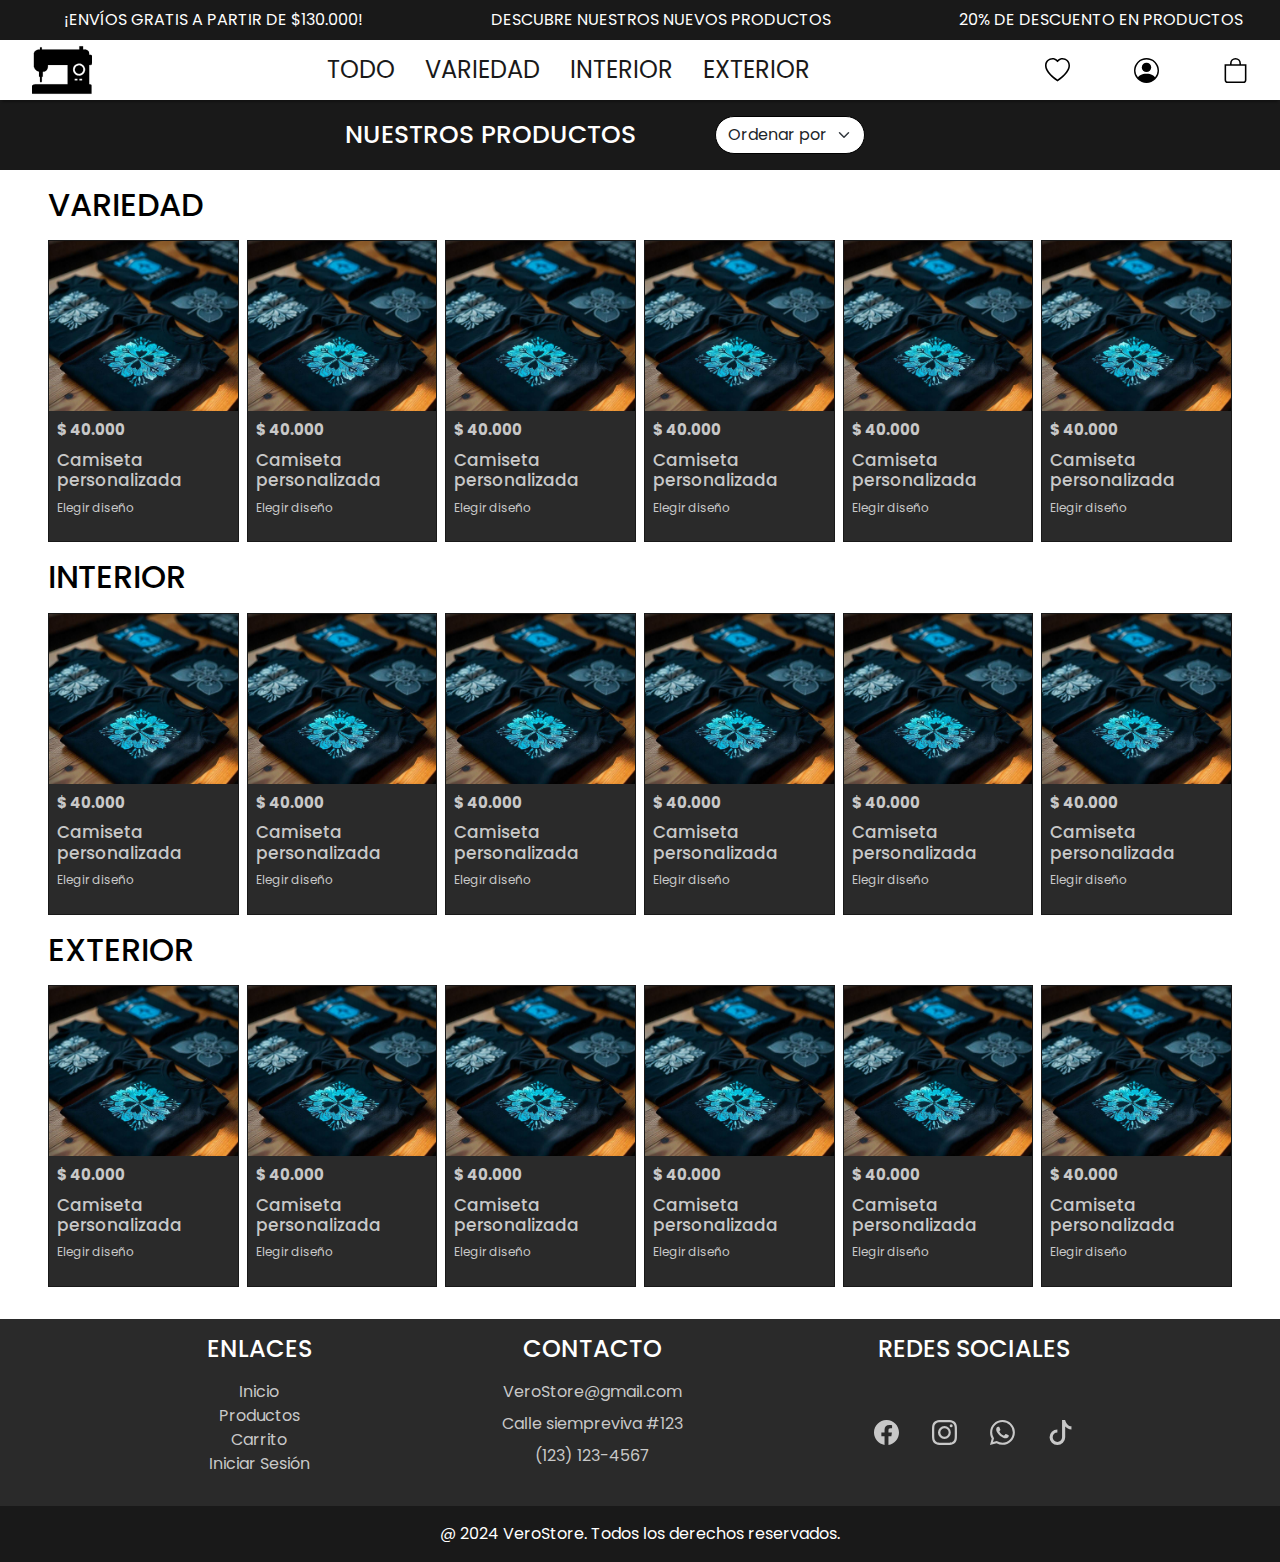
<file: pages/products.html>
<!DOCTYPE html>
<html lang="en">
<head>
    <meta charset="UTF-8">
    <meta name="viewport" content="width=device-width, initial-scale=1.0">
    <meta name="description" content="Explora nuestra amplia gama de productos en VeroStore. Desde artículos de interior hasta exterior, encuentra todo lo que necesitas para personalizar tu estilo">
    <meta name="keywords" content="productos VeroStore, artículos de interior, artículos de exterior, personalización, compras en línea, ofertas, descuentos, envíos gratis, productos exclusivos, regalos personalizados">

    <!-- FAVICON -->
    <link rel="icon" href="../assets/favicon/favicon-96x96.png">

    <!-- FONTS -->
    <link rel="preconnect" href="https://fonts.googleapis.com">
    <link rel="preconnect" href="https://fonts.gstatic.com" crossorigin>
    <link href="https://fonts.googleapis.com/css2?family=Playwrite+AU+SA:wght@100..400&family=Poppins:ital,wght@0,100;0,200;0,300;0,400;0,500;0,600;0,700;0,800;0,900;1,100;1,200;1,300;1,400;1,500;1,600;1,700;1,800;1,900&display=swap" rel="stylesheet">

    <!-- BOOTSTRAP -->
    <link href="https://cdn.jsdelivr.net/npm/bootstrap@5.3.3/dist/css/bootstrap.min.css" rel="stylesheet" integrity="sha384-QWTKZyjpPEjISv5WaRU9OFeRpok6YctnYmDr5pNlyT2bRjXh0JMhjY6hW+ALEwIH" crossorigin="anonymous">

    <!-- CSS -->
    <link rel="stylesheet" href="../css/styles.css">

    <!-- TITLE -->
    <title>Verostore - Productos</title>
</head>
<body>
    <!-- HEADER -->
    <header>
        <!-- Top Header -->
        <div class="carrusel-top">
            <div class="carrusel-top__lista">
                <span class="carrusel-top__item">¡Envíos gratis a partir de $130.000!</span>
                <span class="carrusel-top__item">Descubre nuestros nuevos productos</span>
                <span class="carrusel-top__item">20% de descuento en productos</span>
                <span class="carrusel-top__item">¡Personaliza tus ideas con nosotros!</span>
            </div>
        </div>

        <!-- Bot Header -->
        <nav class="navbar navbar-expand-lg navbar-light">
            <div class="container-nav">
                <button class="container-nav__btn-open-menu open navbar-toggler icon-preset" type="button" data-bs-toggle="offcanvas" data-bs-target="#offcanvasDarkNavbar" aria-controls="offcanvasDarkNavbar" aria-label="Toggle navigation"><span class="navbar-toggler-icon"></span></button>  <!-- bt-menu -->
                <a class="container-nav__btn-fav" href="#"><svg class="bi-heart icon-preset" xmlns="http://www.w3.org/2000/svg" height="25" fill="currentColor" viewBox="0 0 16 16"><path d="m8 2.748-.717-.737C5.6.281 2.514.878 1.4 3.053c-.523 1.023-.641 2.5.314 4.385.92 1.815 2.834 3.989 6.286 6.357 3.452-2.368 5.365-4.542 6.286-6.357.955-1.886.838-3.362.314-4.385C13.486.878 10.4.28 8.717 2.01zM8 15C-7.333 4.868 3.279-3.04 7.824 1.143q.09.083.176.171a3 3 0 0 1 .176-.17C12.72-3.042 23.333 4.867 8 15"/></svg></a> <!-- bt-fav -->
                <a class="container-nav__btn-icon" href="../index.html"><img class="icon-logo icon-preset" src="../assets/icon-logo/logo.svg" alt="Logo de Verostore"></a> <!-- logo -->
                <a class="container-nav__btn-user" href="../pages/login-register.html"><svg class="bi-person-circle icon-preset" xmlns="http://www.w3.org/2000/svg" height="25" fill="currentColor" viewBox="0 0 16 16"><path d="M11 6a3 3 0 1 1-6 0 3 3 0 0 1 6 0"/><path fill-rule="evenodd" d="M0 8a8 8 0 1 1 16 0A8 8 0 0 1 0 8m8-7a7 7 0 0 0-5.468 11.37C3.242 11.226 4.805 10 8 10s4.757 1.225 5.468 2.37A7 7 0 0 0 8 1"/></svg></a>  <!-- bt-account -->
                <a class="container-nav__btn-bag" href="../pages/cart.html"><svg class="bi-bag icon-preset" xmlns="http://www.w3.org/2000/svg" height="25" fill="currentColor" viewBox="0 0 16 16"><path d="M8 1a2.5 2.5 0 0 1 2.5 2.5V4h-5v-.5A2.5 2.5 0 0 1 8 1m3.5 3v-.5a3.5 3.5 0 1 0-7 0V4H1v10a2 2 0 0 0 2 2h10a2 2 0 0 0 2-2V4zM2 5h12v9a1 1 0 0 1-1 1H3a1 1 0 0 1-1-1z"/></svg></a>  <!-- bt-cart -->

                <div class="offcanvas-start offcanvas" tabindex="-1" id="offcanvasDarkNavbar" aria-labelledby="offcanvasDarkNavbarLabel">
                    <div class="offcanvas-header">
                        <div class="grow-cont-1">
                            <a href="../index.html">
                                <img class="icon-logo" src="../assets/icon-logo/logo.svg" alt="Logo de Verostore">
                            </a>
                        </div>
                        <div class="grow-cont-2">
                            <button class="btn-close-menu close bg-transparent" type="button" data-bs-dismiss="offcanvas" aria-label="Close"><svg xmlns="http://www.w3.org/2000/svg" height="30" fill="currentColor" class="bi bi-x-lg icon-preset" viewBox="0 0 16 16"><path d="M2.146 2.854a.5.5 0 1 1 .708-.708L8 7.293l5.146-5.147a.5.5 0 0 1 .708.708L8.707 8l5.147 5.146a.5.5 0 0 1-.708.708L8 8.707l-5.146 5.147a.5.5 0 0 1-.708-.708L7.293 8z"/></svg></button>
                        </div>
                    </div>
                    <div class="offcanvas-body">
                        <ul class="navbar-nav">
                            <li class="nav-item"><a class="all-link nav-link active" aria-current="page" href="./products.html">Todo</a></li>
                            <li class="category-link nav-item"><a class="nav-link" href="./products-variety.html">Variedad</a></li>
                            <li class="category-link nav-item"><a class="nav-link" href="./products-interior.html">Interior</a></li>
                            <li class="category-link nav-item"><a class="nav-link" href="./products-exterior.html">Exterior</a></li>
                        </ul>

                        <div class="my-account">
                            <a class="login__link" href="./login-register.html"><svg class="bi-person-circle icon-person-burguer" xmlns="http://www.w3.org/2000/svg" height="25" fill="currentColor"  viewBox="0 0 16 16"><path d="M11 6a3 3 0 1 1-6 0 3 3 0 0 1 6 0"/><path fill-rule="evenodd" d="M0 8a8 8 0 1 1 16 0A8 8 0 0 1 0 8m8-7a7 7 0 0 0-5.468 11.37C3.242 11.226 4.805 10 8 10s4.757 1.225 5.468 2.37A7 7 0 0 0 8 1"/></svg>Mi cuenta</a>  <!-- bt-account -->
                        </div>
                    </div>
                </div>
            </div>
        </nav>
    </header>

    <!-- MAIN -->
    <main class="main-products">
        <!-- Top Header -->
        <header class="main-header">
            <div class="main-header__top">
                <h1>Nuestros productos</h1>
            </div>
            <div class="main-header__bot">
                <div class="filters">
                    <select class="form-select">
                        <option>Ordenar por</option>
                        <option>Variedad</option>
                        <option>Interior</option>
                        <option>Exterior</option>
                    </select>
                </div>
            </div>
        </header>

        <!-- Bot Header -->
        <footer class="main-footer products-footer">
            <section class="product-section all-products" id="#all">
                <h2 class="section-title">Variedad</h2>
                <div class="products-grid">
                    <a class="product-card-link" href="#">
                        <article class="product-card">
                            <header class="product-card-header">
                                <img class="img-product" src="../assets/products-img/main-img/product.jpeg" alt="Producto">
                            </header>
                            <footer class="product-card-footer">
                                <p class="product-card-footer__price">$ 40.000</p>
                                <h3 class="product-card-footer__title">Camiseta personalizada</h3>
                                <p class="product-card-footer__descrit">Elegir diseño</p>
                            </footer>
                        </article>
                    </a>
    
                    <a class="product-card-link" href="#">
                        <article class="product-card">
                            <header class="product-card-header">
                                <img class="img-product" src="../assets/products-img/main-img/product.jpeg" alt="Producto">
                            </header>
                            <footer class="product-card-footer">
                                <p class="product-card-footer__price">$ 40.000</p>
                                <h3 class="product-card-footer__title">Camiseta personalizada</h3>
                                <p class="product-card-footer__descrit">Elegir diseño</p>
                            </footer>
                        </article>
                    </a>
    
                    <a class="product-card-link" href="#">
                        <article class="product-card">
                            <header class="product-card-header">
                                <img class="img-product" src="../assets/products-img/main-img/product.jpeg" alt="Producto">
                            </header>
                            <footer class="product-card-footer">
                                <p class="product-card-footer__price">$ 40.000</p>
                                <h3 class="product-card-footer__title">Camiseta personalizada</h3>
                                <p class="product-card-footer__descrit">Elegir diseño</p>
                            </footer>
                        </article>
                    </a>
    
                    <a class="product-card-link" href="#">
                        <article class="product-card">
                            <header class="product-card-header">
                                <img class="img-product" src="../assets/products-img/main-img/product.jpeg" alt="Producto">
                            </header>
                            <footer class="product-card-footer">
                                <p class="product-card-footer__price">$ 40.000</p>
                                <h3 class="product-card-footer__title">Camiseta personalizada</h3>
                                <p class="product-card-footer__descrit">Elegir diseño</p>
                            </footer>
                        </article>
                    </a>
    
                    <a class="product-card-link" href="#">
                        <article class="product-card">
                            <header class="product-card-header">
                                <img class="img-product" src="../assets/products-img/main-img/product.jpeg" alt="Producto">
                            </header>
                            <footer class="product-card-footer">
                                <p class="product-card-footer__price">$ 40.000</p>
                                <h3 class="product-card-footer__title">Camiseta personalizada</h3>
                                <p class="product-card-footer__descrit">Elegir diseño</p>
                            </footer>
                        </article>
                    </a>
    
                    <a class="product-card-link" href="#">
                        <article class="product-card">
                            <header class="product-card-header">
                                <img class="img-product" src="../assets/products-img/main-img/product.jpeg" alt="Producto">
                            </header>
                            <footer class="product-card-footer">
                                <p class="product-card-footer__price">$ 40.000</p>
                                <h3 class="product-card-footer__title">Camiseta personalizada</h3>
                                <p class="product-card-footer__descrit">Elegir diseño</p>
                            </footer>
                        </article>
                    </a>
                </div>
            </section>
    
            <section class="product-section interior-products" id="#int">
                <h2 class="section-title">interior</h2>
                <div class="products-grid">
                    <a class="product-card-link" href="#">
                        <article class="product-card">
                            <header class="product-card-header">
                                <img class="img-product" src="../assets/products-img/main-img/product.jpeg" alt="Producto">
                            </header>
                            <footer class="product-card-footer">
                                <p class="product-card-footer__price">$ 40.000</p>
                                <h3 class="product-card-footer__title">Camiseta personalizada</h3>
                                <p class="product-card-footer__descrit">Elegir diseño</p>
                            </footer>
                        </article>
                    </a>
    
                    <a class="product-card-link" href="#">
                        <article class="product-card">
                            <header class="product-card-header">
                                <img class="img-product" src="../assets/products-img/main-img/product.jpeg" alt="Producto">
                            </header>
                            <footer class="product-card-footer">
                                <p class="product-card-footer__price">$ 40.000</p>
                                <h3 class="product-card-footer__title">Camiseta personalizada</h3>
                                <p class="product-card-footer__descrit">Elegir diseño</p>
                            </footer>
                        </article>
                    </a>
    
                    <a class="product-card-link" href="#">
                        <article class="product-card">
                            <header class="product-card-header">
                                <img class="img-product" src="../assets/products-img/main-img/product.jpeg" alt="Producto">
                            </header>
                            <footer class="product-card-footer">
                                <p class="product-card-footer__price">$ 40.000</p>
                                <h3 class="product-card-footer__title">Camiseta personalizada</h3>
                                <p class="product-card-footer__descrit">Elegir diseño</p>
                            </footer>
                        </article>
                    </a>
    
                    <a class="product-card-link" href="#">
                        <article class="product-card">
                            <header class="product-card-header">
                                <img class="img-product" src="../assets/products-img/main-img/product.jpeg" alt="Producto">
                            </header>
                            <footer class="product-card-footer">
                                <p class="product-card-footer__price">$ 40.000</p>
                                <h3 class="product-card-footer__title">Camiseta personalizada</h3>
                                <p class="product-card-footer__descrit">Elegir diseño</p>
                            </footer>
                        </article>
                    </a>
    
                    <a class="product-card-link" href="#">
                        <article class="product-card">
                            <header class="product-card-header">
                                <img class="img-product" src="../assets/products-img/main-img/product.jpeg" alt="Producto">
                            </header>
                            <footer class="product-card-footer">
                                <p class="product-card-footer__price">$ 40.000</p>
                                <h3 class="product-card-footer__title">Camiseta personalizada</h3>
                                <p class="product-card-footer__descrit">Elegir diseño</p>
                            </footer>
                        </article>
                    </a>
    
                    <a class="product-card-link" href="#">
                        <article class="product-card">
                            <header class="product-card-header">
                                <img class="img-product" src="../assets/products-img/main-img/product.jpeg" alt="Producto">
                            </header>
                            <footer class="product-card-footer">
                                <p class="product-card-footer__price">$ 40.000</p>
                                <h3 class="product-card-footer__title">Camiseta personalizada</h3>
                                <p class="product-card-footer__descrit">Elegir diseño</p>
                            </footer>
                        </article>
                    </a>
                </div>
            </section>
    
            <section class="product-section exterior-products" id="#ext">
                <h2 class="section-title">exterior</h2>
                <div class="products-grid">
                    <a class="product-card-link" href="#">
                        <article class="product-card">
                            <header class="product-card-header">
                                <img class="img-product" src="../assets/products-img/main-img/product.jpeg" alt="Producto">
                            </header>
                            <footer class="product-card-footer">
                                <p class="product-card-footer__price">$ 40.000</p>
                                <h3 class="product-card-footer__title">Camiseta personalizada</h3>
                                <p class="product-card-footer__descrit">Elegir diseño</p>
                            </footer>
                        </article>
                    </a>
    
                    <a class="product-card-link" href="#">
                        <article class="product-card">
                            <header class="product-card-header">
                                <img class="img-product" src="../assets/products-img/main-img/product.jpeg" alt="Producto">
                            </header>
                            <footer class="product-card-footer">
                                <p class="product-card-footer__price">$ 40.000</p>
                                <h3 class="product-card-footer__title">Camiseta personalizada</h3>
                                <p class="product-card-footer__descrit">Elegir diseño</p>
                            </footer>
                        </article>
                    </a>
    
                    <a class="product-card-link" href="#">
                        <article class="product-card">
                            <header class="product-card-header">
                                <img class="img-product" src="../assets/products-img/main-img/product.jpeg" alt="Producto">
                            </header>
                            <footer class="product-card-footer">
                                <p class="product-card-footer__price">$ 40.000</p>
                                <h3 class="product-card-footer__title">Camiseta personalizada</h3>
                                <p class="product-card-footer__descrit">Elegir diseño</p>
                            </footer>
                        </article>
                    </a>
    
                    <a class="product-card-link" href="#">
                        <article class="product-card">
                            <header class="product-card-header">
                                <img class="img-product" src="../assets/products-img/main-img/product.jpeg" alt="Producto">
                            </header>
                            <footer class="product-card-footer">
                                <p class="product-card-footer__price">$ 40.000</p>
                                <h3 class="product-card-footer__title">Camiseta personalizada</h3>
                                <p class="product-card-footer__descrit">Elegir diseño</p>
                            </footer>
                        </article>
                    </a>
    
                    <a class="product-card-link" href="#">
                        <article class="product-card">
                            <header class="product-card-header">
                                <img class="img-product" src="../assets/products-img/main-img/product.jpeg" alt="Producto">
                            </header>
                            <footer class="product-card-footer">
                                <p class="product-card-footer__price">$ 40.000</p>
                                <h3 class="product-card-footer__title">Camiseta personalizada</h3>
                                <p class="product-card-footer__descrit">Elegir diseño</p>
                            </footer>
                        </article>
                    </a>
    
                    <a class="product-card-link" href="#">
                        <article class="product-card">
                            <header class="product-card-header">
                                <img class="img-product" src="../assets/products-img/main-img/product.jpeg" alt="Producto">
                            </header>
                            <footer class="product-card-footer">
                                <p class="product-card-footer__price">$ 40.000</p>
                                <h3 class="product-card-footer__title">Camiseta personalizada</h3>
                                <p class="product-card-footer__descrit">Elegir diseño</p>
                            </footer>
                        </article>
                    </a>
                </div>
            </section>
        </footer>
    </main>
    
    <!-- FOOTER -->
    <footer>
        <!-- Top Footer -->
        <section class="top-footer">

            <div class="links">
                <h4>Enlaces</h4>
                <a href="../index.html">Inicio</a>
                <a href="./products.html">Productos</a>
                <a href="./cart.html">Carrito</a>
                <a href="./login-register.html">Iniciar Sesión</a>
            </div>

            <div class="contact">
                <h4>Contacto</h4>
                <p>VeroStore@gmail.com</p>
                <p>Calle siempreviva #123</p>
                <p>(123) 123-4567</p>
            </div>

            <div class="social-networks">
                <h4>Redes sociales</h4>
                <div class="icons-networks">
                    <a class="bi bi-facebook" href="https://www.facebook.com/?locale=es_LA" target="_blank"><svg xmlns="http://www.w3.org/2000/svg" height="25" fill="currentColor" viewBox="0 0 16 16"><path d="M16 8.049c0-4.446-3.582-8.05-8-8.05C3.58 0-.002 3.603-.002 8.05c0 4.017 2.926 7.347 6.75 7.951v-5.625h-2.03V8.05H6.75V6.275c0-2.017 1.195-3.131 3.022-3.131.876 0 1.791.157 1.791.157v1.98h-1.009c-.993 0-1.303.621-1.303 1.258v1.51h2.218l-.354 2.326H9.25V16c3.824-.604 6.75-3.934 6.75-7.951"/></svg></a>
                    <a class="bi bi-instagram" href="https://www.instagram.com/" target="_blank"><svg xmlns="http://www.w3.org/2000/svg" height="25" fill="currentColor" viewBox="0 0 16 16"><path d="M8 0C5.829 0 5.556.01 4.703.048 3.85.088 3.269.222 2.76.42a3.9 3.9 0 0 0-1.417.923A3.9 3.9 0 0 0 .42 2.76C.222 3.268.087 3.85.048 4.7.01 5.555 0 5.827 0 8.001c0 2.172.01 2.444.048 3.297.04.852.174 1.433.372 1.942.205.526.478.972.923 1.417.444.445.89.719 1.416.923.51.198 1.09.333 1.942.372C5.555 15.99 5.827 16 8 16s2.444-.01 3.298-.048c.851-.04 1.434-.174 1.943-.372a3.9 3.9 0 0 0 1.416-.923c.445-.445.718-.891.923-1.417.197-.509.332-1.09.372-1.942C15.99 10.445 16 10.173 16 8s-.01-2.445-.048-3.299c-.04-.851-.175-1.433-.372-1.941a3.9 3.9 0 0 0-.923-1.417A3.9 3.9 0 0 0 13.24.42c-.51-.198-1.092-.333-1.943-.372C10.443.01 10.172 0 7.998 0zm-.717 1.442h.718c2.136 0 2.389.007 3.232.046.78.035 1.204.166 1.486.275.373.145.64.319.92.599s.453.546.598.92c.11.281.24.705.275 1.485.039.843.047 1.096.047 3.231s-.008 2.389-.047 3.232c-.035.78-.166 1.203-.275 1.485a2.5 2.5 0 0 1-.599.919c-.28.28-.546.453-.92.598-.28.11-.704.24-1.485.276-.843.038-1.096.047-3.232.047s-2.39-.009-3.233-.047c-.78-.036-1.203-.166-1.485-.276a2.5 2.5 0 0 1-.92-.598 2.5 2.5 0 0 1-.6-.92c-.109-.281-.24-.705-.275-1.485-.038-.843-.046-1.096-.046-3.233s.008-2.388.046-3.231c.036-.78.166-1.204.276-1.486.145-.373.319-.64.599-.92s.546-.453.92-.598c.282-.11.705-.24 1.485-.276.738-.034 1.024-.044 2.515-.045zm4.988 1.328a.96.96 0 1 0 0 1.92.96.96 0 0 0 0-1.92m-4.27 1.122a4.109 4.109 0 1 0 0 8.217 4.109 4.109 0 0 0 0-8.217m0 1.441a2.667 2.667 0 1 1 0 5.334 2.667 2.667 0 0 1 0-5.334"/></svg></a>
                    <a class="bi bi-whatsapp" href="https://web.whatsapp.com/" target="_blank"><svg xmlns="http://www.w3.org/2000/svg" height="25" fill="currentColor" viewBox="0 0 16 16"><path d="M13.601 2.326A7.85 7.85 0 0 0 7.994 0C3.627 0 .068 3.558.064 7.926c0 1.399.366 2.76 1.057 3.965L0 16l4.204-1.102a7.9 7.9 0 0 0 3.79.965h.004c4.368 0 7.926-3.558 7.93-7.93A7.9 7.9 0 0 0 13.6 2.326zM7.994 14.521a6.6 6.6 0 0 1-3.356-.92l-.24-.144-2.494.654.666-2.433-.156-.251a6.56 6.56 0 0 1-1.007-3.505c0-3.626 2.957-6.584 6.591-6.584a6.56 6.56 0 0 1 4.66 1.931 6.56 6.56 0 0 1 1.928 4.66c-.004 3.639-2.961 6.592-6.592 6.592m3.615-4.934c-.197-.099-1.17-.578-1.353-.646-.182-.065-.315-.099-.445.099-.133.197-.513.646-.627.775-.114.133-.232.148-.43.05-.197-.1-.836-.308-1.592-.985-.59-.525-.985-1.175-1.103-1.372-.114-.198-.011-.304.088-.403.087-.088.197-.232.296-.346.1-.114.133-.198.198-.33.065-.134.034-.248-.015-.347-.05-.099-.445-1.076-.612-1.47-.16-.389-.323-.335-.445-.34-.114-.007-.247-.007-.38-.007a.73.73 0 0 0-.529.247c-.182.198-.691.677-.691 1.654s.71 1.916.81 2.049c.098.133 1.394 2.132 3.383 2.992.47.205.84.326 1.129.418.475.152.904.129 1.246.08.38-.058 1.171-.48 1.338-.943.164-.464.164-.86.114-.943-.049-.084-.182-.133-.38-.232"/></svg></a>
                    <a class="bi bi-tiktok" href="https://www.tiktok.com/es/" target="_blank"><svg xmlns="http://www.w3.org/2000/svg" height="25" fill="currentColor" viewBox="0 0 16 16"><path d="M9 0h1.98c.144.715.54 1.617 1.235 2.512C12.895 3.389 13.797 4 15 4v2c-1.753 0-3.07-.814-4-1.829V11a5 5 0 1 1-5-5v2a3 3 0 1 0 3 3z"/></svg></a>
                </div>
            </div>
        </section>

        <!-- Bot Footer -->
        <section class="bot-footer">
            <p>@ 2024 VeroStore. Todos los derechos reservados.</p>
        </section>

    </footer>
    

    <script src="https://cdn.jsdelivr.net/npm/bootstrap@5.3.3/dist/js/bootstrap.bundle.min.js" integrity="sha384-YvpcrYf0tY3lHB60NNkmXc5s9fDVZLESaAA55NDzOxhy9GkcIdslK1eN7N6jIeHz" crossorigin="anonymous"></script>

</body>
</html>
</file>
<file: css/styles.css>
* {
  margin: 0;
  padding: 0;
  box-sizing: border-box;
}

body {
  height: 100vh;
  display: flex;
  flex-direction: column;
  text-align: center;
  font-family: "Poppins", serif;
}
body main {
  height: 300vh;
}

header .carrusel-top {
  width: 100%;
  overflow: hidden;
  white-space: nowrap;
  background-color: #191919;
  padding: 0.5rem 0;
}
header .carrusel-top .carrusel-top__lista {
  display: inline-flex;
  animation: deslizar 20s linear infinite;
}
header .carrusel-top .carrusel-top__lista .carrusel-top__item {
  font-size: 1rem;
  text-transform: uppercase;
  color: #fff;
  padding: 0 4rem;
}
@keyframes deslizar {
  0% {
    transform: translateX(0);
  }
  100% {
    transform: translateX(-100%);
  }
}
header .navbar {
  height: 60px;
  padding: 0 !important;
}
header .navbar .container-nav {
  height: 100%;
  width: 100%;
  display: flex;
  justify-content: space-between;
  align-items: center;
}
header .navbar .container-nav .icon-logo {
  width: 60px;
  animation-name: bounce;
  animation-duration: 2s;
  animation-iteration-count: infinite;
}
@keyframes bounce {
  0% {
    transform: translateY(0);
  }
  50% {
    transform: translateY(-4px);
  }
  100% {
    transform: translateY(0);
  }
}
header .navbar .container-nav .icon-preset {
  color: black;
  margin: 0 1rem;
}
header .navbar .container-nav .open, header .navbar .container-nav .close {
  border: none;
  box-shadow: none !important;
  padding: 0;
}
header .navbar .container-nav .container-nav__btn-open-menu {
  order: 0;
}
header .navbar .container-nav .container-nav__btn-fav {
  order: 1;
}
header .navbar .container-nav .container-nav__btn-icon {
  order: 2;
  margin: auto !important;
}
header .navbar .container-nav .container-nav__btn-user {
  order: 3;
}
header .navbar .container-nav .container-nav__btn-bag {
  order: 4;
}
header .navbar .container-nav .offcanvas-start {
  order: 5;
}
header .navbar .container-nav .offcanvas-start {
  transition: 0.3s ease;
}
header .navbar .container-nav .offcanvas-start .offcanvas-header {
  display: flex;
  box-shadow: 0 4px 2px -2px rgba(0, 0, 0, 0.3);
}
header .navbar .container-nav .offcanvas-start .offcanvas-header .grow-cont-1 {
  flex-grow: 11;
}
header .navbar .container-nav .offcanvas-start .offcanvas-header .grow-cont-2 {
  flex-grow: 1;
}
header .navbar .container-nav .offcanvas-start .offcanvas-body {
  display: flex;
  justify-content: space-between;
  flex-direction: column;
  text-align: start;
  padding: 1.5rem !important;
}
header .navbar .container-nav .offcanvas-start .offcanvas-body .navbar-nav {
  display: flex;
  flex-direction: column;
  text-transform: uppercase;
}
header .navbar .container-nav .offcanvas-start .offcanvas-body .navbar-nav .nav-link {
  font-size: 1.5rem;
  font-weight: 400;
  color: #191919;
}
header .navbar .container-nav .offcanvas-start .offcanvas-body .my-account {
  display: flex;
  justify-content: center;
}
header .navbar .container-nav .offcanvas-start .offcanvas-body .my-account .login__link {
  width: auto !important;
  display: flex;
  justify-content: space-between;
  width: 100px;
  background-color: #fff;
  color: #191919;
  text-decoration: none;
  border-radius: 25px;
  border: 1px solid black;
  padding: 0.5rem 1rem;
}
header .navbar .container-nav .offcanvas-start .offcanvas-body .my-account .login__link .icon-person-burguer {
  margin: 0 0.5rem 0 0;
}
@media (min-width: 992px) {
  header .navbar .container-nav {
    justify-content: space-between;
    box-shadow: 0 4px 2px -2px rgba(0, 0, 0, 0.3);
  }
  header .navbar .container-nav .icon-preset {
    color: black;
    margin: 0 2rem;
  }
  header .navbar .container-nav .container-nav__btn-open-menu {
    display: none;
  }
  header .navbar .container-nav .container-nav__btn-open-menu {
    order: 0;
  }
  header .navbar .container-nav .container-nav__btn-fav {
    order: 3;
  }
  header .navbar .container-nav .container-nav__btn-icon {
    order: 1;
    margin: 0 !important;
  }
  header .navbar .container-nav .container-nav__btn-user {
    order: 4;
  }
  header .navbar .container-nav .container-nav__btn-bag {
    order: 5;
  }
  header .navbar .container-nav .offcanvas-start {
    order: 2;
  }
  header .navbar .container-nav .offcanvas-start .offcanvas-header {
    display: none;
  }
  header .navbar .container-nav .offcanvas-start .offcanvas-body {
    justify-content: center;
    align-items: center;
    padding: 0 !important;
  }
  header .navbar .container-nav .offcanvas-start .offcanvas-body .navbar-nav {
    height: 60px;
    width: 500px;
    flex-direction: row;
    justify-content: space-between;
    align-items: center;
  }
  header .navbar .container-nav .offcanvas-start .offcanvas-body .my-account {
    display: none !important;
  }
}

/* MAIN */
main .top-main {
  display: flex;
  justify-content: center;
  align-items: center;
  position: relative;
}
main .top-main .top-main__img {
  height: auto;
  width: 100%;
  filter: brightness(0.3);
  box-shadow: 0 4px 2px -2px rgba(0, 0, 0, 0.3);
}
main .top-main .top-main__container-h1 {
  width: 250px;
  position: absolute;
}
main .top-main .top-main__container-h1 .h1-top {
  font-size: 1.2rem;
  line-height: 30px;
  font-weight: 500;
  color: #fff;
  margin: 0 !important;
}
main .mid-main {
  display: flex;
  align-items: center;
  flex-direction: column;
  padding: 1rem;
}
main .mid-main .mid-main__text-products {
  font-size: 1.25rem;
  padding: 1rem 0;
}
main .mid-main .mid-main__text-products p {
  margin: 0;
}
main .mid-main .carousel {
  width: 375px;
  display: flex;
}
main .mid-main .carousel .carousel-item {
  transition: 0.4s ease-in-out;
  padding-bottom: 1.5rem;
}
main .mid-main .carousel .carousel-item .carousel-item__img {
  width: 270px;
  filter: drop-shadow(4px 6px 12px black);
}
main .mid-main .carousel .carousel-control-prev {
  height: 50px;
  width: 50px;
  margin: auto 0.625rem;
}
main .mid-main .carousel .carousel-control-next {
  height: 50px;
  width: 50px;
  margin: auto 0.625rem;
}
main .bot-main {
  display: flex;
  justify-content: center;
  margin-bottom: 2rem;
}
main .bot-main .categories {
  display: grid;
  grid-template-columns: repeat(1, auto);
  gap: 2rem;
  margin: 0 1rem;
}
main .bot-main .categories .category {
  height: 250px;
  display: flex;
  justify-content: center;
  align-items: center;
  position: relative;
  border-radius: 20px;
  box-shadow: 0 0px 10px #17202a;
}
main .bot-main .categories .category img {
  width: 100%;
  height: 100%;
  border-radius: 20px;
  object-fit: cover;
  filter: brightness(0.6);
}
main .bot-main .categories .category h3 {
  position: absolute;
  color: #fff;
  font-size: 2rem;
  text-shadow: 2px 2px 5px black;
  margin: 0;
}
main .bot-main .categories .category:hover img {
  transform: scale(1.05);
  transition: transform 0.3s ease;
}
@media (min-width: 600px) {
  main .top-main {
    background-color: #191919;
  }
  main .top-main .top-main__img {
    height: 300px;
    object-fit: fill;
  }
  main .bot-main .categories {
    grid-template-columns: repeat(3, 1fr);
    gap: 2rem;
  }
  main .bot-main .categories .category {
    height: 150px;
    width: auto;
  }
}
@media (min-width: 1024px) {
  main .top-main {
    background-color: #191919;
  }
  main .top-main picture {
    height: 300px;
  }
  main .top-main .top-main__img {
    height: 300px;
    width: 90vw;
    object-fit: cover;
  }
}

/* FOOTER */
footer {
  color: rgb(200, 200, 200);
}
footer .top-footer {
  background-color: #2a2a2a;
  padding: 1rem;
}
footer .top-footer h4 {
  text-transform: uppercase;
  font-size: 1.5rem;
  color: #fff;
  margin-bottom: 1rem;
}
footer .top-footer .links, footer .top-footer .contact, footer .top-footer .social-networks {
  display: flex;
  flex-direction: column;
}
footer .top-footer .links a {
  color: rgb(200, 200, 200);
  text-decoration: none;
}
footer .top-footer .contact {
  margin-top: 1rem;
}
footer .top-footer .contact p {
  font-size: 1rem;
  margin-bottom: 0.5rem;
}
footer .top-footer .social-networks {
  align-items: center;
  margin-top: 1rem;
}
footer .top-footer .social-networks .icons-networks {
  width: 200px;
  display: flex;
  justify-content: space-between;
  margin: 2.5rem 0;
}
footer .top-footer .social-networks .icons-networks .bi-facebook, footer .top-footer .social-networks .icons-networks .bi-instagram, footer .top-footer .social-networks .icons-networks .bi-whatsapp, footer .top-footer .social-networks .icons-networks .bi-tiktok {
  height: 30px;
  color: rgb(200, 200, 200);
}
footer .bot-footer {
  background-color: #191919;
  padding: 1rem;
}
footer .bot-footer p {
  color: #fff;
  margin: 0;
}
@media (min-width: 600px) {
  footer .top-footer {
    width: 100%;
    display: flex;
    justify-content: space-evenly;
    align-items: start;
  }
  footer .top-footer .links, footer .top-footer .contact, footer .top-footer .social-networks {
    margin: 0;
  }
}

.main-products .main-header {
  display: flex;
  flex-direction: column;
  align-items: center;
  background-color: #191919;
  padding: 1rem 0;
}
.main-products .main-header .main-header__top {
  width: 300px;
  display: flex;
  justify-content: center;
}
.main-products .main-header .main-header__top h1 {
  font-size: 25px;
  text-transform: uppercase;
  color: #fff;
  margin: 0;
}
.main-products .main-header .main-header__bot {
  width: 300px;
  display: flex;
  justify-content: space-evenly;
}
.main-products .main-header .main-header__bot .filters {
  margin-top: 1rem;
}
.main-products .main-header .filters {
  width: 150px;
}
.main-products .main-header .filters .form-select {
  height: 100%;
  border-radius: 25px;
  border: 1px solid black;
}
.main-products .products-footer {
  display: flex;
  flex-direction: column;
  align-items: center;
  margin-bottom: 2rem;
}
.main-products .products-footer .product-section {
  display: flex;
  flex-direction: column;
  justify-content: center;
}
.main-products .products-footer .product-section .section-title {
  text-align: left;
  text-transform: uppercase;
  color: black;
  margin: 0;
  padding: 1rem 0.5rem;
}
.main-products .products-footer .product-section .products-grid {
  width: 100%;
  max-width: 1200px;
  display: grid;
  grid-template-columns: repeat(2, 1fr);
  gap: 0.5rem;
  padding: 0 0.5rem;
}
.main-products .products-footer .product-section .products-grid .product-card-link {
  color: rgb(200, 200, 200);
  text-decoration: none;
}
.main-products .products-footer .product-section .products-grid .product-card-link .product-card {
  width: 100%;
  display: flex;
  flex-direction: column;
  background-color: #2a2a2a;
  border: 1px solid #191919;
}
.main-products .products-footer .product-section .products-grid .product-card-link .product-card .product-card-header {
  height: 170px;
  padding: 0;
}
.main-products .products-footer .product-section .products-grid .product-card-link .product-card .product-card-header .img-product {
  height: 100%;
  width: 100%;
  object-fit: cover;
  overflow: hidden;
}
.main-products .products-footer .product-section .products-grid .product-card-link .product-card .product-card-footer {
  height: 130px;
  display: flex;
  flex-direction: column;
  justify-content: start;
  align-items: start;
  padding: 0.5rem;
}
.main-products .products-footer .product-section .products-grid .product-card-link .product-card .product-card-footer .product-card-footer__price {
  font-size: 15px;
  font-weight: bold;
  margin-bottom: 0.5rem;
}
.main-products .products-footer .product-section .products-grid .product-card-link .product-card .product-card-footer .product-card-footer__title {
  font-size: 17px;
  text-align: left;
}
.main-products .products-footer .product-section .products-grid .product-card-link .product-card .product-card-footer .product-card-footer__descrit {
  font-size: 12px;
  margin: 0;
}
@media (min-width: 600px) {
  .main-products .main-header {
    flex-direction: row;
    justify-content: center;
  }
  .main-products .main-header .main-header__bot .filters {
    margin: 0;
  }
  .main-products .products-grid {
    grid-template-columns: repeat(3, 1fr) !important;
  }
}
@media (min-width: 900px) {
  .main-products .products-grid {
    grid-template-columns: repeat(6, 1fr) !important;
  }
}

.main-login-register .main-header {
  display: flex;
  flex-direction: column;
  align-items: center;
  background-color: #191919;
  padding: 1rem 0;
}
.main-login-register .main-header .main-header__top {
  width: 300px;
  display: flex;
  justify-content: center;
}
.main-login-register .main-header .main-header__top h1 {
  font-size: 25px;
  text-transform: uppercase;
  color: #fff;
  margin: 0;
}
.main-login-register .main-header .main-header__bot {
  width: 300px;
  display: flex;
  justify-content: space-evenly;
}
.main-login-register .main-header .main-header__bot .filters {
  margin-top: 1rem;
}
.main-login-register .login-register-footer {
  margin: 2rem 0;
}
.main-login-register .login-register-footer .form-container {
  background-color: #191919;
  padding: 2rem;
}
.main-login-register .login-register-footer .form-container .tabs {
  display: flex;
  justify-content: space-between;
  margin-bottom: 2rem;
}
.main-login-register .login-register-footer .form-container .tabs .tab-button {
  font-size: 1rem;
  color: #fff;
  cursor: pointer;
  border-bottom: 2px solid transparent;
  padding: 0.625rem;
}
.main-login-register .login-register-footer .form-container .tabs .tab-button:hover {
  border-bottom: 2px solid #fff;
}
.main-login-register .login-register-footer .form-container input[type=radio] {
  display: none;
}
.main-login-register .login-register-footer .form-container #login-tab:checked ~ #login,
.main-login-register .login-register-footer .form-container #register-tab:checked ~ #register {
  display: flex;
  flex-direction: column;
  align-items: center;
}
.main-login-register .login-register-footer .form-container .form {
  display: none;
}
.main-login-register .login-register-footer .form-container .form h2 {
  color: #fff;
  font-size: 1.5rem;
  margin-bottom: 0.8rem;
}
.main-login-register .login-register-footer .form-container .form input {
  width: 300px;
  border: none;
  border-radius: 25px;
  margin: 0 1rem 1rem 1rem;
  padding: 0.625rem;
}
.main-login-register .login-register-footer .form-container .form button {
  width: 120px;
  font-weight: 400;
  background-color: #fff;
  color: #191919;
  text-decoration: none;
  border: none;
  border-radius: 25px;
  padding: 0.625rem;
}
@media (min-width: 600px) {
  .main-login-register .login-register-footer .form-container .tabs {
    display: flex;
    justify-content: start !important;
  }
  .main-login-register .login-register-footer .form-container .tabs .tab-button {
    margin: 0 1rem !important;
  }
}

.main-cart .main-header {
  display: flex;
  flex-direction: column;
  align-items: center;
  background-color: #191919;
  padding: 1rem 0;
}
.main-cart .main-header .main-header__top {
  width: 300px;
  display: flex;
  justify-content: center;
}
.main-cart .main-header .main-header__top h1 {
  font-size: 25px;
  text-transform: uppercase;
  color: #fff;
  margin: 0;
}
.main-cart .main-header .main-header__bot {
  width: 300px;
  display: flex;
  justify-content: space-evenly;
}
.main-cart .main-header .main-header__bot .filters {
  margin-top: 1rem;
}
.main-cart .cart-resume {
  display: flex;
  flex-direction: column;
  justify-content: center;
  margin: 2rem 0;
}
.main-cart .cart-resume .cart-item {
  width: 100%;
  display: flex;
  justify-content: space-around;
  align-items: center;
  background-color: #191919;
  margin-bottom: 1.25rem;
  padding: 0.625rem;
}
.main-cart .cart-resume .cart-item .item-image {
  width: 80px;
  height: 80px;
  border: 1px solid #fff;
  border-radius: 8px;
  margin-right: 1rem;
}
.main-cart .cart-resume .cart-item .item-details {
  display: flex;
  flex-direction: column;
}
.main-cart .cart-resume .cart-item .item-details .item-name {
  font-size: 1.125rem;
  margin-bottom: 0.375rem;
  color: #fff;
}
.main-cart .cart-resume .cart-item .item-details .item-price {
  font-size: 1rem;
  color: #fff;
  margin-bottom: 0.625rem;
}
.main-cart .cart-resume .cart-item .item-details .item-quantity {
  display: flex;
  align-items: center;
}
.main-cart .cart-resume .cart-item .item-details .item-quantity .quantity {
  font-size: 1rem;
  color: #fff;
  margin: 0 0.625rem;
}
.main-cart .cart-resume .cart-item .item-details .item-quantity .quantity-btn {
  background-color: #fff;
  color: #191919;
  font-size: 1rem;
  border: none;
  padding: 0.3125rem 0.625rem;
}
.main-cart .cart-resume .cart-item .remove-btn {
  background-color: transparent;
  color: #fff;
  font-size: 1.5rem;
  border: none;
}
.main-cart .cart-resume .cart-summary {
  width: 100%;
  background-color: #191919;
  color: #fff;
  padding: 1.25rem;
}
.main-cart .cart-resume .cart-summary h2 {
  font-size: 1.25rem;
  margin-bottom: 1rem;
}
.main-cart .cart-resume .cart-summary .summary-details p {
  margin-bottom: 0.625rem;
  font-size: 1rem;
}
.main-cart .cart-resume .cart-summary .summary-details p.total {
  font-weight: bold;
  font-size: 1.125rem;
}
.main-cart .cart-resume .cart-summary .checkout-btn {
  width: 100px;
  background-color: #fff;
  color: #191919;
  text-decoration: none;
  border-radius: 25px;
  border: 1px solid black;
  padding: 0.5rem 0;
}
@media (min-width: 600px) {
  .main-cart .cart-resume {
    width: 100%;
    flex-direction: row;
    justify-content: center;
  }
  .main-cart .cart-resume .cart-item {
    width: 50vw;
    justify-content: center;
    margin: 0;
  }
  .main-cart .cart-resume .cart-item .item-details {
    margin: 0 2rem;
  }
  .main-cart .cart-resume .cart-summary {
    width: 50vw;
    border-left: 1px solid #2a2a2a;
  }
}

/*# sourceMappingURL=styles.css.map */
</file>
